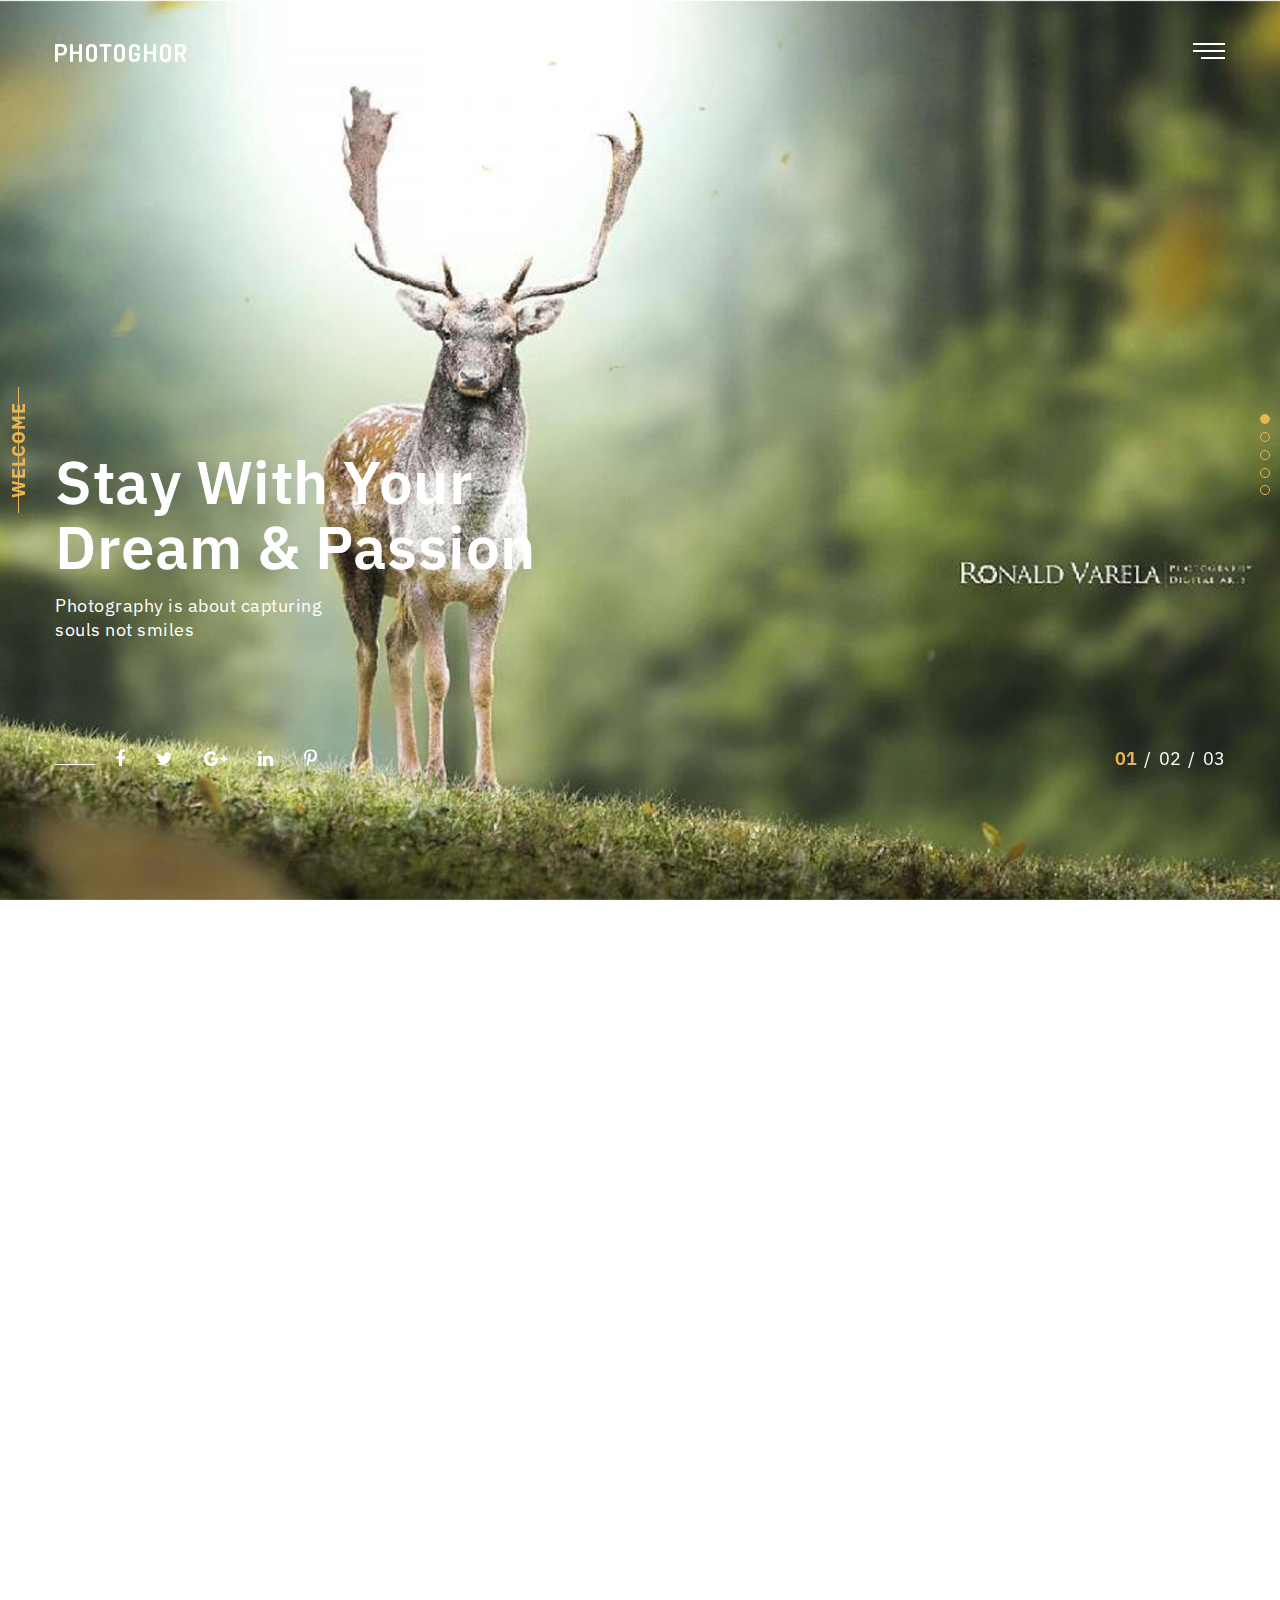
<file: index.html>
<!doctype html>
<html class="no-js" lang="zxx">

<head>
	<meta charset="utf-8">
	<meta http-equiv="x-ua-compatible" content="ie=edge">
	<title>Ronald Varela || Fotógrafo & Diseñador</title>
	<meta name="description" content="">
	<meta name="viewport" content="width=device-width, initial-scale=1, shrink-to-fit=no">

	<!-- Favicon -->
	<link rel="shortcut icon" href="img/favicon.ico" type="image/x-icon">
	<link rel="apple-touch-icon" href="img/icon.png">

	<!-- Google font (font-family: 'IBM Plex Sans', sans-serif;) -->
	<link href="https://fonts.googleapis.com/css?family=IBM+Plex+Sans:300,400,500,600,700" rel="stylesheet">
	
	<!-- Plugins -->
	<link rel="stylesheet" href="css/bootstrap.min.css">
	<link rel="stylesheet" href="css/plugins.css">

	<!-- Style Css -->
	<link rel="stylesheet" href="style.css">

	<!-- Custom Styles -->
	<link rel="stylesheet" href="css/custom.css">
</head>

<body>
	<!--[if lte IE 9]>
    <p class="browserupgrade">You are using an <strong>outdated</strong> browser. Please <a href="https://browsehappy.com/">upgrade your browser</a> to improve your experience and security.</p>
  <![endif]-->

	<!-- Add your site or application content here -->

	<!-- Wrapper -->
	<div id="wrapper" class="wrapper">

		<span id="home"></span>

		<!-- Header -->
		<header class="header sticky-header fixed-header">
			<div class="container">
				<div class="header-inner d-none d-lg-flex">
					<div class="header-logo">
						<a href="index.html">
							<img src="img/logo/logo-light.png" alt="logo">
						</a>
					</div>
					<div class="header-navigation">
						<button class="header-navigation-trigger">
							<span></span>
							<span></span>
							<span></span>
						</button>
						<nav class="main-navigation">
							<ul class="section-name">
								<li data-menuanchor="first-section" class="active"><a href="index.html#first-section">Welcome</a></li>
								<li data-menuanchor="second-section"><a href="index.html#second-section">About</a></li>
								<li data-menuanchor="third-section"><a href="index.html#third-section">Portfolios</a></li>
								<li data-menuanchor="fourth-section"><a href="index.html#fourth-section">Testimonials</a></li>
								<li data-menuanchor="fifth-section"><a href="index.html#fifth-section">Contact</a></li>
							</ul>
						</nav>
					</div>
				</div>
				<div class="mobile-menu-wrapper d-block d-lg-none">
					<div class="mobile-menu clearfix">
						<a href="index.html" class="mobile-logo">
							<img src="img/logo/logo-light.png" alt="mobile logo">
						</a>
					</div>
				</div>
			</div>
		</header>
		<!--// Header -->

		<!-- Fullpage Area Name -->
		<ul id="section-name" class="section-name">
			<li data-menuanchor="first-section" class="active"><a href="index.html#first-section">Welcome</a></li>
			<li data-menuanchor="second-section"><a href="index.html#second-section">About</a></li>
			<li data-menuanchor="third-section"><a href="index.html#third-section">Portfolios</a></li>
			<li data-menuanchor="fourth-section"><a href="index.html#fourth-section">Testimonials</a></li>
			<li data-menuanchor="fifth-section"><a href="index.html#fifth-section">Contact</a></li>
		</ul>
		<!--// Fullpage Area Name -->

		<div id="fullpage">

			<div class="section" data-anchor="first-section">
		
				<!-- Hero Area -->
				<div class="hero-area">
					
					<div class="hero-slider hero-silder-active">
		
						<!-- Hero Area Single Slide -->
						<div class="hero-single-slide bg-image-1">
							<div class="container">
								<div class="hero-slide-text">
									<h1>Stay With Your <br>Dream & Passion</h1>
									<p>Photography is about capturing <br> souls not smiles </p>
								</div>
							</div>
						</div>
						<!--// Hero Area Single Slide -->
		
						<!-- Hero Area Single Slide -->
						<div class="hero-single-slide bg-image-2">
							<div class="container">
								<div class="hero-slide-text">
									<h1>Stay With Your <br>Dream & Passion</h1>
									<p>Photography is about capturing <br> souls not smiles </p>
								</div>
							</div>
						</div>
						<!--// Hero Area Single Slide -->
		
						<!-- Hero Area Single Slide -->
						<div class="hero-single-slide bg-image-3">
							<div class="container">
								<div class="hero-slide-text">
									<h1>Stay With Your <br>Dream & Passion</h1>
									<p>Photography is about capturing <br> souls not smiles </p>
								</div>
							</div>
						</div>
						<!--// Hero Area Single Slide -->
		
					</div>
		
					<div class="hero-area-outer">
						<div class="container">
							<div class="row">
								<div class="col-lg-6 col-md-6 col-12">
									<div class="social-icons">
										<ul>
											<li><a href="index.html#"><i class="fa fa-facebook"></i></a></li>
											<li><a href="index.html#"><i class="fa fa-twitter"></i></a></li>
											<li><a href="index.html#"><i class="fa fa-google-plus"></i></a></li>
											<li><a href="index.html#"><i class="fa fa-linkedin"></i></a></li>
											<li><a href="index.html#"><i class="fa fa-pinterest-p"></i></a></li>
										</ul>
									</div>
								</div>
								<div class="col-lg-6 col-md-6 col-12">
									<div class="hero-pagination"></div>
								</div>
							</div>
						</div>
					</div>
		
				</div>
				<!--// Hero Area -->

			</div>

			<div class="section" data-anchor="second-section">
				
				<section id="about-area" class="cr-section about-area section-padding-xlg bg-image-4" data-white-overlay="9.5">
					<div class="container">
						<div class="row align-items-start align-items-xl-center">
							<div class="col-lg-6 col-12 order-2 order-lg-1">
								<div class="about-content textblock">
									<h5>HELLOW FRIENDS</h5>
									<h2>I am Makx Rosi, Photographer based in london</h2>
									<p>It is a long established fact that a reader will be distracted by the readable content of a page when looking at its layout. The point of using Lorem Ipsum is that it has a more-or-less normal distribution of letters, as opposed using.</p>
									<p>It is a long established fact that a reader will be distracted by the readable content of a page when looking at its layout.</p>
									<span class="vertical-bar"></span>
									<a href="index.html#about-area" class="readmore-button">KNOW MORE</a>
								</div>
							</div>
							<div class="col-lg-6 col-12 order-1 order-lg-2">
								<div class="about-image">
									<img src="img/others/about-image.jpg" alt="about image">
								</div>
							</div>
						</div>
					</div>
				</section>

			</div>

			<div class="section" data-anchor="third-section">
				
				<section id="portfolio-area" class="cr-section portfolio-gallery-area section-padding-xlg bg-white">
					<div class="container">

						<div class="g-photo-topside">
							<div class="g-photo-topside-single">
								<div class="row align-items-end">
									<div class="col-xl-7 col-lg-6 col-12">
										<div class="g-photo-image">
											<img src="img/portfolio/portfolio-image-1.jpg" alt="portfolio image">
										</div>
									</div>
									<div class="col-xl-5 col-lg-6 col-12">
										<div class="g-photo-content textblock">
											<h5><a href="photo-gallery.html">PHOTOGRAPHY</a></h5>
											<h2><a href="photo-details.html">Dark weather in hulyan forest</a></h2>
											<span class="vertical-bar"></span>
											<a href="photo-details.html" class="readmore-button">Image Details</a>
										</div>
									</div>
								</div>
							</div>
							<div class="g-photo-topside-single">
								<div class="row align-items-end">
									<div class="col-xl-7 col-lg-6 col-12">
										<div class="g-photo-image">
											<img src="img/portfolio/portfolio-image-2.jpg" alt="portfolio image">
										</div>
									</div>
									<div class="col-xl-5 col-lg-6 col-12">
										<div class="g-photo-content textblock">
											<h5><a href="photo-gallery.html">PHOTOGRAPHY</a></h5>
											<h2><a href="photo-details.html">Beautiful girl sleeping on home</a></h2>
											<span class="vertical-bar"></span>
											<a href="photo-details.html" class="readmore-button">Image Details</a>
										</div>
									</div>
								</div>
							</div>
							<div class="g-photo-topside-single">
								<div class="row align-items-end">
									<div class="col-xl-7 col-lg-6 col-12">
										<div class="g-photo-image">
											<img src="img/portfolio/portfolio-image-3.jpg" alt="portfolio image">
										</div>
									</div>
									<div class="col-xl-5 col-lg-6 col-12">
										<div class="g-photo-content textblock">
											<h5><a href="photo-gallery.html">PHOTOGRAPHY</a></h5>
											<h2><a href="photo-details.html">Awesome hair style with sunglass</a></h2>
											<span class="vertical-bar"></span>
											<a href="photo-details.html" class="readmore-button">Image Details</a>
										</div>
									</div>
								</div>
							</div>
							<div class="g-photo-topside-single">
								<div class="row align-items-end">
									<div class="col-xl-7 col-lg-6 col-12">
										<div class="g-photo-image">
											<img src="img/portfolio/portfolio-image-4.jpg" alt="portfolio image">
										</div>
									</div>
									<div class="col-xl-5 col-lg-6 col-12">
										<div class="g-photo-content textblock">
											<h5><a href="photo-gallery.html">PHOTOGRAPHY</a></h5>
											<h2><a href="photo-details.html">Exclusive art with color & creative</a></h2>
											<span class="vertical-bar"></span>
											<a href="photo-details.html" class="readmore-button">Image Details</a>
										</div>
									</div>
								</div>
							</div>
							<div class="g-photo-topside-single">
								<div class="row align-items-end">
									<div class="col-xl-7 col-lg-6 col-12">
										<div class="g-photo-image">
											<img src="img/portfolio/portfolio-image-5.jpg" alt="portfolio image">
										</div>
									</div>
									<div class="col-xl-5 col-lg-6 col-12">
										<div class="g-photo-content textblock">
											<h5><a href="photo-gallery.html">PHOTOGRAPHY</a></h5>
											<h2><a href="photo-details.html">Girl on bed with red hat & black dress</a></h2>
											<span class="vertical-bar"></span>
											<a href="photo-details.html" class="readmore-button">Image Details</a>
										</div>
									</div>
								</div>
							</div>
						</div>

						<div class="g-photo-bottomside">
							<div class="row">
								<div class="col-lg-6 order-2 order-lg-1">
									<div class="g-photo-triggers">
										<a href="photo-gallery.html" class="readmore-button">Full Gallery</a>
										<span class="vertical-bar"></span>
										<div class="g-photo-arrows"></div>
										<div class="g-photo-pagination"></div>
									</div>
								</div>
								<div class="col-lg-6 order-1 order-lg-2">
									<div class="row g-photo-thumbs">
										<div class="col-lg-12">
											<img src="img/portfolio/portfolio-image-1.jpg" alt="portfolio thumb">
										</div>
										<div class="col-lg-12">
											<img src="img/portfolio/portfolio-image-2.jpg" alt="portfolio thumb">
										</div>
										<div class="col-lg-12">
											<img src="img/portfolio/portfolio-image-3.jpg" alt="portfolio thumb">
										</div>
										<div class="col-lg-12">
											<img src="img/portfolio/portfolio-image-4.jpg" alt="portfolio thumb">
										</div>
										<div class="col-lg-12">
											<img src="img/portfolio/portfolio-image-5.jpg" alt="portfolio thumb">
										</div>
									</div>
								</div>
							</div>
						</div>

					</div>
				</section>

			</div>

			<div class="section" data-anchor="fourth-section">

				<section id="testimonial-area" class="cr-section testimonial-area section-padding-xlg bg-image-5" data-white-overlay="9.5">
					<div class="container">
						<div class="row">
							<div class="col-xl-5 col-lg-6 col-md-8 col-12">
								<div class="section-title">
									<h2>Testimonial <br> What We Found</h2>
									<p>It is a long established fact that a reader will be distracted by the readable content of a page buildup</p>
								</div>
							</div>
						</div>
						<div class="row testimonial-slider">

							<!-- Single Testimonial -->
							<div class="col-12">
								<div class="testimonial text-center">
									<span class="testimonial-image"><img src="img/author-image/author-image-3.png" alt="author image"></span>
									<p>It is a long established fact that a reader will be has a more-or-less normal distribution of letters, as anopposed formally not using.</p>
									<h5>LUISE HANERIKA</h5>						
									<h6>Fashion Designer</h6>
									<span class="testimonial-border-topleft"></span>
									<span class="testimonial-border-topright"></span>
									<span class="testimonial-border-bottomleft"></span>
									<span class="testimonial-border-bottomright"></span>
								</div>
							</div>
							<!--// Single Testimonial -->

							<!-- Single Testimonial -->
							<div class="col-12">
								<div class="testimonial text-center">
									<span class="testimonial-image"><img src="img/author-image/author-image-4.png" alt="author image"></span>
									<p>It is a long established fact that a reader will be has a more-or-less normal distribution of letters, as anopposed formally not using.</p>
									<h5>LUISE HANERIKA</h5>						
									<h6>Fashion Designer</h6>
									<span class="testimonial-border-topleft"></span>
									<span class="testimonial-border-topright"></span>
									<span class="testimonial-border-bottomleft"></span>
									<span class="testimonial-border-bottomright"></span>
								</div>
							</div>
							<!--// Single Testimonial -->

							<!-- Single Testimonial -->
							<div class="col-12">
								<div class="testimonial text-center">
									<span class="testimonial-image"><img src="img/author-image/author-image-5.png" alt="author image"></span>
									<p>It is a long established fact that a reader will be has a more-or-less normal distribution of letters, as anopposed formally not using.</p>
									<h5>LUISE HANERIKA</h5>						
									<h6>Fashion Designer</h6>
									<span class="testimonial-border-topleft"></span>
									<span class="testimonial-border-topright"></span>
									<span class="testimonial-border-bottomleft"></span>
									<span class="testimonial-border-bottomright"></span>
								</div>
							</div>
							<!--// Single Testimonial -->

						</div>
					</div>
				</section>

			</div>

			<div class="section" data-anchor="fifth-section">

				<!-- Contact Area -->
				<section id="contact-area" class="cr-section contact-area section-padding-xlg bg-white">
					<div class="container">
						<div class="row justify-content-between">
							<div class="col-xl-6 col-lg-6">
								<div class="section-title">
									<h2>Contact Form</h2>
									<p>It is a long established fact that a reader will be distracted by the readable content of a page buildup</p>
								</div>
								<form action="http://preview.hasthemes.com/photoghor/mail.php" method="POST" id="contact-form" class="photoghor-form">
									<div class="photoghor-form-inner">
										<div class="photoghor-form-input photoghor-form-input-half">
											<input type="text" name="name" placeholder="Name*" required>
										</div>
										<div class="photoghor-form-input photoghor-form-input-half">
											<input type="email" name="email" placeholder="Email*" required>
										</div>
										<div class="photoghor-form-input">
											<input type="text" name="subject" placeholder="Subject*" required>
										</div>
										<div class="photoghor-form-input">
											<textarea name="message" cols="30" rows="5" placeholder="Message"></textarea>
										</div>
										<div class="photoghor-form-input">
											<button type="submit" class="button" data-content="Submit">
												<span>Submit</span>
											</button>
										</div>
									</div>
								</form>
								<p class="form-message"></p>
							</div>
							<div class="col-xl-5 col-lg-6">
								<div class="contact-info-wrapper">
									<div class="section-title">
										<h2>Quick Contact</h2>
										<p>It is a long established fact that a reader will be distracted by the readable content of a page buildup</p>
									</div>
									<div class="contact-info">
										<div class="single-info">
											<h5>PHONE NUMBER</h5>
											<p><a href="index.html#">+88012659845</a> / <a href="index.html#">+88012659864</a></p>
										</div>
										<div class="single-info">
											<h5>E-MAIL ADDRESS</h5>
											<p><a href="index.html#">photoghor@gmail.com</a> / <a href="index.html#">servphotogr@gmail.com</a></p>
										</div>
										<div class="single-info">
											<h5>OUR ADDRESS</h5>
											<p>32/3 north south road, Wilont passage Mirshora, New Wrork</p>
										</div>
									</div>
								</div>
							</div>
						</div>
					</div>
				</section>
				<!--// Contact Area -->

				<!-- Footer Area -->
				<footer id="footer-area" class="footer-area section-padding-xs bg-dark">
					<div class="container">
						<div class="row">
							<div class="col-lg-6">
								<ul class="footer-social-links">
									<li><a href="index.html#">Facebook</a></li>
									<li><a href="index.html#">Twitter</a></li>
									<li><a href="index.html#">Google+ </a></li>
									<li><a href="index.html#">Linkedin </a></li>
									<li><a href="index.html#">Behance </a></li>                                               
								</ul>
							</div>
							<div class="col-lg-6">
								<div class="footer-copyright">
									<p>Copyright &copy; <a href="index.html#">Ronald Varela</a> 2019. All Right Reserved</p>
								</div>
							</div>
						</div>
					</div>
				</footer>
				<!--// Footer Area -->

			</div>

		</div>

	</div>
	<!--// Wrapper -->

	<!-- Js Files -->
	<script src="js/vendor/modernizr-3.6.0.min.js"></script>
	<script src="js/vendor/jquery-3.3.1.min.js"></script>
	<script src="js/popper.min.js"></script>
	<script src="js/bootstrap.min.js"></script>
	<script src="js/plugins.js"></script>
	<script src="js/main.js"></script>
</body>

</html>
</file>
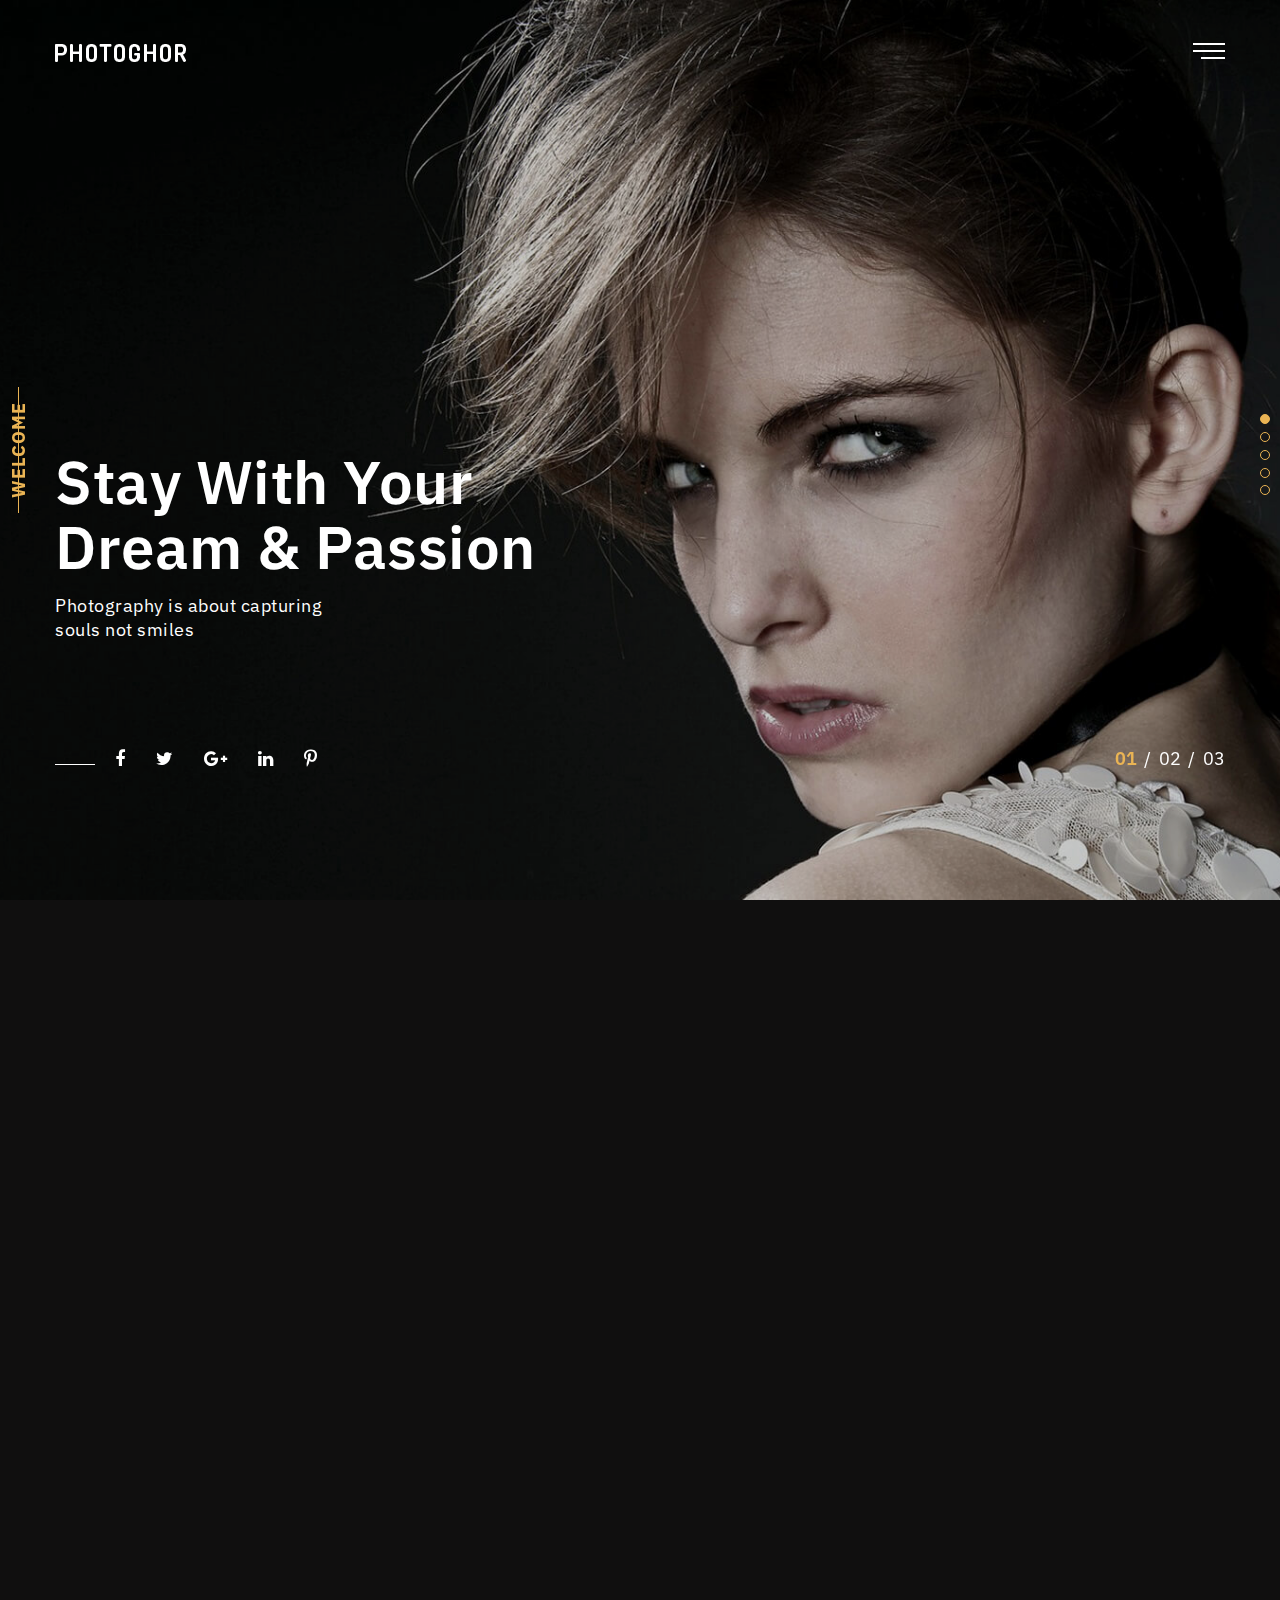
<file: index-dark.html>
<!doctype html>
<html class="no-js" lang="zxx">

<head>
	<meta charset="utf-8">
	<meta http-equiv="x-ua-compatible" content="ie=edge">
	<title>Photoghor- Photography Portfolio Bootstrap 4 Template</title>
	<meta name="description" content="">
	<meta name="viewport" content="width=device-width, initial-scale=1, shrink-to-fit=no">

	<!-- Favicon -->
	<link rel="shortcut icon" href="img/favicon.ico" type="image/x-icon">
	<link rel="apple-touch-icon" href="img/icon.png">

	<!-- Google font (font-family: 'IBM Plex Sans', sans-serif;) -->
	<link href="https://fonts.googleapis.com/css?family=IBM+Plex+Sans:300,400,500,600,700" rel="stylesheet">
	
	<!-- Plugins -->
	<link rel="stylesheet" href="css/bootstrap.min.css">
	<link rel="stylesheet" href="css/plugins.css">

	<!-- Style Css -->
	<link rel="stylesheet" href="style.css">

    <!-- Dark Color Css -->
    <link rel="stylesheet" href="css/dark-color.css">

	<!-- Custom Styles -->
	<link rel="stylesheet" href="css/custom.css">
</head>

<body>
	<!--[if lte IE 9]>
    <p class="browserupgrade">You are using an <strong>outdated</strong> browser. Please <a href="https://browsehappy.com/">upgrade your browser</a> to improve your experience and security.</p>
  <![endif]-->

	<!-- Add your site or application content here -->

	<!-- Wrapper -->
	<div id="wrapper" class="wrapper">

		<span id="home"></span>

		<!-- Header -->
		<header class="header sticky-header fixed-header">
			<div class="container">
				<div class="header-inner d-none d-lg-flex">
					<div class="header-logo">
						<a href="index.html">
							<img src="img/logo/logo-light.png" alt="logo">
						</a>
					</div>
					<div class="header-navigation">
						<button class="header-navigation-trigger">
							<span></span>
							<span></span>
							<span></span>
						</button>
						<nav class="main-navigation">
							<ul class="section-name">
								<li data-menuanchor="first-section" class="active"><a href="index-dark.html#first-section">Welcome</a></li>
								<li data-menuanchor="second-section"><a href="index-dark.html#second-section">About</a></li>
								<li data-menuanchor="third-section"><a href="index-dark.html#third-section">Portfolios</a></li>
								<li data-menuanchor="fourth-section"><a href="index-dark.html#fourth-section">Testimonials</a></li>
								<li data-menuanchor="fifth-section"><a href="index-dark.html#fifth-section">Contact</a></li>
							</ul>
						</nav>
					</div>
				</div>
				<div class="mobile-menu-wrapper d-block d-lg-none">
					<div class="mobile-menu clearfix">
						<a href="index.html" class="mobile-logo">
							<img src="img/logo/logo-light.png" alt="mobile logo">
						</a>
					</div>
				</div>
			</div>
		</header>
		<!--// Header -->

		<!-- Fullpage Area Name -->
		<ul id="section-name" class="section-name">
			<li data-menuanchor="first-section" class="active"><a href="index-dark.html#first-section">Welcome</a></li>
			<li data-menuanchor="second-section"><a href="index-dark.html#second-section">About</a></li>
			<li data-menuanchor="third-section"><a href="index-dark.html#third-section">Portfolios</a></li>
			<li data-menuanchor="fourth-section"><a href="index-dark.html#fourth-section">Testimonials</a></li>
			<li data-menuanchor="fifth-section"><a href="index-dark.html#fifth-section">Contact</a></li>
		</ul>
		<!--// Fullpage Area Name -->

		<div id="fullpage">

			<div class="section" data-anchor="first-section">
		
				<!-- Hero Area -->
				<div class="hero-area">
					
					<div class="hero-slider hero-silder-active">
		
						<!-- Hero Area Single Slide -->
						<div class="hero-single-slide bg-image-6" data-black-overlay="2">
							<div class="container">
								<div class="hero-slide-text">
									<h1>Stay With Your <br>Dream & Passion</h1>
									<p>Photography is about capturing <br> souls not smiles </p>
								</div>
							</div>
						</div>
						<!--// Hero Area Single Slide -->
		
						<!-- Hero Area Single Slide -->
						<div class="hero-single-slide bg-image-7" data-black-overlay="2">
							<div class="container">
								<div class="hero-slide-text">
									<h1>Stay With Your <br>Dream & Passion</h1>
									<p>Photography is about capturing <br> souls not smiles </p>
								</div>
							</div>
						</div>
						<!--// Hero Area Single Slide -->
		
						<!-- Hero Area Single Slide -->
						<div class="hero-single-slide bg-image-1" data-black-overlay="2">
							<div class="container">
								<div class="hero-slide-text">
									<h1>Stay With Your <br>Dream & Passion</h1>
									<p>Photography is about capturing <br> souls not smiles </p>
								</div>
							</div>
						</div>
						<!--// Hero Area Single Slide -->
		
					</div>
		
					<div class="hero-area-outer">
						<div class="container">
							<div class="row">
								<div class="col-lg-6 col-md-6 col-12">
									<div class="social-icons">
										<ul>
											<li><a href="index-dark.html#"><i class="fa fa-facebook"></i></a></li>
											<li><a href="index-dark.html#"><i class="fa fa-twitter"></i></a></li>
											<li><a href="index-dark.html#"><i class="fa fa-google-plus"></i></a></li>
											<li><a href="index-dark.html#"><i class="fa fa-linkedin"></i></a></li>
											<li><a href="index-dark.html#"><i class="fa fa-pinterest-p"></i></a></li>
										</ul>
									</div>
								</div>
								<div class="col-lg-6 col-md-6 col-12">
									<div class="hero-pagination"></div>
								</div>
							</div>
						</div>
					</div>
		
				</div>
				<!--// Hero Area -->

			</div>

			<div class="section" data-anchor="second-section">
				
				<section id="about-area" class="cr-section about-area section-padding-xlg bg-image-4" data-black-overlay="9.5">
					<div class="container">
						<div class="row align-items-start align-items-xl-center">
							<div class="col-lg-6 col-12 order-2 order-lg-1">
								<div class="about-content textblock">
									<h5>HELLOW FRIENDS</h5>
									<h2>I am Makx Rosi, Photographer based in london</h2>
									<p>It is a long established fact that a reader will be distracted by the readable content of a page when looking at its layout. The point of using Lorem Ipsum is that it has a more-or-less normal distribution of letters, as opposed using.</p>
									<p>It is a long established fact that a reader will be distracted by the readable content of a page when looking at its layout.</p>
									<span class="vertical-bar"></span>
									<a href="index-dark.html#about-area" class="readmore-button">KNOW MORE</a>
								</div>
							</div>
							<div class="col-lg-6 col-12 order-1 order-lg-2">
								<div class="about-image">
									<img src="img/others/about-image.jpg" alt="about image">
								</div>
							</div>
						</div>
					</div>
				</section>

			</div>

			<div class="section" data-anchor="third-section">
				
				<section id="portfolio-area" class="cr-section portfolio-gallery-area section-padding-xlg">
					<div class="container">

						<div class="g-photo-topside">
							<div class="g-photo-topside-single">
								<div class="row align-items-end">
									<div class="col-xl-7 col-lg-6 col-12">
										<div class="g-photo-image">
											<img src="img/portfolio/portfolio-image-6.jpg" alt="portfolio image">
										</div>
									</div>
									<div class="col-xl-5 col-lg-6 col-12">
										<div class="g-photo-content textblock">
											<h5><a href="photo-gallery.html">PHOTOGRAPHY</a></h5>
											<h2><a href="photo-details.html">Dark weather in hulyan forest</a></h2>
											<span class="vertical-bar"></span>
											<a href="photo-details.html" class="readmore-button">Image Details</a>
										</div>
									</div>
								</div>
							</div>
							<div class="g-photo-topside-single">
								<div class="row align-items-end">
									<div class="col-xl-7 col-lg-6 col-12">
										<div class="g-photo-image">
											<img src="img/portfolio/portfolio-image-7.jpg" alt="portfolio image">
										</div>
									</div>
									<div class="col-xl-5 col-lg-6 col-12">
										<div class="g-photo-content textblock">
											<h5><a href="photo-gallery.html">PHOTOGRAPHY</a></h5>
											<h2><a href="photo-details.html">Beautiful girl sleeping on home</a></h2>
											<span class="vertical-bar"></span>
											<a href="photo-details.html" class="readmore-button">Image Details</a>
										</div>
									</div>
								</div>
							</div>
							<div class="g-photo-topside-single">
								<div class="row align-items-end">
									<div class="col-xl-7 col-lg-6 col-12">
										<div class="g-photo-image">
											<img src="img/portfolio/portfolio-image-3.jpg" alt="portfolio image">
										</div>
									</div>
									<div class="col-xl-5 col-lg-6 col-12">
										<div class="g-photo-content textblock">
											<h5><a href="photo-gallery.html">PHOTOGRAPHY</a></h5>
											<h2><a href="photo-details.html">Awesome hair style with sunglass</a></h2>
											<span class="vertical-bar"></span>
											<a href="photo-details.html" class="readmore-button">Image Details</a>
										</div>
									</div>
								</div>
							</div>
							<div class="g-photo-topside-single">
								<div class="row align-items-end">
									<div class="col-xl-7 col-lg-6 col-12">
										<div class="g-photo-image">
											<img src="img/portfolio/portfolio-image-4.jpg" alt="portfolio image">
										</div>
									</div>
									<div class="col-xl-5 col-lg-6 col-12">
										<div class="g-photo-content textblock">
											<h5><a href="photo-gallery.html">PHOTOGRAPHY</a></h5>
											<h2><a href="photo-details.html">Exclusive art with color & creative</a></h2>
											<span class="vertical-bar"></span>
											<a href="photo-details.html" class="readmore-button">Image Details</a>
										</div>
									</div>
								</div>
							</div>
							<div class="g-photo-topside-single">
								<div class="row align-items-end">
									<div class="col-xl-7 col-lg-6 col-12">
										<div class="g-photo-image">
											<img src="img/portfolio/portfolio-image-5.jpg" alt="portfolio image">
										</div>
									</div>
									<div class="col-xl-5 col-lg-6 col-12">
										<div class="g-photo-content textblock">
											<h5><a href="photo-gallery.html">PHOTOGRAPHY</a></h5>
											<h2><a href="photo-details.html">Girl on bed with red hat & black dress</a></h2>
											<span class="vertical-bar"></span>
											<a href="photo-details.html" class="readmore-button">Image Details</a>
										</div>
									</div>
								</div>
							</div>
						</div>

						<div class="g-photo-bottomside">
							<div class="row">
								<div class="col-lg-6 order-2 order-lg-1">
									<div class="g-photo-triggers">
										<a href="photo-gallery.html" class="readmore-button">Full Gallery</a>
										<span class="vertical-bar"></span>
										<div class="g-photo-arrows"></div>
										<div class="g-photo-pagination"></div>
									</div>
								</div>
								<div class="col-lg-6 order-1 order-lg-2">
									<div class="row g-photo-thumbs">
										<div class="col-lg-12">
											<img src="img/portfolio/portfolio-image-6.jpg" alt="portfolio thumb">
										</div>
										<div class="col-lg-12">
											<img src="img/portfolio/portfolio-image-7.jpg" alt="portfolio thumb">
										</div>
										<div class="col-lg-12">
											<img src="img/portfolio/portfolio-image-3.jpg" alt="portfolio thumb">
										</div>
										<div class="col-lg-12">
											<img src="img/portfolio/portfolio-image-4.jpg" alt="portfolio thumb">
										</div>
										<div class="col-lg-12">
											<img src="img/portfolio/portfolio-image-5.jpg" alt="portfolio thumb">
										</div>
									</div>
								</div>
							</div>
						</div>

					</div>
				</section>

			</div>

			<div class="section" data-anchor="fourth-section">

				<section id="testimonial-area" class="cr-section testimonial-area section-padding-xlg bg-image-5" data-black-overlay="9.5">
					<div class="container">
						<div class="row">
							<div class="col-xl-5 col-lg-6 col-md-8 col-12">
								<div class="section-title">
									<h2>Testimonial <br> What We Found</h2>
									<p>It is a long established fact that a reader will be distracted by the readable content of a page buildup</p>
								</div>
							</div>
						</div>
						<div class="row testimonial-slider">

							<!-- Single Testimonial -->
							<div class="col-12">
								<div class="testimonial text-center">
									<span class="testimonial-image"><img src="img/author-image/author-image-3.png" alt="author image"></span>
									<p>It is a long established fact that a reader will be has a more-or-less normal distribution of letters, as anopposed formally not using.</p>
									<h5>LUISE HANERIKA</h5>						
									<h6>Fashion Designer</h6>
									<span class="testimonial-border-topleft"></span>
									<span class="testimonial-border-topright"></span>
									<span class="testimonial-border-bottomleft"></span>
									<span class="testimonial-border-bottomright"></span>
								</div>
							</div>
							<!--// Single Testimonial -->

							<!-- Single Testimonial -->
							<div class="col-12">
								<div class="testimonial text-center">
									<span class="testimonial-image"><img src="img/author-image/author-image-4.png" alt="author image"></span>
									<p>It is a long established fact that a reader will be has a more-or-less normal distribution of letters, as anopposed formally not using.</p>
									<h5>LUISE HANERIKA</h5>						
									<h6>Fashion Designer</h6>
									<span class="testimonial-border-topleft"></span>
									<span class="testimonial-border-topright"></span>
									<span class="testimonial-border-bottomleft"></span>
									<span class="testimonial-border-bottomright"></span>
								</div>
							</div>
							<!--// Single Testimonial -->

							<!-- Single Testimonial -->
							<div class="col-12">
								<div class="testimonial text-center">
									<span class="testimonial-image"><img src="img/author-image/author-image-5.png" alt="author image"></span>
									<p>It is a long established fact that a reader will be has a more-or-less normal distribution of letters, as anopposed formally not using.</p>
									<h5>LUISE HANERIKA</h5>						
									<h6>Fashion Designer</h6>
									<span class="testimonial-border-topleft"></span>
									<span class="testimonial-border-topright"></span>
									<span class="testimonial-border-bottomleft"></span>
									<span class="testimonial-border-bottomright"></span>
								</div>
							</div>
							<!--// Single Testimonial -->

						</div>
					</div>
				</section>

			</div>

			<div class="section" data-anchor="fifth-section">

				<!-- Contact Area -->
				<section id="contact-area" class="cr-section contact-area section-padding-xlg bg-white">
					<div class="container">
						<div class="row justify-content-between">
							<div class="col-xl-6 col-lg-6">
								<div class="section-title">
									<h2>Contact Form</h2>
									<p>It is a long established fact that a reader will be distracted by the readable content of a page buildup</p>
								</div>
								<form action="http://preview.hasthemes.com/photoghor/mail.php" method="POST" id="contact-form" class="photoghor-form">
									<div class="photoghor-form-inner">
										<div class="photoghor-form-input photoghor-form-input-half">
											<input type="text" name="name" placeholder="Name*" required>
										</div>
										<div class="photoghor-form-input photoghor-form-input-half">
											<input type="email" name="email" placeholder="Email*" required>
										</div>
										<div class="photoghor-form-input">
											<input type="text" name="subject" placeholder="Subject*" required>
										</div>
										<div class="photoghor-form-input">
											<textarea name="message" cols="30" rows="5" placeholder="Message"></textarea>
										</div>
										<div class="photoghor-form-input">
											<button type="submit" class="button" data-content="Submit">
												<span>Submit</span>
											</button>
										</div>
									</div>
								</form>
								<p class="form-message"></p>
							</div>
							<div class="col-xl-5 col-lg-6">
								<div class="contact-info-wrapper">
									<div class="section-title">
										<h2>Quick Contact</h2>
										<p>It is a long established fact that a reader will be distracted by the readable content of a page buildup</p>
									</div>
									<div class="contact-info">
										<div class="single-info">
											<h5>PHONE NUMBER</h5>
											<p><a href="index-dark.html#">+88012659845</a> / <a href="index-dark.html#">+88012659864</a></p>
										</div>
										<div class="single-info">
											<h5>E-MAIL ADDRESS</h5>
											<p><a href="index-dark.html#">photoghor@gmail.com</a> / <a href="index-dark.html#">servphotogr@gmail.com</a></p>
										</div>
										<div class="single-info">
											<h5>OUR ADDRESS</h5>
											<p>32/3 north south road, Wilont passage Mirshora, New Wrork</p>
										</div>
									</div>
								</div>
							</div>
						</div>
					</div>
				</section>
				<!--// Contact Area -->

				<!-- Footer Area -->
				<footer id="footer-area" class="footer-area section-padding-xs bg-dark">
					<div class="container">
						<div class="row">
							<div class="col-lg-6">
								<ul class="footer-social-links">
									<li><a href="index-dark.html#">Facebook</a></li>
									<li><a href="index-dark.html#">Twitter</a></li>
									<li><a href="index-dark.html#">Google+ </a></li>
									<li><a href="index-dark.html#">Linkedin </a></li>
									<li><a href="index-dark.html#">Behance </a></li>                                               
								</ul>
							</div>
							<div class="col-lg-6">
								<div class="footer-copyright">
									<p>Copyright &copy; <a href="index-dark.html#">Photoghor</a> 2019. All Right Reserved</p>
								</div>
							</div>
						</div>
					</div>
				</footer>
				<!--// Footer Area -->

			</div>

		</div>

	</div>
	<!--// Wrapper -->

	<!-- Js Files -->
	<script src="js/vendor/modernizr-3.6.0.min.js"></script>
	<script src="js/vendor/jquery-3.3.1.min.js"></script>
	<script src="js/popper.min.js"></script>
	<script src="js/bootstrap.min.js"></script>
	<script src="js/plugins.js"></script>
	<script src="js/main.js"></script>
</body>

</html>
</file>
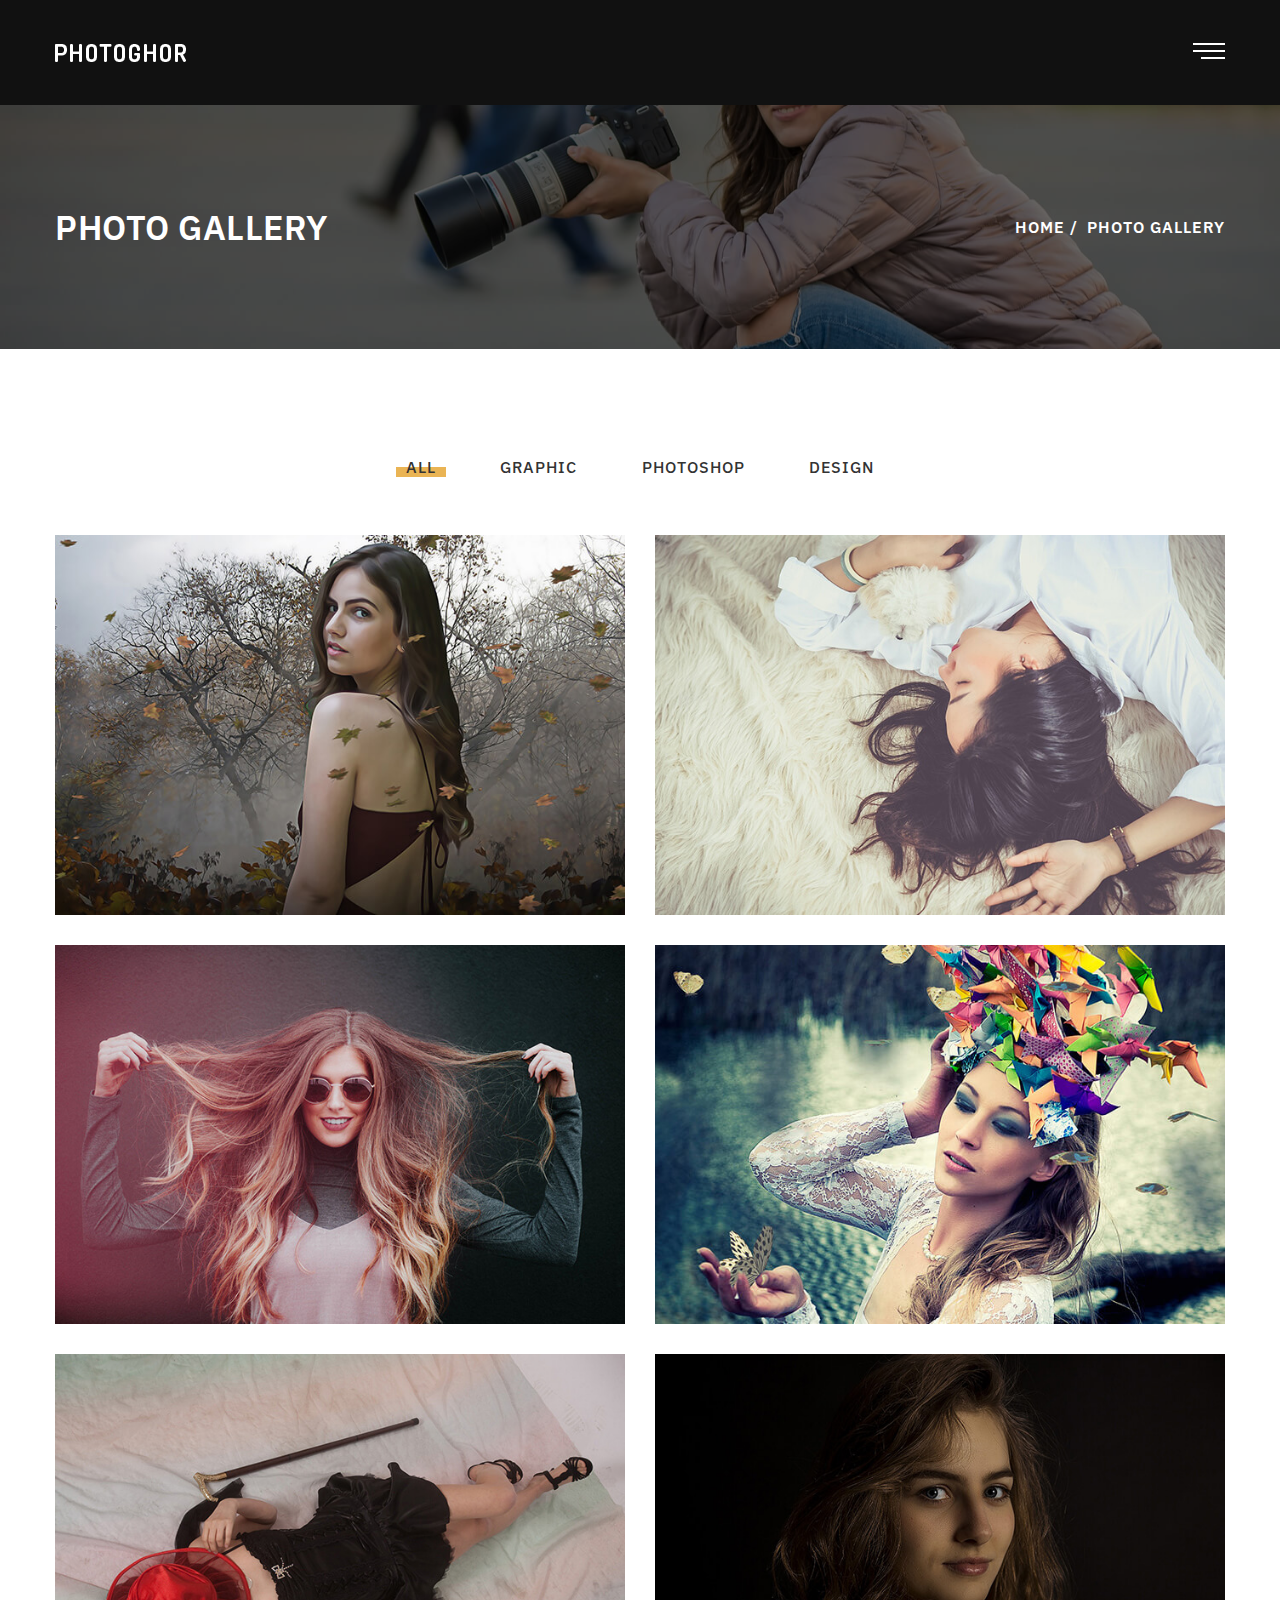
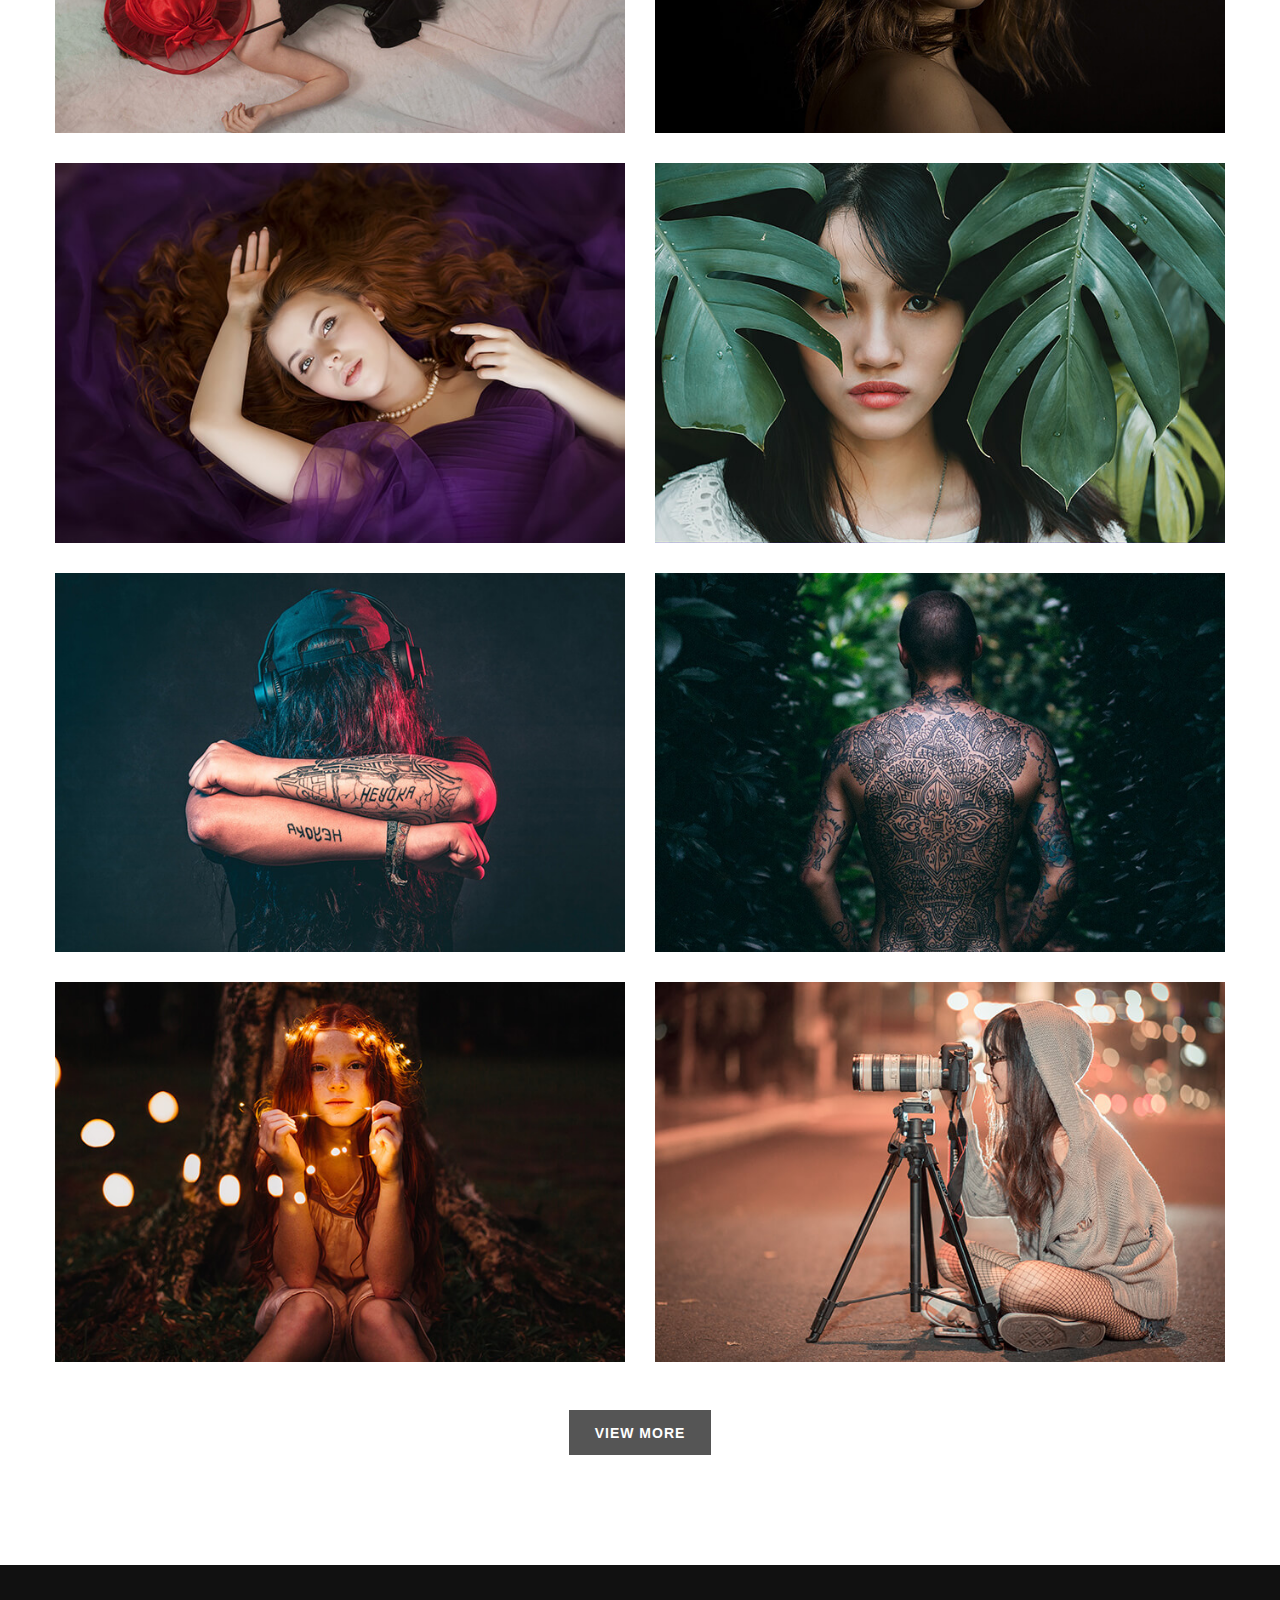
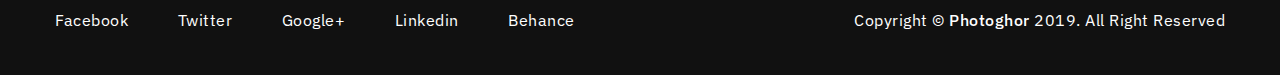
<file: photo-2-column.html>
<!doctype html>
<html class="no-js" lang="zxx">

<head>
	<meta charset="utf-8">
	<meta http-equiv="x-ua-compatible" content="ie=edge">
	<title>Photoghor- Photography Portfolio Bootstrap 4 Template</title>
	<meta name="description" content="">
	<meta name="viewport" content="width=device-width, initial-scale=1, shrink-to-fit=no">

	<!-- Favicon -->
	<link rel="shortcut icon" href="img/favicon.ico" type="image/x-icon">
	<link rel="apple-touch-icon" href="img/icon.png">

	<!-- Google font (font-family: 'IBM Plex Sans', sans-serif;) -->
	<link href="https://fonts.googleapis.com/css?family=IBM+Plex+Sans:300,400,500,600,700" rel="stylesheet">
	
	<!-- Plugins -->
	<link rel="stylesheet" href="css/bootstrap.min.css">
	<link rel="stylesheet" href="css/plugins.css">

	<!-- Style Css -->
	<link rel="stylesheet" href="style.css">

	<!-- Custom Styles -->
	<link rel="stylesheet" href="css/custom.css">
</head>


<body>
	<!--[if lte IE 9]>
    <p class="browserupgrade">You are using an <strong>outdated</strong> browser. Please <a href="https://browsehappy.com/">upgrade your browser</a> to improve your experience and security.</p>
  <![endif]-->

	<!-- Add your site or application content here -->

	<!-- Wrapper -->
	<div id="wrapper" class="wrapper">

        <!-- Header -->
        <header class="header sticky-header bg-dark">
            <div class="container">
                <div class="header-inner d-none d-lg-flex">
                    <div class="header-logo">
                        <a href="index.html">
                            <img src="img/logo/logo-light.png" alt="logo">
                        </a>
                    </div>
                    <div class="header-navigation">
                        <button class="header-navigation-trigger">
                            <span></span>
                            <span></span>
                            <span></span>
                        </button>
                        <nav class="main-navigation">
							<ul>
								<li><a href="index.html">HOME</a>
									<ul>
										<li><a href="index.html">Home Default Version</a></li>
										<li><a href="index-dark.html">Home Dark Version</a></li>
									</ul>
								</li>
								<li><a href="photo-gallery.html">Photo Gallery</a></li>
								<li><a href="photo-2-column.html">2 Column Gallery</a></li>
								<li><a href="photo-4-column.html">4 Column Gallery</a></li>
								<li><a href="photo-details.html">Photo Details</a></li>
							</ul>
                        </nav>
                    </div>
                </div>
                <div class="mobile-menu-wrapper d-block d-lg-none">
                    <div class="mobile-menu clearfix">
                        <a href="index.html" class="mobile-logo">
                            <img src="img/logo/logo-dark.png" alt="mobile logo">
                        </a>
                    </div>
                </div>
            </div>
        </header>
        <!--// Header -->

		<!-- Breadcrumb Area -->
		<div class="breadcrumb-area bg-image-4" data-black-overlay="6">
			<div class="container">
				<div class="cr-breadcrumb">
					<h3>PHOTO GALLERY</h3>
					<ul>
						<li><a href="index.html">Home</a></li>
						<li>Photo Gallery</li>
					</ul>
				</div>
			</div>
		</div>
		<!--// Breadcrumb Area -->

		<!-- Page Conttent -->
		<main class="page-content">

            <!-- Portfolios Ara -->
			<div class="cr-section portfolios-area section-padding-lg bg-white">
				<div class="container">

					<div class="portfolio-filters text-center">
						<button data-filter="*" class="is-checked">ALL</button>
						<button data-filter=".portfolio-filter-graphic">GRAPHIC</button>
						<button data-filter=".portfolio-filter-photoshop">PHOTOSHOP</button>
						<button data-filter=".portfolio-filter-design">DESIGN</button>
					</div>

					<div class="row portfolios-wrapper portfolios-zoom-button-holder">
						
						<!-- Single Portfolio -->
						<div class="col-lg-6 col-md-6 col-12 portfolio-item portfolio-filter-graphic portfolio-filter-design">
							<div class="portfolio">
								<div class="portfolio-image">
									<img src="img/portfolio/portfolio-image-1.jpg" alt="portfolio image">
								</div>
								<div class="portfolio-content">
									<a href="img/portfolio/lz-size/portfolio-image-lg-1.jpg" class="portfolio-zoom-button"><i class="fa fa-search-plus"></i></a>
									<h5><a href="photo-details.html">AWESOME RACING CAR</a></h5>
									<h6><a href="photo-gallery.html">PORTFOLIO</a></h6>
								</div>
							</div>
						</div>
						<!--// Single Portfolio -->
						
						<!-- Single Portfolio -->
						<div class="col-lg-6 col-md-6 col-12 portfolio-item portfolio-filter-graphic">
							<div class="portfolio">
								<div class="portfolio-image">
									<img src="img/portfolio/portfolio-image-2.jpg" alt="portfolio image">
								</div>
								<div class="portfolio-content">
									<a href="img/portfolio/lz-size/portfolio-image-lg-2.jpg" class="portfolio-zoom-button"><i class="fa fa-search-plus"></i></a>
									<h5><a href="photo-details.html">AWESOME RACING CAR</a></h5>
									<h6><a href="photo-gallery.html">PORTFOLIO</a></h6>
								</div>
							</div>
						</div>
						<!--// Single Portfolio -->
						
						<!-- Single Portfolio -->
						<div class="col-lg-6 col-md-6 col-12 portfolio-item portfolio-filter-photoshop portfolio-filter-design">
							<div class="portfolio">
								<div class="portfolio-image">
									<img src="img/portfolio/portfolio-image-3.jpg" alt="portfolio image">
								</div>
								<div class="portfolio-content">
									<a href="img/portfolio/lz-size/portfolio-image-lg-3.jpg" class="portfolio-zoom-button"><i class="fa fa-search-plus"></i></a>
									<h5><a href="photo-details.html">AWESOME RACING CAR</a></h5>
									<h6><a href="photo-gallery.html">PORTFOLIO</a></h6>
								</div>
							</div>
						</div>
						<!--// Single Portfolio -->
						
						<!-- Single Portfolio -->
						<div class="col-lg-6 col-md-6 col-12 portfolio-item portfolio-filter-graphic portfolio-filter-design">
							<div class="portfolio">
								<div class="portfolio-image">
									<img src="img/portfolio/portfolio-image-4.jpg" alt="portfolio image">
								</div>
								<div class="portfolio-content">
									<a href="img/portfolio/lz-size/portfolio-image-lg-4.jpg" class="portfolio-zoom-button"><i class="fa fa-search-plus"></i></a>
									<h5><a href="photo-details.html">AWESOME RACING CAR</a></h5>
									<h6><a href="photo-gallery.html">PORTFOLIO</a></h6>
								</div>
							</div>
						</div>
						<!--// Single Portfolio -->
						
						<!-- Single Portfolio -->
						<div class="col-lg-6 col-md-6 col-12 portfolio-item portfolio-filter-photoshop">
							<div class="portfolio">
								<div class="portfolio-image">
									<img src="img/portfolio/portfolio-image-5.jpg" alt="portfolio image">
								</div>
								<div class="portfolio-content">
									<a href="img/portfolio/lz-size/portfolio-image-lg-5.jpg" class="portfolio-zoom-button"><i class="fa fa-search-plus"></i></a>
									<h5><a href="photo-details.html">AWESOME RACING CAR</a></h5>
									<h6><a href="photo-gallery.html">PORTFOLIO</a></h6>
								</div>
							</div>
						</div>
						<!--// Single Portfolio -->
						
						<!-- Single Portfolio -->
						<div class="col-lg-6 col-md-6 col-12 portfolio-item portfolio-filter-photoshop portfolio-filter-design">
							<div class="portfolio">
								<div class="portfolio-image">
									<img src="img/portfolio/portfolio-image-6.jpg" alt="portfolio image">
								</div>
								<div class="portfolio-content">
									<a href="img/portfolio/lz-size/portfolio-image-lg-6.jpg" class="portfolio-zoom-button"><i class="fa fa-search-plus"></i></a>
									<h5><a href="photo-details.html">AWESOME RACING CAR</a></h5>
									<h6><a href="photo-gallery.html">PORTFOLIO</a></h6>
								</div>
							</div>
						</div>
						<!--// Single Portfolio -->
						
						<!-- Single Portfolio -->
						<div class="col-lg-6 col-md-6 col-12 portfolio-item portfolio-filter-graphic">
							<div class="portfolio">
								<div class="portfolio-image">
									<img src="img/portfolio/portfolio-image-7.jpg" alt="portfolio image">
								</div>
								<div class="portfolio-content">
									<a href="img/portfolio/lz-size/portfolio-image-lg-7.jpg" class="portfolio-zoom-button"><i class="fa fa-search-plus"></i></a>
									<h5><a href="photo-details.html">AWESOME RACING CAR</a></h5>
									<h6><a href="photo-gallery.html">PORTFOLIO</a></h6>
								</div>
							</div>
						</div>
						<!--// Single Portfolio -->
						
						<!-- Single Portfolio -->
						<div class="col-lg-6 col-md-6 col-12 portfolio-item portfolio-filter-design">
							<div class="portfolio">
								<div class="portfolio-image">
									<img src="img/portfolio/portfolio-image-8.jpg" alt="portfolio image">
								</div>
								<div class="portfolio-content">
									<a href="img/portfolio/lz-size/portfolio-image-lg-8.jpg" class="portfolio-zoom-button"><i class="fa fa-search-plus"></i></a>
									<h5><a href="photo-details.html">AWESOME RACING CAR</a></h5>
									<h6><a href="photo-gallery.html">PORTFOLIO</a></h6>
								</div>
							</div>
						</div>
						<!--// Single Portfolio -->
						
						<!-- Single Portfolio -->
						<div class="col-lg-6 col-md-6 col-12 portfolio-item portfolio-filter-graphic portfolio-filter-design">
							<div class="portfolio">
								<div class="portfolio-image">
									<img src="img/portfolio/portfolio-image-9.jpg" alt="portfolio image">
								</div>
								<div class="portfolio-content">
									<a href="img/portfolio/lz-size/portfolio-image-lg-9.jpg" class="portfolio-zoom-button"><i class="fa fa-search-plus"></i></a>
									<h5><a href="photo-details.html">AWESOME RACING CAR</a></h5>
									<h6><a href="photo-gallery.html">PORTFOLIO</a></h6>
								</div>
							</div>
						</div>
                        <!--// Single Portfolio -->
		
						<!-- Single Portfolio -->
						<div class="col-lg-6 col-md-6 col-12 portfolio-item portfolio-filter-graphic portfolio-filter-design">
							<div class="portfolio">
								<div class="portfolio-image">
									<img src="img/portfolio/portfolio-image-10.jpg" alt="portfolio image">
								</div>
								<div class="portfolio-content">
									<a href="img/portfolio/lz-size/portfolio-image-lg-10.jpg" class="portfolio-zoom-button"><i class="fa fa-search-plus"></i></a>
									<h5><a href="photo-details.html">AWESOME RACING CAR</a></h5>
									<h6><a href="photo-gallery.html">PORTFOLIO</a></h6>
								</div>
							</div>
						</div>
                        <!--// Single Portfolio -->
						
						<!-- Single Portfolio -->
						<div class="col-lg-6 col-md-6 col-12 portfolio-item portfolio-filter-graphic">
							<div class="portfolio">
								<div class="portfolio-image">
									<img src="img/portfolio/portfolio-image-11.jpg" alt="portfolio image">
								</div>
								<div class="portfolio-content">
									<a href="img/portfolio/lz-size/portfolio-image-lg-11.jpg" class="portfolio-zoom-button"><i class="fa fa-search-plus"></i></a>
									<h5><a href="photo-details.html">AWESOME RACING CAR</a></h5>
									<h6><a href="photo-gallery.html">PORTFOLIO</a></h6>
								</div>
							</div>
						</div>
                        <!--// Single Portfolio -->
						
						<!-- Single Portfolio -->
						<div class="col-lg-6 col-md-6 col-12 portfolio-item portfolio-filter-photoshop portfolio-filter-design">
							<div class="portfolio">
								<div class="portfolio-image">
									<img src="img/portfolio/portfolio-image-12.jpg" alt="portfolio image">
								</div>
								<div class="portfolio-content">
									<a href="img/portfolio/lz-size/portfolio-image-lg-12.jpg" class="portfolio-zoom-button"><i class="fa fa-search-plus"></i></a>
									<h5><a href="photo-details.html">AWESOME RACING CAR</a></h5>
									<h6><a href="photo-gallery.html">PORTFOLIO</a></h6>
								</div>
							</div>
						</div>
                        <!--// Single Portfolio -->

                    </div>

                    <div class="row">
                        <div class="col-12 text-center mt-5">
                            <a href="photo-2-column.html" class="button" data-content="View More">
                                <span>View More</span>
                            </a>
                        </div>
                    </div>

				</div>
			</div>
			<!--// Portfolios Ara -->

		</main>
		<!--// Page Conttent -->

        <!-- Footer Area -->
        <footer id="footer-area" class="footer-area section-padding-xs bg-dark">
            <div class="container">
                <div class="row">
                    <div class="col-lg-6">
                        <ul class="footer-social-links">
                            <li><a href="photo-2-column.html#">Facebook</a></li>
                            <li><a href="photo-2-column.html#">Twitter</a></li>
                            <li><a href="photo-2-column.html#">Google+ </a></li>
                            <li><a href="photo-2-column.html#">Linkedin </a></li>
                            <li><a href="photo-2-column.html#">Behance </a></li>                                               
                        </ul>
                    </div>
                    <div class="col-lg-6">
                        <div class="footer-copyright">
                            <p>Copyright &copy; <a href="photo-2-column.html#">Photoghor</a> 2019. All Right Reserved</p>
                        </div>
                    </div>
                </div>
            </div>
        </footer>
        <!--// Footer Area -->

	</div>
	<!--// Wrapper -->

	<!-- Js Files -->
	<script src="js/vendor/modernizr-3.6.0.min.js"></script>
	<script src="js/vendor/jquery-3.3.1.min.js"></script>
	<script src="js/popper.min.js"></script>
	<script src="js/bootstrap.min.js"></script>
	<script src="js/plugins.js"></script>
	<script src="js/main.js"></script>
</body>

</html>
</file>
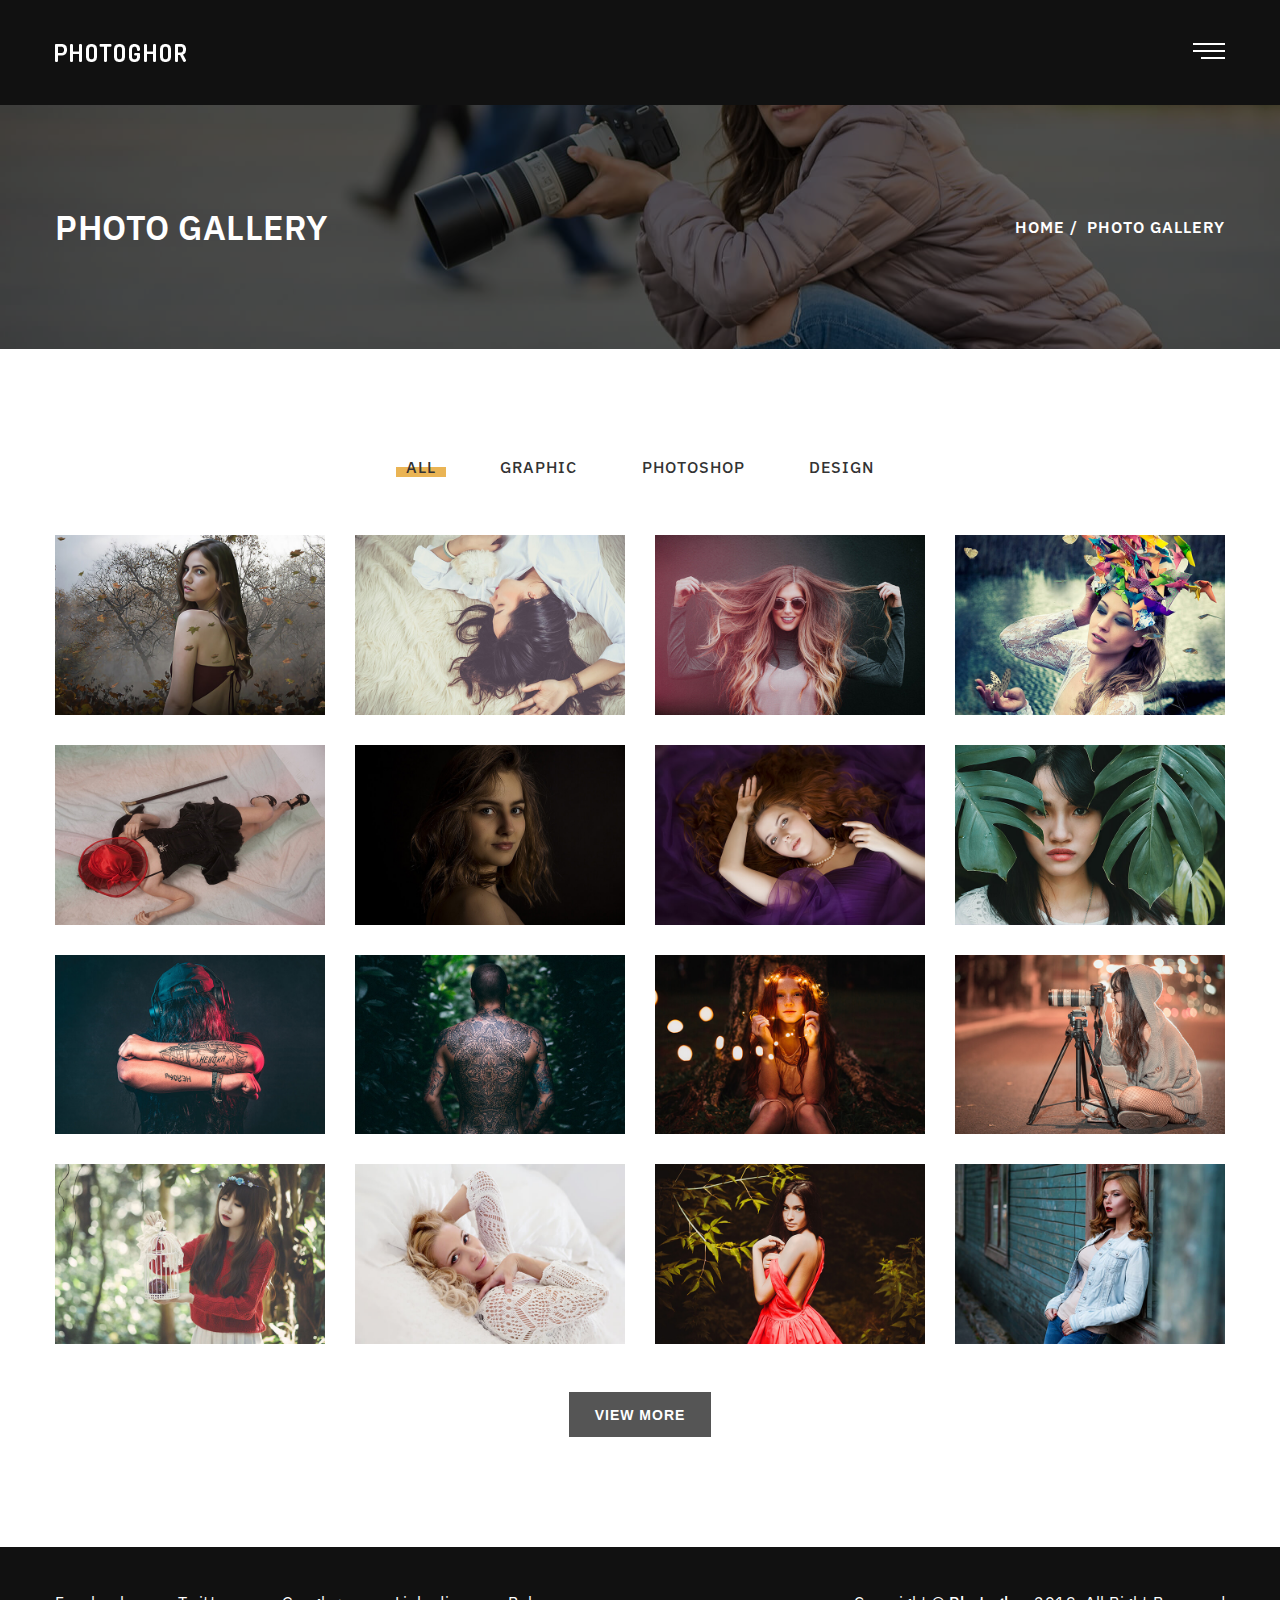
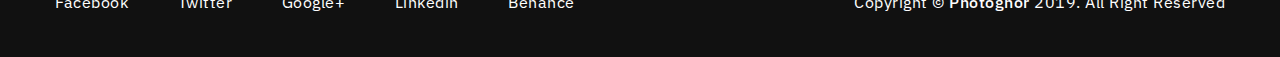
<file: photo-4-column.html>
<!doctype html>
<html class="no-js" lang="zxx">

<head>
	<meta charset="utf-8">
	<meta http-equiv="x-ua-compatible" content="ie=edge">
	<title>Photoghor- Photography Portfolio Bootstrap 4 Template</title>
	<meta name="description" content="">
	<meta name="viewport" content="width=device-width, initial-scale=1, shrink-to-fit=no">

	<!-- Favicon -->
	<link rel="shortcut icon" href="img/favicon.ico" type="image/x-icon">
	<link rel="apple-touch-icon" href="img/icon.png">

	<!-- Google font (font-family: 'IBM Plex Sans', sans-serif;) -->
	<link href="https://fonts.googleapis.com/css?family=IBM+Plex+Sans:300,400,500,600,700" rel="stylesheet">
	
	<!-- Plugins -->
	<link rel="stylesheet" href="css/bootstrap.min.css">
	<link rel="stylesheet" href="css/plugins.css">

	<!-- Style Css -->
	<link rel="stylesheet" href="style.css">

	<!-- Custom Styles -->
	<link rel="stylesheet" href="css/custom.css">
</head>


<body>
	<!--[if lte IE 9]>
    <p class="browserupgrade">You are using an <strong>outdated</strong> browser. Please <a href="https://browsehappy.com/">upgrade your browser</a> to improve your experience and security.</p>
  <![endif]-->

	<!-- Add your site or application content here -->

	<!-- Wrapper -->
	<div id="wrapper" class="wrapper">

        <!-- Header -->
        <header class="header sticky-header bg-dark">
            <div class="container">
                <div class="header-inner d-none d-lg-flex">
                    <div class="header-logo">
                        <a href="index.html">
                            <img src="img/logo/logo-light.png" alt="logo">
                        </a>
                    </div>
                    <div class="header-navigation">
                        <button class="header-navigation-trigger">
                            <span></span>
                            <span></span>
                            <span></span>
                        </button>
                        <nav class="main-navigation">
                            <ul>
                                <li><a href="index.html">HOME</a>
                                    <ul>
                                        <li><a href="index.html">Home Default Version</a></li>
                                        <li><a href="index-dark.html">Home Dark Version</a></li>
                                    </ul>
                                </li>
                                <li><a href="photo-gallery.html">Photo Gallery</a></li>
                                <li><a href="photo-2-column.html">2 Column Gallery</a></li>
                                <li><a href="photo-4-column.html">4 Column Gallery</a></li>
                                <li><a href="photo-details.html">Photo Details</a></li>
                            </ul>
                        </nav>
                    </div>
                </div>
                <div class="mobile-menu-wrapper d-block d-lg-none">
                    <div class="mobile-menu clearfix">
                        <a href="index.html" class="mobile-logo">
                            <img src="img/logo/logo-dark.png" alt="mobile logo">
                        </a>
                    </div>
                </div>
            </div>
        </header>
        <!--// Header -->

        <!-- Breadcrumb Area -->
        <div class="breadcrumb-area bg-image-4" data-black-overlay="6">
            <div class="container">
                <div class="cr-breadcrumb">
                    <h3>PHOTO GALLERY</h3>
                    <ul>
                        <li><a href="index.html">Home</a></li>
                        <li>Photo Gallery</li>
                    </ul>
                </div>
            </div>
        </div>
        <!--// Breadcrumb Area -->

		<!-- Page Conttent -->
		<main class="page-content">

            <!-- Portfolios Ara -->
			<div class="cr-section portfolios-area section-padding-lg bg-white">
				<div class="container">

					<div class="portfolio-filters text-center">
						<button data-filter="*" class="is-checked">ALL</button>
						<button data-filter=".portfolio-filter-graphic">GRAPHIC</button>
						<button data-filter=".portfolio-filter-photoshop">PHOTOSHOP</button>
						<button data-filter=".portfolio-filter-design">DESIGN</button>
					</div>

					<div class="row portfolios-wrapper portfolios-zoom-button-holder">
						
						<!-- Single Portfolio -->
						<div class="col-xl-3 col-lg-4 col-md-6 col-12 portfolio-item portfolio-filter-graphic portfolio-filter-design">
							<div class="portfolio">
								<div class="portfolio-image">
									<img src="img/portfolio/portfolio-image-1.jpg" alt="portfolio image">
								</div>
								<div class="portfolio-content">
									<a href="img/portfolio/lz-size/portfolio-image-lg-1.jpg" class="portfolio-zoom-button"><i class="fa fa-search-plus"></i></a>
									<h5><a href="photo-details.html">AWESOME RACING CAR</a></h5>
									<h6><a href="photo-gallery.html">PORTFOLIO</a></h6>
								</div>
							</div>
						</div>
						<!--// Single Portfolio -->
						
						<!-- Single Portfolio -->
						<div class="col-xl-3 col-lg-4 col-md-6 col-12 portfolio-item portfolio-filter-graphic">
							<div class="portfolio">
								<div class="portfolio-image">
									<img src="img/portfolio/portfolio-image-2.jpg" alt="portfolio image">
								</div>
								<div class="portfolio-content">
									<a href="img/portfolio/lz-size/portfolio-image-lg-2.jpg" class="portfolio-zoom-button"><i class="fa fa-search-plus"></i></a>
									<h5><a href="photo-details.html">AWESOME RACING CAR</a></h5>
									<h6><a href="photo-gallery.html">PORTFOLIO</a></h6>
								</div>
							</div>
						</div>
						<!--// Single Portfolio -->
						
						<!-- Single Portfolio -->
						<div class="col-xl-3 col-lg-4 col-md-6 col-12 portfolio-item portfolio-filter-photoshop portfolio-filter-design">
							<div class="portfolio">
								<div class="portfolio-image">
									<img src="img/portfolio/portfolio-image-3.jpg" alt="portfolio image">
								</div>
								<div class="portfolio-content">
									<a href="img/portfolio/lz-size/portfolio-image-lg-3.jpg" class="portfolio-zoom-button"><i class="fa fa-search-plus"></i></a>
									<h5><a href="photo-details.html">AWESOME RACING CAR</a></h5>
									<h6><a href="photo-gallery.html">PORTFOLIO</a></h6>
								</div>
							</div>
						</div>
						<!--// Single Portfolio -->
						
						<!-- Single Portfolio -->
						<div class="col-xl-3 col-lg-4 col-md-6 col-12 portfolio-item portfolio-filter-graphic portfolio-filter-design">
							<div class="portfolio">
								<div class="portfolio-image">
									<img src="img/portfolio/portfolio-image-4.jpg" alt="portfolio image">
								</div>
								<div class="portfolio-content">
									<a href="img/portfolio/lz-size/portfolio-image-lg-4.jpg" class="portfolio-zoom-button"><i class="fa fa-search-plus"></i></a>
									<h5><a href="photo-details.html">AWESOME RACING CAR</a></h5>
									<h6><a href="photo-gallery.html">PORTFOLIO</a></h6>
								</div>
							</div>
						</div>
						<!--// Single Portfolio -->
						
						<!-- Single Portfolio -->
						<div class="col-xl-3 col-lg-4 col-md-6 col-12 portfolio-item portfolio-filter-photoshop">
							<div class="portfolio">
								<div class="portfolio-image">
									<img src="img/portfolio/portfolio-image-5.jpg" alt="portfolio image">
								</div>
								<div class="portfolio-content">
									<a href="img/portfolio/lz-size/portfolio-image-lg-5.jpg" class="portfolio-zoom-button"><i class="fa fa-search-plus"></i></a>
									<h5><a href="photo-details.html">AWESOME RACING CAR</a></h5>
									<h6><a href="photo-gallery.html">PORTFOLIO</a></h6>
								</div>
							</div>
						</div>
						<!--// Single Portfolio -->
						
						<!-- Single Portfolio -->
						<div class="col-xl-3 col-lg-4 col-md-6 col-12 portfolio-item portfolio-filter-photoshop portfolio-filter-design">
							<div class="portfolio">
								<div class="portfolio-image">
									<img src="img/portfolio/portfolio-image-6.jpg" alt="portfolio image">
								</div>
								<div class="portfolio-content">
									<a href="img/portfolio/lz-size/portfolio-image-lg-6.jpg" class="portfolio-zoom-button"><i class="fa fa-search-plus"></i></a>
									<h5><a href="photo-details.html">AWESOME RACING CAR</a></h5>
									<h6><a href="photo-gallery.html">PORTFOLIO</a></h6>
								</div>
							</div>
						</div>
						<!--// Single Portfolio -->
						
						<!-- Single Portfolio -->
						<div class="col-xl-3 col-lg-4 col-md-6 col-12 portfolio-item portfolio-filter-graphic">
							<div class="portfolio">
								<div class="portfolio-image">
									<img src="img/portfolio/portfolio-image-7.jpg" alt="portfolio image">
								</div>
								<div class="portfolio-content">
									<a href="img/portfolio/lz-size/portfolio-image-lg-7.jpg" class="portfolio-zoom-button"><i class="fa fa-search-plus"></i></a>
									<h5><a href="photo-details.html">AWESOME RACING CAR</a></h5>
									<h6><a href="photo-gallery.html">PORTFOLIO</a></h6>
								</div>
							</div>
						</div>
						<!--// Single Portfolio -->
						
						<!-- Single Portfolio -->
						<div class="col-xl-3 col-lg-4 col-md-6 col-12 portfolio-item portfolio-filter-design">
							<div class="portfolio">
								<div class="portfolio-image">
									<img src="img/portfolio/portfolio-image-8.jpg" alt="portfolio image">
								</div>
								<div class="portfolio-content">
									<a href="img/portfolio/lz-size/portfolio-image-lg-8.jpg" class="portfolio-zoom-button"><i class="fa fa-search-plus"></i></a>
									<h5><a href="photo-details.html">AWESOME RACING CAR</a></h5>
									<h6><a href="photo-gallery.html">PORTFOLIO</a></h6>
								</div>
							</div>
						</div>
						<!--// Single Portfolio -->
						
						<!-- Single Portfolio -->
						<div class="col-xl-3 col-lg-4 col-md-6 col-12 portfolio-item portfolio-filter-graphic portfolio-filter-design">
							<div class="portfolio">
								<div class="portfolio-image">
									<img src="img/portfolio/portfolio-image-9.jpg" alt="portfolio image">
								</div>
								<div class="portfolio-content">
									<a href="img/portfolio/lz-size/portfolio-image-lg-9.jpg" class="portfolio-zoom-button"><i class="fa fa-search-plus"></i></a>
									<h5><a href="photo-details.html">AWESOME RACING CAR</a></h5>
									<h6><a href="photo-gallery.html">PORTFOLIO</a></h6>
								</div>
							</div>
						</div>
                        <!--// Single Portfolio -->
		
						<!-- Single Portfolio -->
						<div class="col-xl-3 col-lg-4 col-md-6 col-12 portfolio-item portfolio-filter-graphic portfolio-filter-design">
							<div class="portfolio">
								<div class="portfolio-image">
									<img src="img/portfolio/portfolio-image-10.jpg" alt="portfolio image">
								</div>
								<div class="portfolio-content">
									<a href="img/portfolio/lz-size/portfolio-image-lg-10.jpg" class="portfolio-zoom-button"><i class="fa fa-search-plus"></i></a>
									<h5><a href="photo-details.html">AWESOME RACING CAR</a></h5>
									<h6><a href="photo-gallery.html">PORTFOLIO</a></h6>
								</div>
							</div>
						</div>
                        <!--// Single Portfolio -->
						
						<!-- Single Portfolio -->
						<div class="col-xl-3 col-lg-4 col-md-6 col-12 portfolio-item portfolio-filter-graphic">
							<div class="portfolio">
								<div class="portfolio-image">
									<img src="img/portfolio/portfolio-image-11.jpg" alt="portfolio image">
								</div>
								<div class="portfolio-content">
									<a href="img/portfolio/lz-size/portfolio-image-lg-11.jpg" class="portfolio-zoom-button"><i class="fa fa-search-plus"></i></a>
									<h5><a href="photo-details.html">AWESOME RACING CAR</a></h5>
									<h6><a href="photo-gallery.html">PORTFOLIO</a></h6>
								</div>
							</div>
						</div>
                        <!--// Single Portfolio -->
						
						<!-- Single Portfolio -->
						<div class="col-xl-3 col-lg-4 col-md-6 col-12 portfolio-item portfolio-filter-photoshop portfolio-filter-design">
							<div class="portfolio">
								<div class="portfolio-image">
									<img src="img/portfolio/portfolio-image-12.jpg" alt="portfolio image">
								</div>
								<div class="portfolio-content">
									<a href="img/portfolio/lz-size/portfolio-image-lg-12.jpg" class="portfolio-zoom-button"><i class="fa fa-search-plus"></i></a>
									<h5><a href="photo-details.html">AWESOME RACING CAR</a></h5>
									<h6><a href="photo-gallery.html">PORTFOLIO</a></h6>
								</div>
							</div>
						</div>
                        <!--// Single Portfolio -->
						
						<!-- Single Portfolio -->
						<div class="col-xl-3 col-lg-4 col-md-6 col-12 portfolio-item portfolio-filter-photoshop portfolio-filter-design">
							<div class="portfolio">
								<div class="portfolio-image">
									<img src="img/portfolio/portfolio-image-13.jpg" alt="portfolio image">
								</div>
								<div class="portfolio-content">
									<a href="img/portfolio/lz-size/portfolio-image-lg-13.jpg" class="portfolio-zoom-button"><i class="fa fa-search-plus"></i></a>
									<h5><a href="photo-details.html">AWESOME RACING CAR</a></h5>
									<h6><a href="photo-gallery.html">PORTFOLIO</a></h6>
								</div>
							</div>
						</div>
                        <!--// Single Portfolio -->
						
						<!-- Single Portfolio -->
						<div class="col-xl-3 col-lg-4 col-md-6 col-12 portfolio-item portfolio-filter-photoshop portfolio-filter-design">
							<div class="portfolio">
								<div class="portfolio-image">
									<img src="img/portfolio/portfolio-image-14.jpg" alt="portfolio image">
								</div>
								<div class="portfolio-content">
									<a href="img/portfolio/lz-size/portfolio-image-lg-14.jpg" class="portfolio-zoom-button"><i class="fa fa-search-plus"></i></a>
									<h5><a href="photo-details.html">AWESOME RACING CAR</a></h5>
									<h6><a href="photo-gallery.html">PORTFOLIO</a></h6>
								</div>
							</div>
						</div>
                        <!--// Single Portfolio -->
						
						<!-- Single Portfolio -->
						<div class="col-xl-3 col-lg-4 col-md-6 col-12 portfolio-item portfolio-filter-photoshop portfolio-filter-design">
							<div class="portfolio">
								<div class="portfolio-image">
									<img src="img/portfolio/portfolio-image-15.jpg" alt="portfolio image">
								</div>
								<div class="portfolio-content">
									<a href="img/portfolio/lz-size/portfolio-image-lg-15.jpg" class="portfolio-zoom-button"><i class="fa fa-search-plus"></i></a>
									<h5><a href="photo-details.html">AWESOME RACING CAR</a></h5>
									<h6><a href="photo-gallery.html">PORTFOLIO</a></h6>
								</div>
							</div>
						</div>
                        <!--// Single Portfolio -->
						
						<!-- Single Portfolio -->
						<div class="col-xl-3 col-lg-4 col-md-6 col-12 portfolio-item portfolio-filter-photoshop portfolio-filter-design">
							<div class="portfolio">
								<div class="portfolio-image">
									<img src="img/portfolio/portfolio-image-16.jpg" alt="portfolio image">
								</div>
								<div class="portfolio-content">
									<a href="img/portfolio/lz-size/portfolio-image-lg-16.jpg" class="portfolio-zoom-button"><i class="fa fa-search-plus"></i></a>
									<h5><a href="photo-details.html">AWESOME RACING CAR</a></h5>
									<h6><a href="photo-gallery.html">PORTFOLIO</a></h6>
								</div>
							</div>
						</div>
                        <!--// Single Portfolio -->

                    </div>

                    <div class="row">
                        <div class="col-12 text-center mt-5">
                            <a href="photo-4-column.html" class="button" data-content="View More">
                                <span>View More</span>
                            </a>
                        </div>
                    </div>

				</div>
			</div>
			<!--// Portfolios Ara -->

		</main>
		<!--// Page Conttent -->

        <!-- Footer Area -->
        <footer id="footer-area" class="footer-area section-padding-xs bg-dark">
            <div class="container">
                <div class="row">
                    <div class="col-lg-6">
                        <ul class="footer-social-links">
                            <li><a href="photo-4-column.html#">Facebook</a></li>
                            <li><a href="photo-4-column.html#">Twitter</a></li>
                            <li><a href="photo-4-column.html#">Google+ </a></li>
                            <li><a href="photo-4-column.html#">Linkedin </a></li>
                            <li><a href="photo-4-column.html#">Behance </a></li>                                               
                        </ul>
                    </div>
                    <div class="col-lg-6">
                        <div class="footer-copyright">
                            <p>Copyright &copy; <a href="photo-4-column.html#">Photoghor</a> 2019. All Right Reserved</p>
                        </div>
                    </div>
                </div>
            </div>
        </footer>
        <!--// Footer Area -->

	</div>
	<!--// Wrapper -->

	<!-- Js Files -->
	<script src="js/vendor/modernizr-3.6.0.min.js"></script>
	<script src="js/vendor/jquery-3.3.1.min.js"></script>
	<script src="js/popper.min.js"></script>
	<script src="js/bootstrap.min.js"></script>
	<script src="js/plugins.js"></script>
	<script src="js/main.js"></script>
</body>

</html>
</file>
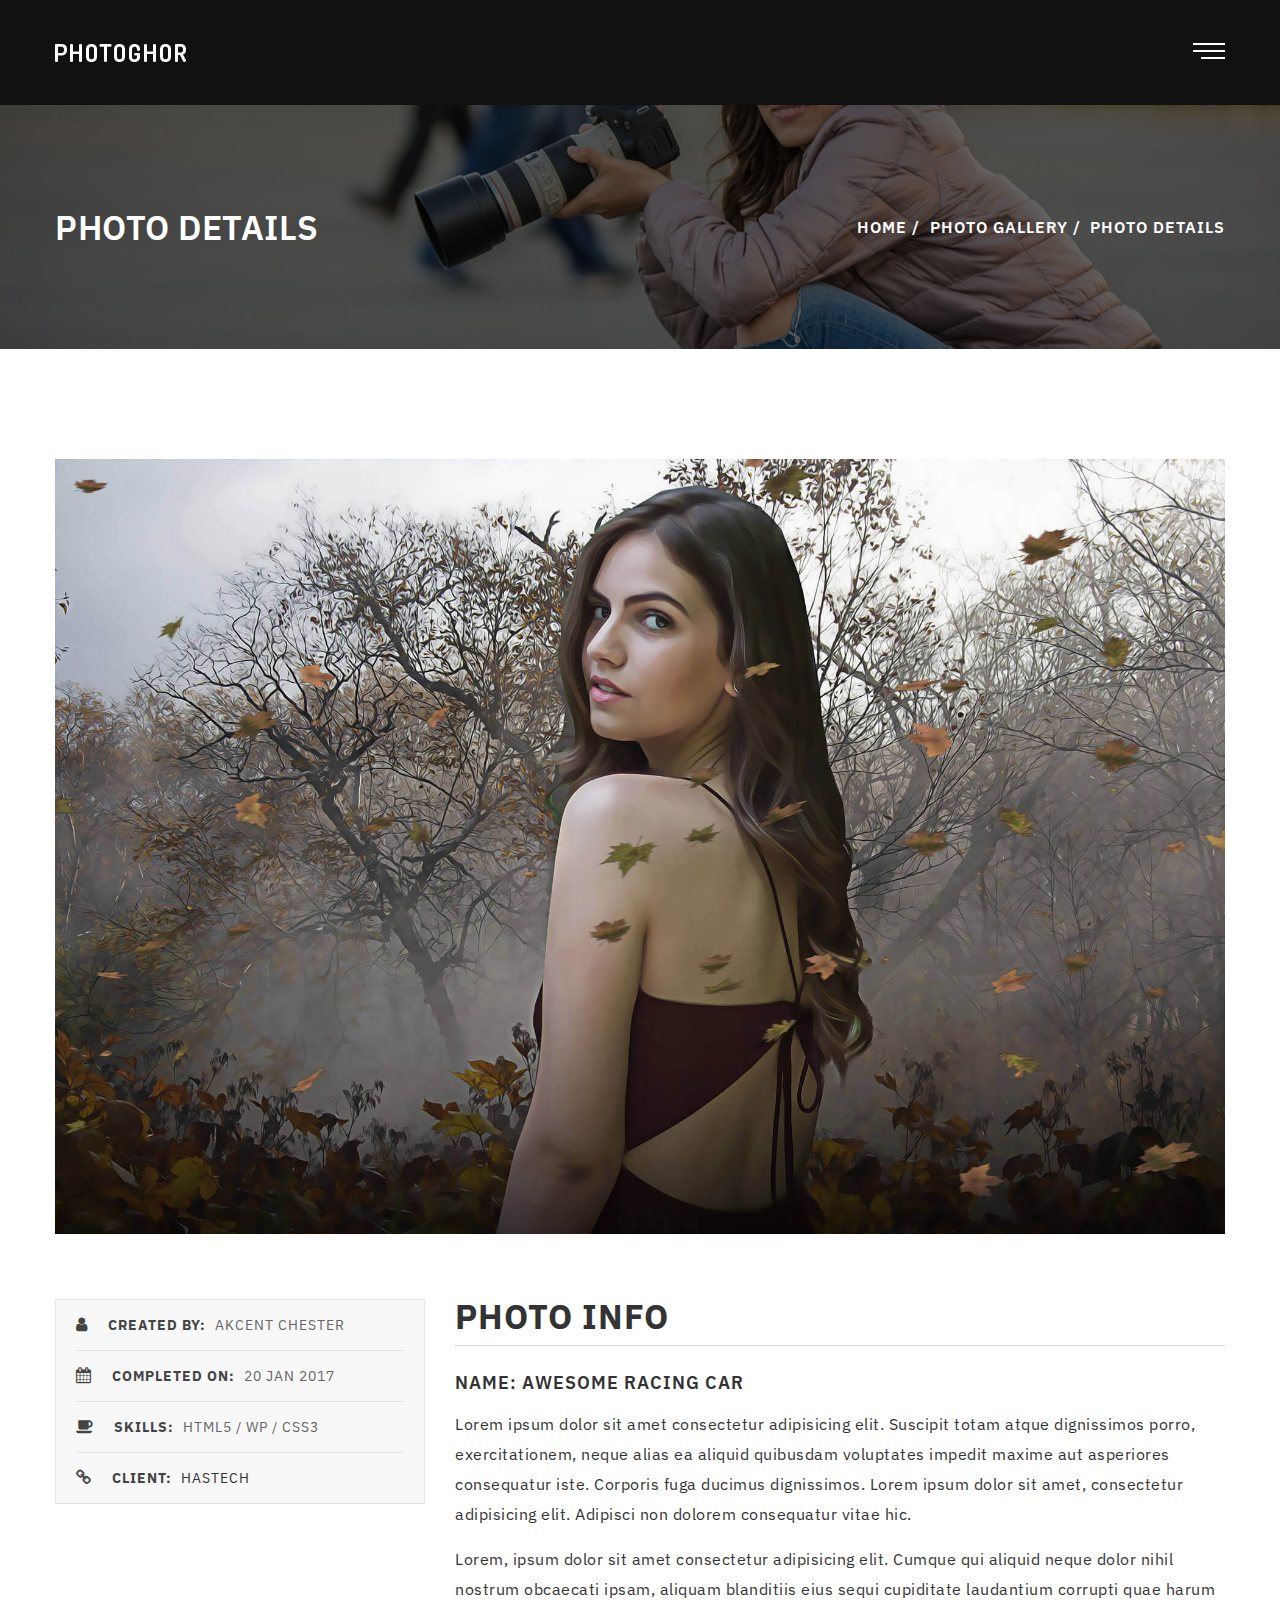
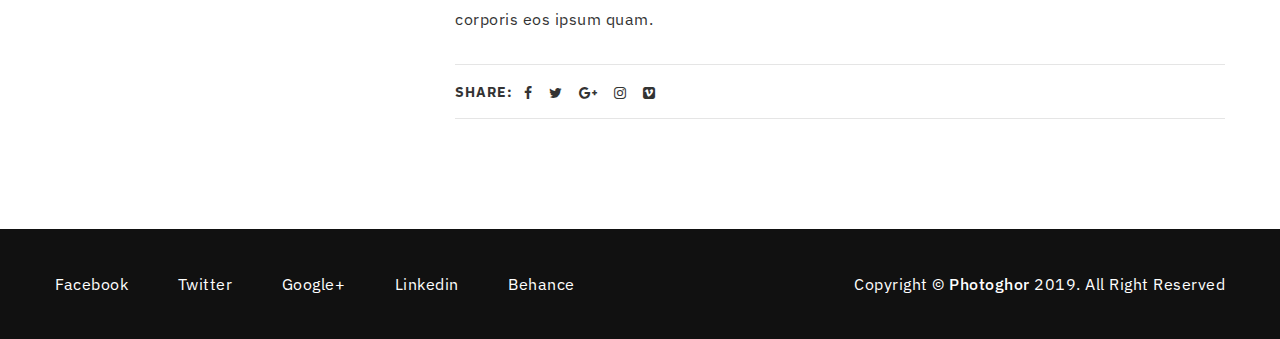
<file: photo-details.html>
<!doctype html>
<html class="no-js" lang="zxx">

<head>
	<meta charset="utf-8">
	<meta http-equiv="x-ua-compatible" content="ie=edge">
	<title>Photoghor- Photography Portfolio Bootstrap 4 Template</title>
	<meta name="description" content="">
	<meta name="viewport" content="width=device-width, initial-scale=1, shrink-to-fit=no">

	<!-- Favicon -->
	<link rel="shortcut icon" href="img/favicon.ico" type="image/x-icon">
	<link rel="apple-touch-icon" href="img/icon.png">

	<!-- Google font (font-family: 'IBM Plex Sans', sans-serif;) -->
	<link href="https://fonts.googleapis.com/css?family=IBM+Plex+Sans:300,400,500,600,700" rel="stylesheet">
	
	<!-- Plugins -->
	<link rel="stylesheet" href="css/bootstrap.min.css">
	<link rel="stylesheet" href="css/plugins.css">

	<!-- Style Css -->
	<link rel="stylesheet" href="style.css">

	<!-- Custom Styles -->
	<link rel="stylesheet" href="css/custom.css">
</head>


<body>
	<!--[if lte IE 9]>
    <p class="browserupgrade">You are using an <strong>outdated</strong> browser. Please <a href="https://browsehappy.com/">upgrade your browser</a> to improve your experience and security.</p>
  <![endif]-->

	<!-- Add your site or application content here -->

	<!-- Wrapper -->
	<div id="wrapper" class="wrapper">

        <!-- Header -->
        <header class="header sticky-header bg-dark">
            <div class="container">
                <div class="header-inner d-none d-lg-flex">
                    <div class="header-logo">
                        <a href="index.html">
                            <img src="img/logo/logo-light.png" alt="logo">
                        </a>
                    </div>
                    <div class="header-navigation">
                        <button class="header-navigation-trigger">
                            <span></span>
                            <span></span>
                            <span></span>
                        </button>
                        <nav class="main-navigation">
                            <ul>
                                <li><a href="index.html">HOME</a>
                                    <ul>
                                        <li><a href="index.html">Home Default Version</a></li>
                                        <li><a href="index-dark.html">Home Dark Version</a></li>
                                    </ul>
                                </li>
                                <li><a href="photo-gallery.html">Photo Gallery</a></li>
                                <li><a href="photo-2-column.html">2 Column Gallery</a></li>
                                <li><a href="photo-4-column.html">4 Column Gallery</a></li>
                                <li><a href="photo-details.html">Photo Details</a></li>
                            </ul>
                        </nav>
                    </div>
                </div>
                <div class="mobile-menu-wrapper d-block d-lg-none">
                    <div class="mobile-menu clearfix">
                        <a href="index.html" class="mobile-logo">
                            <img src="img/logo/logo-dark.png" alt="mobile logo">
                        </a>
                    </div>
                </div>
            </div>
        </header>
        <!--// Header -->

        <!-- Breadcrumb Area -->
        <div class="breadcrumb-area bg-image-4" data-black-overlay="6">
            <div class="container">
                <div class="cr-breadcrumb">
                    <h3>PHOTO DETAILS</h3>
                    <ul>
                        <li><a href="index.html">Home</a></li>
                        <li><a href="photo-gallery.html">Photo Gallery</a></li>
                        <li>Photo Details</li>
                    </ul>
                </div>
            </div>
        </div>
        <!--// Breadcrumb Area -->

		<!-- Page Conttent -->
		<main class="page-content">

            <!-- Portfolio Details Area -->
            <div class="cr-section photo-details-area section-padding-lg bg-white">
                <div class="container">
                    <div class="portfolio-details-images">
                        <img src="img/portfolio/lz-size/portfolio-image-lg-1.jpg" alt="Portfolio Details Image">
                    </div>
                    <div class="row section-padding-top-sm">
                        <div class="col-lg-4">
                            <div class="portfolio-details-meta">
                                <ul>
                                    <li><i class="fa fa-user"></i><span>Created by:</span> Akcent Chester</li>
                                    <li><i class="fa fa-calendar"></i><span>Completed on:</span> 20 Jan 2017</li>
                                    <li><i class="fa fa-coffee"></i><span>Skills:</span> HTML5 / WP / CSS3</li>
                                    <li><i class="fa fa-link"></i><span>Client:</span> <a href="photo-details.html#">HasTech</a></li>
                                </ul>
                            </div>
                        </div>
                        <div class="col-lg-8">
                            <div class="portfolio-details-info">
                                <h3 class="small-title-fullwidth"><span>PHOTO INFO</span></h3>
                                <h5 class="portfolio-title">NAME: AWESOME RACING CAR</h5>
                                <p>Lorem ipsum dolor sit amet consectetur adipisicing elit. Suscipit totam atque dignissimos porro, exercitationem, neque alias ea aliquid quibusdam voluptates impedit maxime aut asperiores consequatur iste. Corporis fuga ducimus dignissimos. Lorem ipsum dolor sit amet, consectetur adipisicing elit. Adipisci non dolorem consequatur vitae hic.</p>
                                <p>Lorem, ipsum dolor sit amet consectetur adipisicing elit. Cumque qui aliquid neque dolor nihil nostrum obcaecati ipsam, aliquam blanditiis eius sequi cupiditate laudantium corrupti quae harum corporis eos ipsum quam.</p>
                                <div class="post-share">
                                    <h6>Share:</h6>
                                    <ul>
                                        <li><a href="photo-details.html#"><i class="fa fa-facebook"></i></a></li>
                                        <li><a href="photo-details.html#"><i class="fa fa-twitter"></i></a></li>
                                        <li><a href="photo-details.html#"><i class="fa fa-google-plus"></i></a></li>
                                        <li><a href="photo-details.html#"><i class="fa fa-instagram"></i></a></li>
                                        <li><a href="photo-details.html#"><i class="fa fa-vimeo-square"></i></a></li>
                                    </ul>
                                </div>
                            </div>
                        </div>
                    </div>
                </div>
            </div>
            <!--// Portfolio Details Area -->

		</main>
		<!--// Page Conttent -->

        <!-- Footer Area -->
        <footer id="footer-area" class="footer-area section-padding-xs bg-dark">
            <div class="container">
                <div class="row">
                    <div class="col-lg-6">
                        <ul class="footer-social-links">
                            <li><a href="photo-details.html#">Facebook</a></li>
                            <li><a href="photo-details.html#">Twitter</a></li>
                            <li><a href="photo-details.html#">Google+ </a></li>
                            <li><a href="photo-details.html#">Linkedin </a></li>
                            <li><a href="photo-details.html#">Behance </a></li>                                               
                        </ul>
                    </div>
                    <div class="col-lg-6">
                        <div class="footer-copyright">
                            <p>Copyright &copy; <a href="photo-details.html#">Photoghor</a> 2019. All Right Reserved</p>
                        </div>
                    </div>
                </div>
            </div>
        </footer>
        <!--// Footer Area -->

	</div>
	<!--// Wrapper -->

	<!-- Js Files -->
	<script src="js/vendor/modernizr-3.6.0.min.js"></script>
	<script src="js/vendor/jquery-3.3.1.min.js"></script>
	<script src="js/popper.min.js"></script>
	<script src="js/bootstrap.min.js"></script>
	<script src="js/plugins.js"></script>
    <script src="js/main.js"></script>
    
</body>

</html>
</file>
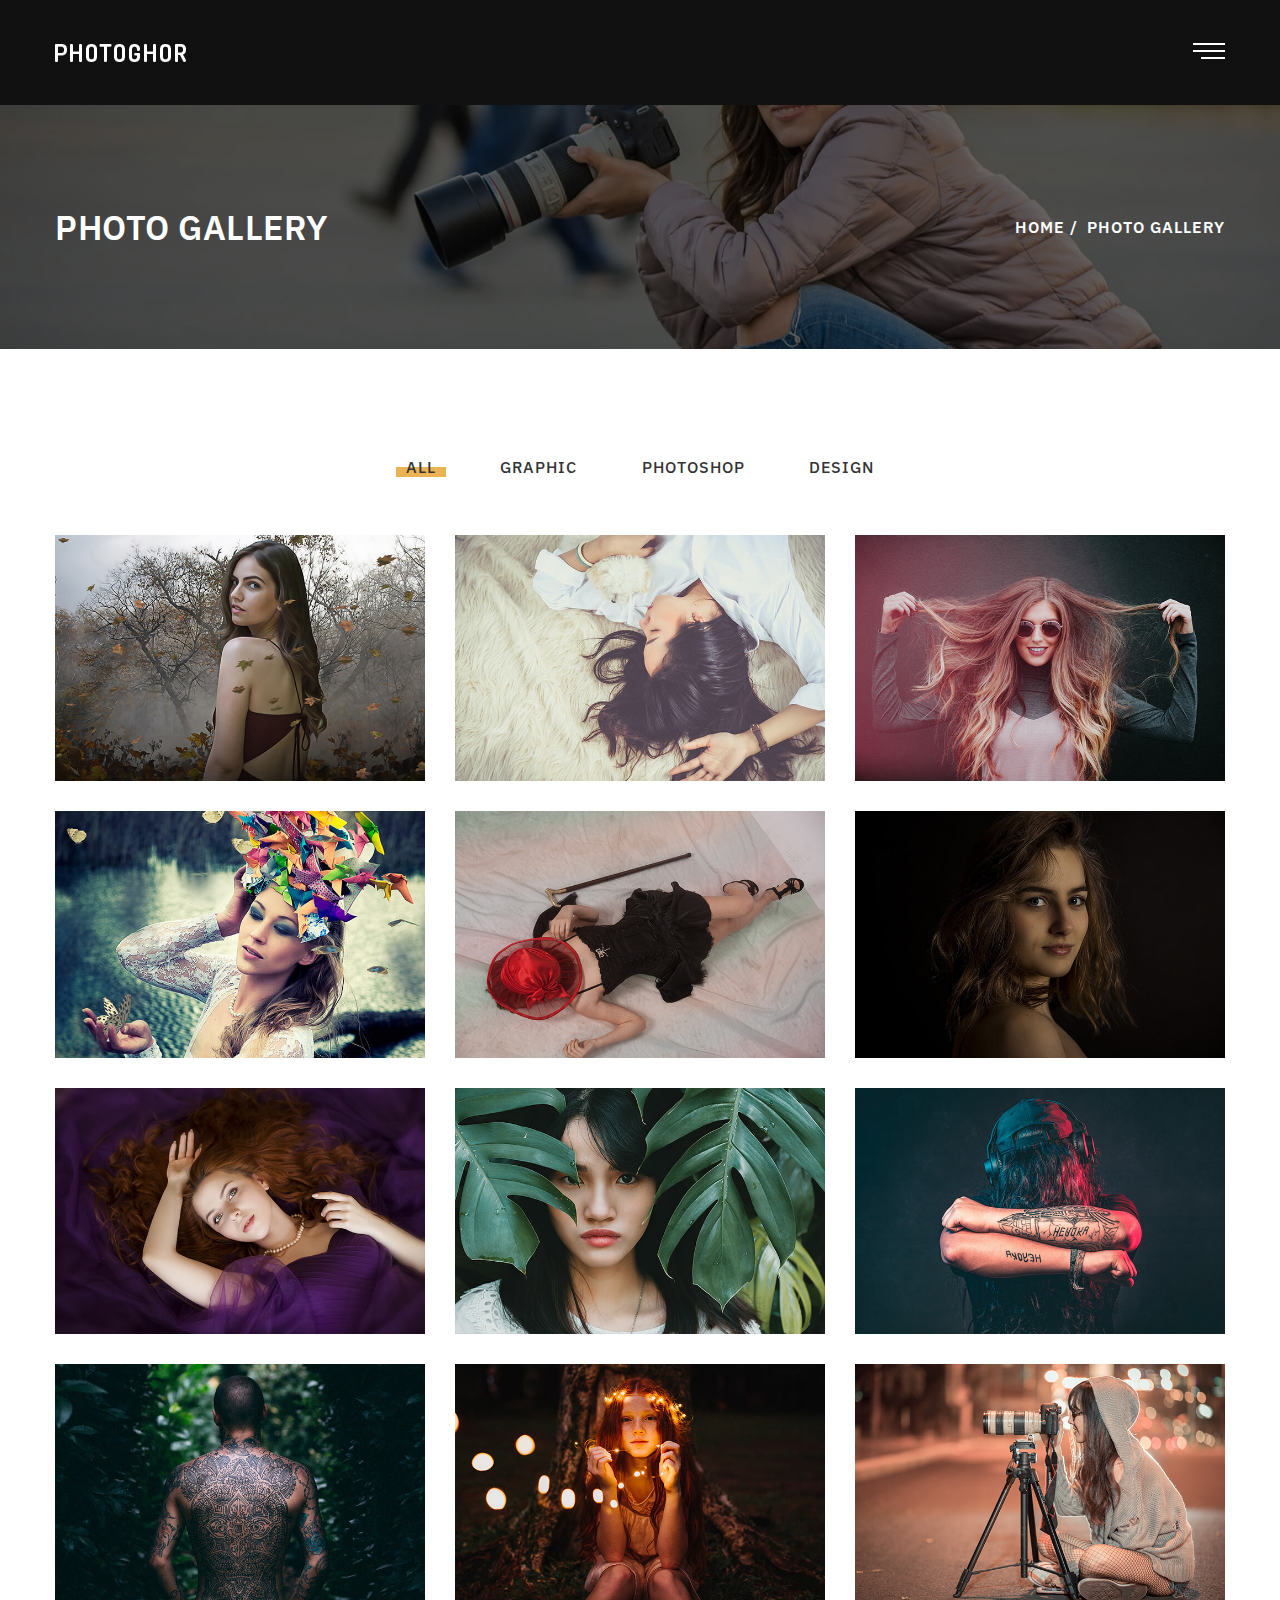
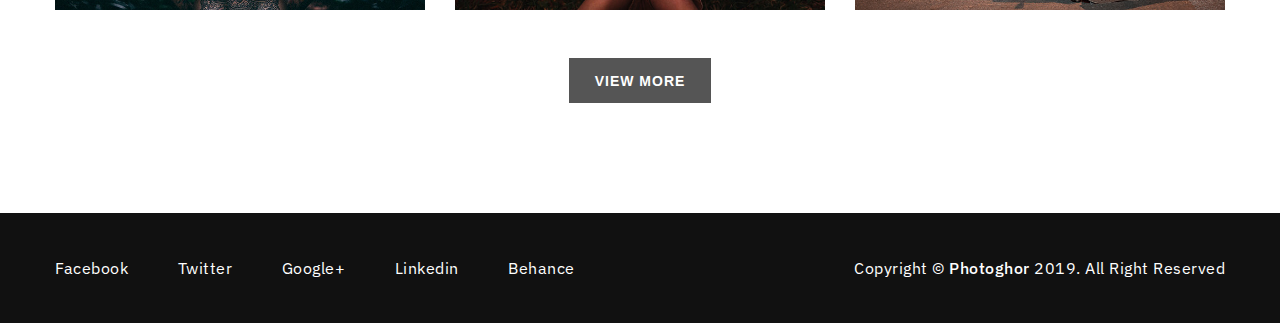
<file: photo-gallery.html>
<!doctype html>
<html class="no-js" lang="zxx">

<head>
	<meta charset="utf-8">
	<meta http-equiv="x-ua-compatible" content="ie=edge">
	<title>Photoghor- Photography Portfolio Bootstrap 4 Template</title>
	<meta name="description" content="">
	<meta name="viewport" content="width=device-width, initial-scale=1, shrink-to-fit=no">

	<!-- Favicon -->
	<link rel="shortcut icon" href="img/favicon.ico" type="image/x-icon">
	<link rel="apple-touch-icon" href="img/icon.png">

	<!-- Google font (font-family: 'IBM Plex Sans', sans-serif;) -->
	<link href="https://fonts.googleapis.com/css?family=IBM+Plex+Sans:300,400,500,600,700" rel="stylesheet">
	
	<!-- Plugins -->
	<link rel="stylesheet" href="css/bootstrap.min.css">
	<link rel="stylesheet" href="css/plugins.css">

	<!-- Style Css -->
	<link rel="stylesheet" href="style.css">

	<!-- Custom Styles -->
	<link rel="stylesheet" href="css/custom.css">
</head>


<body>
	<!--[if lte IE 9]>
    <p class="browserupgrade">You are using an <strong>outdated</strong> browser. Please <a href="https://browsehappy.com/">upgrade your browser</a> to improve your experience and security.</p>
  <![endif]-->

	<!-- Add your site or application content here -->

	<!-- Wrapper -->
	<div id="wrapper" class="wrapper">

		<!-- Header -->
		<header class="header sticky-header bg-dark">
			<div class="container">
				<div class="header-inner d-none d-lg-flex">
					<div class="header-logo">
						<a href="index.html">
							<img src="img/logo/logo-light.png" alt="logo">
						</a>
					</div>
					<div class="header-navigation">
						<button class="header-navigation-trigger">
							<span></span>
							<span></span>
							<span></span>
						</button>
						<nav class="main-navigation">
							<ul>
								<li><a href="index.html">HOME</a>
									<ul>
										<li><a href="index.html">Home Default Version</a></li>
										<li><a href="index-dark.html">Home Dark Version</a></li>
									</ul>
								</li>
								<li><a href="photo-gallery.html">Photo Gallery</a></li>
								<li><a href="photo-2-column.html">2 Column Gallery</a></li>
								<li><a href="photo-4-column.html">4 Column Gallery</a></li>
								<li><a href="photo-details.html">Photo Details</a></li>
							</ul>
						</nav>
					</div>
				</div>
				<div class="mobile-menu-wrapper d-block d-lg-none">
					<div class="mobile-menu clearfix">
						<a href="index.html" class="mobile-logo">
							<img src="img/logo/logo-dark.png" alt="mobile logo">
						</a>
					</div>
				</div>
			</div>
		</header>
		<!--// Header -->

		<!-- Breadcrumb Area -->
		<div class="breadcrumb-area bg-image-4" data-black-overlay="6">
			<div class="container">
				<div class="cr-breadcrumb">
					<h3>PHOTO GALLERY</h3>
					<ul>
						<li><a href="index.html">Home</a></li>
						<li>Photo Gallery</li>
					</ul>
				</div>
			</div>
		</div>
		<!--// Breadcrumb Area -->

		<!-- Page Conttent -->
		<main class="page-content">

            <!-- Portfolios Ara -->
			<div class="cr-section portfolios-area section-padding-lg bg-white">
				<div class="container">

					<div class="portfolio-filters text-center">
						<button data-filter="*" class="is-checked">ALL</button>
						<button data-filter=".portfolio-filter-graphic">GRAPHIC</button>
						<button data-filter=".portfolio-filter-photoshop">PHOTOSHOP</button>
						<button data-filter=".portfolio-filter-design">DESIGN</button>
					</div>

					<div class="row portfolios-wrapper portfolios-zoom-button-holder">
						
						<!-- Single Portfolio -->
						<div class="col-lg-4 col-md-6 col-12 portfolio-item portfolio-filter-graphic portfolio-filter-design">
							<div class="portfolio">
								<div class="portfolio-image">
									<img src="img/portfolio/portfolio-image-1.jpg" alt="portfolio image">
								</div>
								<div class="portfolio-content">
									<a href="img/portfolio/lz-size/portfolio-image-lg-1.jpg" class="portfolio-zoom-button"><i class="fa fa-search-plus"></i></a>
									<h5><a href="photo-details.html">AWESOME RACING CAR</a></h5>
									<h6><a href="photo-gallery.html">PORTFOLIO</a></h6>
								</div>
							</div>
						</div>
						<!--// Single Portfolio -->
						
						<!-- Single Portfolio -->
						<div class="col-lg-4 col-md-6 col-12 portfolio-item portfolio-filter-graphic">
							<div class="portfolio">
								<div class="portfolio-image">
									<img src="img/portfolio/portfolio-image-2.jpg" alt="portfolio image">
								</div>
								<div class="portfolio-content">
									<a href="img/portfolio/lz-size/portfolio-image-lg-2.jpg" class="portfolio-zoom-button"><i class="fa fa-search-plus"></i></a>
									<h5><a href="photo-details.html">AWESOME RACING CAR</a></h5>
									<h6><a href="photo-gallery.html">PORTFOLIO</a></h6>
								</div>
							</div>
						</div>
						<!--// Single Portfolio -->
						
						<!-- Single Portfolio -->
						<div class="col-lg-4 col-md-6 col-12 portfolio-item portfolio-filter-photoshop portfolio-filter-design">
							<div class="portfolio">
								<div class="portfolio-image">
									<img src="img/portfolio/portfolio-image-3.jpg" alt="portfolio image">
								</div>
								<div class="portfolio-content">
									<a href="img/portfolio/lz-size/portfolio-image-lg-3.jpg" class="portfolio-zoom-button"><i class="fa fa-search-plus"></i></a>
									<h5><a href="photo-details.html">AWESOME RACING CAR</a></h5>
									<h6><a href="photo-gallery.html">PORTFOLIO</a></h6>
								</div>
							</div>
						</div>
						<!--// Single Portfolio -->
						
						<!-- Single Portfolio -->
						<div class="col-lg-4 col-md-6 col-12 portfolio-item portfolio-filter-graphic portfolio-filter-design">
							<div class="portfolio">
								<div class="portfolio-image">
									<img src="img/portfolio/portfolio-image-4.jpg" alt="portfolio image">
								</div>
								<div class="portfolio-content">
									<a href="img/portfolio/lz-size/portfolio-image-lg-4.jpg" class="portfolio-zoom-button"><i class="fa fa-search-plus"></i></a>
									<h5><a href="photo-details.html">AWESOME RACING CAR</a></h5>
									<h6><a href="photo-gallery.html">PORTFOLIO</a></h6>
								</div>
							</div>
						</div>
						<!--// Single Portfolio -->
						
						<!-- Single Portfolio -->
						<div class="col-lg-4 col-md-6 col-12 portfolio-item portfolio-filter-photoshop">
							<div class="portfolio">
								<div class="portfolio-image">
									<img src="img/portfolio/portfolio-image-5.jpg" alt="portfolio image">
								</div>
								<div class="portfolio-content">
									<a href="img/portfolio/lz-size/portfolio-image-lg-5.jpg" class="portfolio-zoom-button"><i class="fa fa-search-plus"></i></a>
									<h5><a href="photo-details.html">AWESOME RACING CAR</a></h5>
									<h6><a href="photo-gallery.html">PORTFOLIO</a></h6>
								</div>
							</div>
						</div>
						<!--// Single Portfolio -->
						
						<!-- Single Portfolio -->
						<div class="col-lg-4 col-md-6 col-12 portfolio-item portfolio-filter-photoshop portfolio-filter-design">
							<div class="portfolio">
								<div class="portfolio-image">
									<img src="img/portfolio/portfolio-image-6.jpg" alt="portfolio image">
								</div>
								<div class="portfolio-content">
									<a href="img/portfolio/lz-size/portfolio-image-lg-6.jpg" class="portfolio-zoom-button"><i class="fa fa-search-plus"></i></a>
									<h5><a href="photo-details.html">AWESOME RACING CAR</a></h5>
									<h6><a href="photo-gallery.html">PORTFOLIO</a></h6>
								</div>
							</div>
						</div>
						<!--// Single Portfolio -->
						
						<!-- Single Portfolio -->
						<div class="col-lg-4 col-md-6 col-12 portfolio-item portfolio-filter-graphic">
							<div class="portfolio">
								<div class="portfolio-image">
									<img src="img/portfolio/portfolio-image-7.jpg" alt="portfolio image">
								</div>
								<div class="portfolio-content">
									<a href="img/portfolio/lz-size/portfolio-image-lg-7.jpg" class="portfolio-zoom-button"><i class="fa fa-search-plus"></i></a>
									<h5><a href="photo-details.html">AWESOME RACING CAR</a></h5>
									<h6><a href="photo-gallery.html">PORTFOLIO</a></h6>
								</div>
							</div>
						</div>
						<!--// Single Portfolio -->
						
						<!-- Single Portfolio -->
						<div class="col-lg-4 col-md-6 col-12 portfolio-item portfolio-filter-design">
							<div class="portfolio">
								<div class="portfolio-image">
									<img src="img/portfolio/portfolio-image-8.jpg" alt="portfolio image">
								</div>
								<div class="portfolio-content">
									<a href="img/portfolio/lz-size/portfolio-image-lg-8.jpg" class="portfolio-zoom-button"><i class="fa fa-search-plus"></i></a>
									<h5><a href="photo-details.html">AWESOME RACING CAR</a></h5>
									<h6><a href="photo-gallery.html">PORTFOLIO</a></h6>
								</div>
							</div>
						</div>
						<!--// Single Portfolio -->
						
						<!-- Single Portfolio -->
						<div class="col-lg-4 col-md-6 col-12 portfolio-item portfolio-filter-graphic portfolio-filter-design">
							<div class="portfolio">
								<div class="portfolio-image">
									<img src="img/portfolio/portfolio-image-9.jpg" alt="portfolio image">
								</div>
								<div class="portfolio-content">
									<a href="img/portfolio/lz-size/portfolio-image-lg-9.jpg" class="portfolio-zoom-button"><i class="fa fa-search-plus"></i></a>
									<h5><a href="photo-details.html">AWESOME RACING CAR</a></h5>
									<h6><a href="photo-gallery.html">PORTFOLIO</a></h6>
								</div>
							</div>
						</div>
                        <!--// Single Portfolio -->
		
						<!-- Single Portfolio -->
						<div class="col-lg-4 col-md-6 col-12 portfolio-item portfolio-filter-graphic portfolio-filter-design">
							<div class="portfolio">
								<div class="portfolio-image">
									<img src="img/portfolio/portfolio-image-10.jpg" alt="portfolio image">
								</div>
								<div class="portfolio-content">
									<a href="img/portfolio/lz-size/portfolio-image-lg-10.jpg" class="portfolio-zoom-button"><i class="fa fa-search-plus"></i></a>
									<h5><a href="photo-details.html">AWESOME RACING CAR</a></h5>
									<h6><a href="photo-gallery.html">PORTFOLIO</a></h6>
								</div>
							</div>
						</div>
                        <!--// Single Portfolio -->
						
						<!-- Single Portfolio -->
						<div class="col-lg-4 col-md-6 col-12 portfolio-item portfolio-filter-graphic">
							<div class="portfolio">
								<div class="portfolio-image">
									<img src="img/portfolio/portfolio-image-11.jpg" alt="portfolio image">
								</div>
								<div class="portfolio-content">
									<a href="img/portfolio/lz-size/portfolio-image-lg-11.jpg" class="portfolio-zoom-button"><i class="fa fa-search-plus"></i></a>
									<h5><a href="photo-details.html">AWESOME RACING CAR</a></h5>
									<h6><a href="photo-gallery.html">PORTFOLIO</a></h6>
								</div>
							</div>
						</div>
                        <!--// Single Portfolio -->
						
						<!-- Single Portfolio -->
						<div class="col-lg-4 col-md-6 col-12 portfolio-item portfolio-filter-photoshop portfolio-filter-design">
							<div class="portfolio">
								<div class="portfolio-image">
									<img src="img/portfolio/portfolio-image-12.jpg" alt="portfolio image">
								</div>
								<div class="portfolio-content">
									<a href="img/portfolio/lz-size/portfolio-image-lg-12.jpg" class="portfolio-zoom-button"><i class="fa fa-search-plus"></i></a>
									<h5><a href="photo-details.html">AWESOME RACING CAR</a></h5>
									<h6><a href="photo-gallery.html">PORTFOLIO</a></h6>
								</div>
							</div>
						</div>
                        <!--// Single Portfolio -->

                    </div>

                    <div class="row">
                        <div class="col-12 text-center mt-5">
                            <a href="photo-gallery.html" class="button" data-content="View More">
                                <span>View More</span>
                            </a>
                        </div>
                    </div>

				</div>
			</div>
			<!--// Portfolios Ara -->

		</main>
		<!--// Page Conttent -->

        <!-- Footer Area -->
        <footer id="footer-area" class="footer-area section-padding-xs bg-dark">
            <div class="container">
                <div class="row">
                    <div class="col-lg-6">
                        <ul class="footer-social-links">
                            <li><a href="photo-gallery.html#">Facebook</a></li>
                            <li><a href="photo-gallery.html#">Twitter</a></li>
                            <li><a href="photo-gallery.html#">Google+ </a></li>
                            <li><a href="photo-gallery.html#">Linkedin </a></li>
                            <li><a href="photo-gallery.html#">Behance </a></li>                                               
                        </ul>
                    </div>
                    <div class="col-lg-6">
                        <div class="footer-copyright">
                            <p>Copyright &copy; <a href="photo-gallery.html#">Photoghor</a> 2019. All Right Reserved</p>
                        </div>
                    </div>
                </div>
            </div>
        </footer>
        <!--// Footer Area -->

	</div>
	<!--// Wrapper -->

	<!-- Js Files -->
	<script src="js/vendor/modernizr-3.6.0.min.js"></script>
	<script src="js/vendor/jquery-3.3.1.min.js"></script>
	<script src="js/popper.min.js"></script>
	<script src="js/bootstrap.min.js"></script>
	<script src="js/plugins.js"></script>
	<script src="js/main.js"></script>
</body>

</html>
</file>
<file: css/dark-color.css>
/**
 * Dark Color
 */

body{
    background: #100f0f;
    color: #ffffff;
}
h1, h2, h3, h4, h5, h6, .h1, .h2, .h3, .h4, .h5, .h6{
    color: #ffffff;
}

input, button, select, textarea{
    color: #dddddd;
}

::-webkit-input-placeholder {
    color: #dddddd;
}

:-webkit-placeholder {
    color: #dddddd;
}
  
:-moz-placeholder {
    color: #dddddd;
}

::-moz-placeholder {
    color: #dddddd;
}

:-ms-input-placeholder {
    color: #dddddd;
}

.photoghor-form-inner .photoghor-form-input input::-webkit-input-placeholder, 
.photoghor-form-inner .photoghor-form-input textarea::-webkit-input-placeholder, 
.photoghor-form-inner .photoghor-form-input select::-webkit-input-placeholder{
    color: #dddddd;
}
.photoghor-form-inner .photoghor-form-input input:-webkit-placeholder, 
.photoghor-form-inner .photoghor-form-input textarea:-webkit-placeholder, 
.photoghor-form-inner .photoghor-form-input select:-webkit-placeholder{
    color: #dddddd;
}
.photoghor-form-inner .photoghor-form-input input:-moz-placeholder, 
.photoghor-form-inner .photoghor-form-input textarea:-moz-placeholder, 
.photoghor-form-inner .photoghor-form-input select:-moz-placeholder{
    color: #dddddd;
}
.photoghor-form-inner .photoghor-form-input input::-moz-placeholder, 
.photoghor-form-inner .photoghor-form-input textarea::-moz-placeholder, 
.photoghor-form-inner .photoghor-form-input select::-moz-placeholder{
    color: #dddddd;
}
.photoghor-form-inner .photoghor-form-input input:-ms-input-placeholder, 
.photoghor-form-inner .photoghor-form-input textarea:-ms-input-placeholder, 
.photoghor-form-inner .photoghor-form-input select:-ms-input-placeholder{
    color: #dddddd;
}

.about-image::before {
    border: 40px solid rgba(0, 0, 0, 0.5);
}

.readmore-button, .readmore-button:visited, .readmore-button:link{
    color: #ffffff;
}
.readmore-button:hover, .readmore-button:visited:hover, .readmore-button:link:hover{
    color: #eab454;
}

.bg-white{
    background: #000000 !important;
}

.textblock h1 a, .textblock h2 a, .textblock h3 a, .textblock h4 a, .textblock h5 a, .textblock h6 a{
    color: #ffffff;
}

.g-photo-pagination ul li button{
    color: #ffffff;
}

.g-photo-arrows button{
    color: #ffffff;
    border-color: #ffffff
}

.testimonial-slider button[class*="testimonial-arrow"]{
    color: #ffffff;
    border-color: #ffffff;
}


.g-photo-image{
    box-shadow:  0 3px 10px rgba(85, 85, 85, 0.5);
}

.contact-info .single-info a{
    color: #ffffff;
}

.testimonial {
    background: #000;
}
</file>
<file: style.css>
/*********************************************************************************

	Template Name: Photoghor- Photography Portfolio Bootstrap 4 Template
	Description: A perfect template to build beautiful and unique photography/portfolio websites. It comes with nice and clean design.
	Version: 1.0

	Note: This is style css.

**********************************************************************************/
/**************************************************************
	
	STYLESHEET INDEXING
	|
	|
	|___ Basic Styles
	|	|
	|	|___ Reset Styles
	|	|___ Typography
	|	|___ Animations
	|	|___ Utilities
	|
	|
	|___Elements Styles
	|	|___ Button
	|	|___ Section Title
	|	|___ Social Icons
	|	|___ Breadcrumb
	|	|___ Pagination
	|
	|
	|___Blocks Styles
	|	|___ Header 
	|	|___ Navigation 
	|	|___ Hero Slider
	|	|___ Fullpage Styles
	|	|___ Photo Section
	|	|___ Photo Gallery
	|	|___ Photo Details
	|	|___ Forms
	|	|___ About
	|	|___ Testimonial
	|	|___ Contact Styles
	|	|___ Footer
	|
	|
	|___ END STYLESHEET INDEXING

***************************************************************/
/**************************************
    Basic Styles
***************************************/
/**
 * Reset Styels
 */
* {
  -webkit-box-sizing: border-box;
  -moz-box-sizing: border-box;
  box-sizing: border-box;
}

article,
aside,
details,
figcaption,
figure,
footer,
header,
nav,
section,
summary {
  display: block;
}

audio,
canvas,
video {
  display: inline-block;
}

audio:not([controls]) {
  display: none;
  height: 0;
}

[hidden] {
  display: none;
}

html,
button,
input,
select,
textarea {
  font-family: "Source Sans Pro", Helvetica, sans-serif;
}

a {
  color: #ca3c08;
  text-decoration: none;
}

a:visited {
  color: #ac0404;
}

a:focus {
  outline: thin dotted;
}

a:active,
a:hover {
  color: #ea9629;
  outline: 0;
}

a:hover {
  text-decoration: underline;
}

address {
  font-style: italic;
  margin: 0 0 24px;
}

abbr[title] {
  border-bottom: 1px dotted;
}

b,
strong {
  font-weight: bold;
}

dfn {
  font-style: italic;
}

mark {
  background: #ff0;
  color: #000;
}

p {
  margin: 0 0 24px;
}

code,
kbd,
pre,
samp {
  font-family: monospace, serif;
  font-size: 14px;
  -webkit-hyphens: none;
  -moz-hyphens: none;
  -ms-hyphens: none;
  hyphens: none;
}

pre {
  background: #f5f5f5;
  color: #666;
  font-family: monospace;
  font-size: 14px;
  margin: 20px 0;
  overflow: auto;
  padding: 20px;
  white-space: pre;
  white-space: pre-wrap;
  word-wrap: break-word;
}

blockquote,
q {
  -webkit-hyphens: none;
  -moz-hyphens: none;
  -ms-hyphens: none;
  hyphens: none;
  quotes: none;
}

blockquote:before,
blockquote:after,
q:before,
q:after {
  content: "";
  content: none;
}

blockquote {
  font-size: 18px;
  font-style: italic;
  font-weight: 300;
  margin: 24px 40px;
}

blockquote blockquote {
  margin-right: 0;
}

blockquote cite,
blockquote small {
  font-size: 14px;
  font-weight: normal;
  text-transform: uppercase;
}

blockquote em,
blockquote i {
  font-style: normal;
  font-weight: 300;
}

blockquote strong,
blockquote b {
  font-weight: 400;
}

small {
  font-size: smaller;
}

sub,
sup {
  font-size: 75%;
  line-height: 0;
  position: relative;
  vertical-align: baseline;
}

sup {
  top: -0.5em;
}

sub {
  bottom: -0.25em;
}

dl {
  margin: 0 20px;
}

dt {
  font-weight: bold;
}

dd {
  margin: 0 0 20px;
}

menu,
ol,
ul {
  margin: 16px 0;
  padding: 0 0 0 40px;
}

ul {
  list-style-type: square;
}

nav ul,
nav ol {
  list-style: none;
  list-style-image: none;
}

li > ul,
li > ol {
  margin: 0;
}

img {
  -ms-interpolation-mode: bicubic;
  border: 0;
  vertical-align: middle;
}

svg:not(:root) {
  overflow: hidden;
}

figure {
  margin: 0;
}

form {
  margin: 0;
}

fieldset {
  border: 1px solid #c0c0c0;
  margin: 0 2px;
  min-width: inherit;
  padding: 0.35em 0.625em 0.75em;
}

legend {
  border: 0;
  padding: 0;
  white-space: normal;
}

button,
input,
select,
textarea {
  font-size: 100%;
  margin: 0;
  max-width: 100%;
  vertical-align: baseline;
}

button,
input {
  line-height: normal;
}

button,
html input[type="button"],
input[type="reset"],
input[type="submit"] {
  -webkit-appearance: button;
  -moz-appearance: button;
  appearance: button;
  cursor: pointer;
}

button[disabled],
input[disabled] {
  cursor: default;
}

input[type="checkbox"],
input[type="radio"] {
  padding: 0;
}

input[type="search"] {
  -webkit-appearance: textfield;
  -moz-appearance: textfield;
  appearance: textfield;
  appearance: textfield;
  padding-right: 2px;
  /* Don't cut off the webkit search cancel button */
  width: 270px;
}

input[type="search"]::-webkit-search-decoration {
  -webkit-appearance: none;
  appearance: none;
}

button::-moz-focus-inner,
input::-moz-focus-inner {
  border: 0;
  padding: 0;
}

textarea {
  overflow: auto;
  vertical-align: top;
}

table {
  border-bottom: 1px solid #ededed;
  border-collapse: collapse;
  border-spacing: 0;
  font-size: 14px;
  line-height: 2;
  margin: 0 0 20px;
  width: 100%;
}

caption,
th,
td {
  font-weight: normal;
  text-align: left;
}

caption {
  font-size: 16px;
  margin: 20px 0;
}

th {
  font-weight: bold;
  text-transform: uppercase;
}

td {
  border-top: 1px solid #ededed;
  padding: 6px 10px 6px 0;
}

del {
  color: #333;
}

ins {
  background: #fff9c0;
  text-decoration: none;
}

hr {
  -webkit-background-size: 4px 4px;
  background-size: 4px 4px;
  border: 0;
  height: 1px;
  margin: 0 0 24px;
}

/**
 * Typography
 */
* {
  -webkit-box-sizing: border-box;
  box-sizing: border-box;
}

img {
  max-width: 100%;
}

html {
  overflow: hidden;
  overflow-y: auto;
}

body {
  overflow: hidden;
  font-size: 16px;
  line-height: 30px;
  -webkit-font-smoothing: antialiased;
  -moz-osx-font-smoothing: grayscale;
  font-family: "IBM Plex Sans", sans-serif;
  color: #333333;
  font-weight: 400;
  letter-spacing: 0.5px;
  -webkit-backface-visibility: hidden;
  backface-visibility: hidden;
}

@media only screen and (max-width: 767px) {
  body {
    letter-spacing: 0;
  }
}

@media (-webkit-min-device-pixel-ratio: 2), (-o-min-device-pixel-ratio: 2/1), (min-resolution: 2dppx) {
  * {
    text-rendering: geometricPrecision;
  }
}

::-webkit-input-placeholder {
  color: #333333;
}

:-moz-placeholder {
  color: #333333;
}

::-moz-placeholder {
  color: #333333;
}

:-ms-input-placeholder {
  color: #333333;
}

a {
  -webkit-transition: all 0.4s ease-in-out 0s;
  -o-transition: all 0.4s ease-in-out 0s;
  transition: all 0.4s ease-in-out 0s;
}

h1,
h2,
h3,
h4,
h5,
h6,
.h1,
.h2,
.h3,
.h4,
.h5,
.h6,
address,
p,
pre,
blockquote,
dl,
dd,
menu,
ol,
ul,
table,
caption,
hr {
  margin: 0;
  margin-bottom: 15px;
}

h1,
h2,
h3,
h4,
h5,
h6,
.h1,
.h2,
.h3,
.h4,
.h5,
.h6 {
  font-family: "IBM Plex Sans", sans-serif;
  line-height: 1.3;
  color: #333333;
}

h1,
.h1 {
  font-size: 60px;
}

h2,
.h2 {
  font-size: 48px;
  line-height: 55px;
}

h3,
.h3 {
  font-size: 34px;
}

h4,
.h4 {
  font-size: 20px;
}

h5,
.h5 {
  font-size: 18px;
}

h6,
.h6 {
  font-size: 16px;
}

@media only screen and (min-width: 992px) and (max-width: 1199px) {
  h1,
  .h1 {
    font-size: 50px;
    line-height: 55px;
  }
  h2,
  .h2 {
    font-size: 38px;
    line-height: 46px;
  }
}

@media only screen and (min-width: 768px) and (max-width: 991px) {
  h1,
  .h1 {
    font-size: 46px;
    line-height: 50px;
  }
  h2,
  .h2 {
    font-size: 34px;
    line-height: 42px;
  }
}

@media only screen and (max-width: 767px) {
  h1,
  .h1 {
    font-size: 42px;
    line-height: 44px;
  }
  h2,
  .h2 {
    font-size: 32px;
    line-height: 38px;
  }
  h3,
  .h3 {
    font-size: 32px;
  }
  h4,
  .h4 {
    font-size: 20px -2;
  }
  h5,
  .h5 {
    font-size: 18px -1;
  }
}

@media only screen and (max-width: 575px) {
  h1,
  .h1 {
    font-size: 42px;
    line-height: 44px;
  }
  h2,
  .h2 {
    font-size: 28px;
    line-height: 32px;
  }
}

h1,
.h1,
h2,
.h2,
h3,
.h3 {
  font-weight: 600;
}

h4,
.h4,
h5,
.h5 {
  font-weight: 500;
}

h6,
.h6 {
  font-weight: 400;
}

a:hover,
a:focus,
a:active {
  text-decoration: none;
  outline: none;
}

a:link:hover {
  color: #eab454;
}

input,
button,
select,
textarea {
  background: transparent;
  border: 1px solid #e5e5e5;
  -webkit-transition: all 0.4s ease-out 0s;
  -o-transition: all 0.4s ease-out 0s;
  transition: all 0.4s ease-out 0s;
  color: #333333;
}

input::-webkit-input-placeholder,
button::-webkit-input-placeholder,
select::-webkit-input-placeholder,
textarea::-webkit-input-placeholder {
  color: #333333;
}

input:-moz-placeholder,
button:-moz-placeholder,
select:-moz-placeholder,
textarea:-moz-placeholder {
  color: #333333;
}

input::-moz-placeholder,
button::-moz-placeholder,
select::-moz-placeholder,
textarea::-moz-placeholder {
  color: #333333;
}

input:-ms-input-placeholder,
button:-ms-input-placeholder,
select:-ms-input-placeholder,
textarea:-ms-input-placeholder {
  color: #333333;
}

input:focus, input:active,
button:focus,
button:active,
select:focus,
select:active,
textarea:focus,
textarea:active {
  outline: none;
  border-color: #eab454;
}

html,
button,
input,
select,
textarea {
  font-family: "IBM Plex Sans", sans-serif;
}

input,
select,
textarea {
  width: 100%;
  font-size: 14px;
}

input,
select {
  height: 48px;
  padding: 0 20px;
}

textarea {
  padding: 15px 20px;
}

input[type="checkbox"], input[type="radio"] {
  display: inline-block;
  height: 14px;
  width: 14px;
  vertical-align: middle;
}

input[type="checkbox"] ~ label, input[type="radio"] ~ label {
  display: inline-block;
}

input.sn-checkbox {
  display: none;
}

input.sn-checkbox + label {
  position: relative;
  padding-left: 50px;
  cursor: pointer;
}

input.sn-checkbox + label::before {
  content: "";
  position: absolute;
  height: 20px;
  background: #333333;
  width: 40px;
  -webkit-border-radius: 100px;
  border-radius: 100px;
  z-index: 1;
  -webkit-transition: all 0.4s ease-in-out 0s;
  -o-transition: all 0.4s ease-in-out 0s;
  transition: all 0.4s ease-in-out 0s;
  vertical-align: middle;
  left: 0;
  top: 0;
}

input.sn-checkbox + label:after {
  content: "";
  position: absolute;
  height: 16px;
  background: #ffffff;
  width: 16px;
  -webkit-border-radius: 100px;
  border-radius: 100px;
  z-index: 1;
  -webkit-transition: all 0.4s ease-in-out 0s;
  -o-transition: all 0.4s ease-in-out 0s;
  transition: all 0.4s ease-in-out 0s;
  vertical-align: middle;
  left: 2px;
  top: 2px;
}

input.sn-checkbox:checked + label::before {
  background: #eab454;
}

input.sn-checkbox:checked + label::after {
  left: 22px;
}

input.sn-radio {
  display: none;
}

input.sn-radio + label {
  position: relative;
  padding-left: 30px;
  cursor: pointer;
}

input.sn-radio + label::before {
  content: "";
  position: absolute;
  height: 20px;
  background: transparent;
  border: 2px solid #333333;
  width: 20px;
  -webkit-border-radius: 100px;
  border-radius: 100px;
  z-index: 1;
  -webkit-transition: all 0.4s ease-in-out 0s;
  -o-transition: all 0.4s ease-in-out 0s;
  transition: all 0.4s ease-in-out 0s;
  vertical-align: middle;
  left: 0;
  top: 0;
}

input.sn-radio + label:after {
  content: "";
  position: absolute;
  height: 10px;
  background: #ffffff;
  width: 10px;
  -webkit-border-radius: 100px;
  border-radius: 100px;
  z-index: 1;
  -webkit-transition: all 0.4s ease-in-out 0s;
  -o-transition: all 0.4s ease-in-out 0s;
  transition: all 0.4s ease-in-out 0s;
  vertical-align: middle;
  left: 5px;
  top: 5px;
  opacity: 0;
  visibility: hidden;
}

input.sn-radio:checked + label::before {
  border-color: #eab454;
}

input.sn-radio:checked + label::after {
  background: #eab454;
  opacity: 1;
  visibility: visible;
}

blockquote {
  background: #f2f2f2;
  border: none;
  margin: 30px 0 30px 30px;
  padding: 30px 45px;
  border-left: 3px solid #eab454;
  font-size: 16px;
  font-weight: 600;
  letter-spacing: 2px;
  font-style: italic;
  line-height: 30px;
}

@media only screen and (max-width: 575px) {
  blockquote {
    margin: 30px 0 30px 20px;
    padding: 20px 20px;
    line-height: 24px;
  }
}

/**
 * Animations
 */
@-webkit-keyframes crZoomInOut {
  0% {
    -webkit-transform: scale(1);
    transform: scale(1);
  }
  50% {
    -webkit-transform: scale(1.3);
    transform: scale(1.3);
  }
  100% {
    -webkit-transform: scale(1);
    transform: scale(1);
  }
}

@keyframes crZoomInOut {
  0% {
    -webkit-transform: scale(1);
    transform: scale(1);
  }
  50% {
    -webkit-transform: scale(1.3);
    transform: scale(1.3);
  }
  100% {
    -webkit-transform: scale(1);
    transform: scale(1);
  }
}

@-webkit-keyframes crZoomInOutInvisible {
  0% {
    -webkit-transform: scale(1);
    transform: scale(1);
    opacity: 1;
  }
  100% {
    -webkit-transform: scale(1.6);
    transform: scale(1.6);
    opacity: 0;
  }
}

@keyframes crZoomInOutInvisible {
  0% {
    -webkit-transform: scale(1);
    transform: scale(1);
    opacity: 1;
  }
  100% {
    -webkit-transform: scale(1.6);
    transform: scale(1.6);
    opacity: 0;
  }
}

@-webkit-keyframes crFadeInUp {
  from {
    opacity: 0;
    -webkit-transform: translate3d(0, 30px, 0);
    transform: translate3d(0, 30px, 0);
  }
  to {
    opacity: 1;
    -webkit-transform: none;
    transform: none;
  }
}

@keyframes crFadeInUp {
  from {
    opacity: 0;
    -webkit-transform: translate3d(0, 30px, 0);
    transform: translate3d(0, 30px, 0);
  }
  to {
    opacity: 1;
    -webkit-transform: none;
    transform: none;
  }
}

@-webkit-keyframes crSlideInDown {
  0% {
    -webkit-transform: translateY(-100%);
    transform: translateY(-100%);
  }
  100% {
    -webkit-transform: translateY(0);
    transform: translateY(0);
  }
}

@keyframes crSlideInDown {
  0% {
    -webkit-transform: translateY(-100%);
    transform: translateY(-100%);
  }
  100% {
    -webkit-transform: translateY(0);
    transform: translateY(0);
  }
}

@-webkit-keyframes crBounceIn {
  20%,
  40%,
  60%,
  80%,
  from,
  to {
    -webkit-animation-timing-function: cubic-bezier(0.215, 0.61, 0.355, 1);
    animation-timing-function: cubic-bezier(0.215, 0.61, 0.355, 1);
  }
  0% {
    opacity: 0;
    -webkit-transform: scale3d(0.3, 0.3, 0.3);
    transform: scale3d(0.3, 0.3, 0.3);
  }
  20% {
    -webkit-transform: scale3d(1.1, 1.1, 1.1);
    transform: scale3d(1.1, 1.1, 1.1);
  }
  40% {
    -webkit-transform: scale3d(0.9, 0.9, 0.9);
    transform: scale3d(0.9, 0.9, 0.9);
  }
  60% {
    opacity: 1;
    -webkit-transform: scale3d(1.03, 1.03, 1.03);
    transform: scale3d(1.03, 1.03, 1.03);
  }
  80% {
    -webkit-transform: scale3d(0.97, 0.97, 0.97);
    transform: scale3d(0.97, 0.97, 0.97);
  }
  to {
    opacity: 1;
    -webkit-transform: scale3d(1, 1, 1);
    transform: scale3d(1, 1, 1);
  }
}

@keyframes crBounceIn {
  20%,
  40%,
  60%,
  80%,
  from,
  to {
    -webkit-animation-timing-function: cubic-bezier(0.215, 0.61, 0.355, 1);
    animation-timing-function: cubic-bezier(0.215, 0.61, 0.355, 1);
  }
  0% {
    opacity: 0;
    -webkit-transform: scale3d(0.3, 0.3, 0.3);
    transform: scale3d(0.3, 0.3, 0.3);
  }
  20% {
    -webkit-transform: scale3d(1.1, 1.1, 1.1);
    transform: scale3d(1.1, 1.1, 1.1);
  }
  40% {
    -webkit-transform: scale3d(0.9, 0.9, 0.9);
    transform: scale3d(0.9, 0.9, 0.9);
  }
  60% {
    opacity: 1;
    -webkit-transform: scale3d(1.03, 1.03, 1.03);
    transform: scale3d(1.03, 1.03, 1.03);
  }
  80% {
    -webkit-transform: scale3d(0.97, 0.97, 0.97);
    transform: scale3d(0.97, 0.97, 0.97);
  }
  to {
    opacity: 1;
    -webkit-transform: scale3d(1, 1, 1);
    transform: scale3d(1, 1, 1);
  }
}

@-webkit-keyframes crSlideInRight {
  0% {
    -webkit-transform: translateX(150px);
    transform: translateX(150px);
    opacity: 0;
  }
  100% {
    -webkit-transform: translateX(0);
    transform: translateX(0);
    opacity: 1;
  }
}

@keyframes crSlideInRight {
  0% {
    -webkit-transform: translateX(150px);
    transform: translateX(150px);
    opacity: 0;
  }
  100% {
    -webkit-transform: translateX(0);
    transform: translateX(0);
    opacity: 1;
  }
}

@-webkit-keyframes carInOutAnimation {
  0% {
    -webkit-transform: translateX(200%);
    transform: translateX(200%);
  }
  18% {
    -webkit-transform: translateX(-5%);
    transform: translateX(-5%);
  }
  20% {
    -webkit-transform: translateX(5%);
    transform: translateX(5%);
  }
  22% {
    -webkit-transform: translateX(0);
    transform: translateX(0);
  }
  78% {
    -webkit-transform: translateX(0);
    transform: translateX(0);
  }
  80% {
    -webkit-transform: translateX(-5%);
    transform: translateX(-5%);
  }
  82% {
    -webkit-transform: translateX(5%);
    transform: translateX(5%);
  }
  100% {
    -webkit-transform: translateX(-200%);
    transform: translateX(-200%);
  }
}

@keyframes carInOutAnimation {
  0% {
    -webkit-transform: translateX(200%);
    transform: translateX(200%);
  }
  18% {
    -webkit-transform: translateX(-5%);
    transform: translateX(-5%);
  }
  20% {
    -webkit-transform: translateX(5%);
    transform: translateX(5%);
  }
  22% {
    -webkit-transform: translateX(0);
    transform: translateX(0);
  }
  78% {
    -webkit-transform: translateX(0);
    transform: translateX(0);
  }
  80% {
    -webkit-transform: translateX(-5%);
    transform: translateX(-5%);
  }
  82% {
    -webkit-transform: translateX(5%);
    transform: translateX(5%);
  }
  100% {
    -webkit-transform: translateX(-200%);
    transform: translateX(-200%);
  }
}

/**
 * Utilities
 */
.hidden {
  display: none;
}

.visuallyhidden {
  border: 0;
  clip: rect(0 0 0 0);
  height: 1px;
  margin: -1px;
  overflow: hidden;
  padding: 0;
  position: absolute;
  width: 1px;
}

.visuallyhidden.focusable:active,
.visuallyhidden.focusable:focus {
  clip: auto;
  height: auto;
  margin: 0;
  overflow: visible;
  position: static;
  width: auto;
}

.invisible {
  visibility: hidden;
}

.clearfix:before,
.clearfix:after {
  content: " ";
  /* 1 */
  display: table;
  /* 2 */
}

.clearfix:after {
  clear: both;
}

.wrapper {
  position: relative;
}

/* Define Colors */
.color-theme {
  color: #eab454;
}

.color-light {
  color: #999999;
}

.color-dark {
  color: #333333;
}

.color-black {
  color: #000000;
}

.color-white {
  color: #ffffff;
}

/* Background Color */
.bg-theme {
  background: #eab454 !important;
}

.bg-secondary {
  background: #3498db !important;
}

.bg-light {
  background: #999999 !important;
}

.bg-grey {
  background: #f0f0f0 !important;
}

.bg-dark {
  background: #111111 !important;
}

.bg-dark-light {
  background: #323232 !important;
}

.bg-black {
  background: #000000 !important;
}

.bg-white {
  background: #ffffff !important;
}

/* Youtube Video Background */
.background-video-holder {
  position: relative;
}

.youtube-video-wrapper {
  width: 100%;
  height: 100%;
  position: absolute !important;
  top: 0 !important;
  left: 0;
  z-index: -1;
}

.youtube-bg {
  display: block;
  height: 100%;
  background: rgba(0, 0, 0, 0.5);
}

/* Background Image */
[class*="bg-image-"] {
  background-repeat: no-repeat;
  -webkit-background-size: cover;
  background-size: cover;
  background-position: center center;
}

.bg-image-1 {
  background-image: url(img/bg/bg-image-1.jpg);
}

.bg-image-2 {
  background-image: url(img/bg/bg-image-2.jpg);
}

.bg-image-3 {
  background-image: url(img/bg/bg-image-3.jpg);
}

.bg-image-4 {
  background-image: url(img/bg/bg-image-4.jpg);
}

.bg-image-5 {
  background-image: url(img/bg/bg-image-5.jpg);
}

.bg-image-6 {
  background-image: url(img/bg/bg-image-6.jpg);
}

.bg-image-7 {
  background-image: url(img/bg/bg-image-7.jpg);
}

.bg-image-8 {
  background-image: url(http://preview.hasthemes.com/photoghor/img/bg/bg-image-8.jpg);
}

.bg-image-9 {
  background-image: url(http://preview.hasthemes.com/photoghor/img/bg/bg-image-9.jpg);
}

.bg-image-10 {
  background-image: url(http://preview.hasthemes.com/photoghor/img/bg/bg-image-10.jpg);
}

.bg-image-11 {
  background-image: url(http://preview.hasthemes.com/photoghor/img/bg/bg-image-11.jpg);
}

.bg-image-12 {
  background-image: url(http://preview.hasthemes.com/photoghor/img/bg/bg-image-12.jpg);
}

.bg-image-13 {
  background-image: url(http://preview.hasthemes.com/photoghor/img/bg/bg-image-13.jpg);
}

.bg-image-14 {
  background-image: url(http://preview.hasthemes.com/photoghor/img/bg/bg-image-14.jpg);
}

.bg-image-15 {
  background-image: url(http://preview.hasthemes.com/photoghor/img/bg/bg-image-15.jpg);
}

.bg-image-16 {
  background-image: url(http://preview.hasthemes.com/photoghor/img/bg/bg-image-16.jpg);
}

.bg-image-17 {
  background-image: url(http://preview.hasthemes.com/photoghor/img/bg/bg-image-17.jpg);
}

.bg-image-18 {
  background-image: url(http://preview.hasthemes.com/photoghor/img/bg/bg-image-18.jpg);
}

.bg-image-19 {
  background-image: url(http://preview.hasthemes.com/photoghor/img/bg/bg-image-19.jpg);
}

.bg-image-20 {
  background-image: url(http://preview.hasthemes.com/photoghor/img/bg/bg-image-20.jpg);
}

/* Text specialized */
.text-italic {
  font-style: italic;
}

.text-normal {
  font-style: normal;
}

.text-underline {
  font-style: underline;
}

/* Font specialized */
.body-font {
  font-family: "IBM Plex Sans", sans-serif;
}

.heading-font {
  font-family: "IBM Plex Sans", sans-serif;
}

/* Height and width */
.fullscreen {
  min-height: 100vh;
  width: 100%;
}

.w-100 {
  width: 100%;
}

.w-75 {
  width: 75%;
}

.w-50 {
  width: 50%;
}

.w-33 {
  width: 33.33%;
}

.w-25 {
  width: 25%;
}

.w-10 {
  width: 10%;
}

.h-100 {
  height: 100%;
}

.h-75 {
  height: 75%;
}

.h-50 {
  height: 50%;
}

.h-25 {
  height: 25%;
}

.h-33 {
  height: 33.33%;
}

.h-10 {
  height: 10%;
}

/* Section padding */
.section-padding-xlg {
  padding: 150px 0;
}

.section-padding-lg {
  padding: 130px 0;
}

.section-padding-md {
  padding: 90px 0;
}

.section-padding-sm {
  padding: 65px 0;
}

.section-padding-xs {
  padding: 40px 0;
}

.section-padding-top-xlg {
  padding-top: 150px;
}

.section-padding-top-lg {
  padding-top: 130px;
}

.section-padding-top-md {
  padding-top: 90px;
}

.section-padding-top-sm {
  padding-top: 65px;
}

.section-padding-top-xs {
  padding-top: 40px;
}

.section-padding-bottom-xlg {
  padding-bottom: 150px;
}

.section-padding-bottom-lg {
  padding-bottom: 130px;
}

.section-padding-bottom-md {
  padding-bottom: 90px;
}

.section-padding-bottom-sm {
  padding-bottom: 65px;
}

.section-padding-bottom-xs {
  padding-bottom: 40px;
}

@media only screen and (min-width: 1200px) and (max-width: 1599px) {
  .section-padding-xlg {
    padding: 120px 0;
  }
  .section-padding-lg {
    padding: 110px 0;
  }
  .section-padding-top-xlg {
    padding-top: 120px;
  }
  .section-padding-top-lg {
    padding-top: 110px;
  }
  .section-padding-bottom-xlg {
    padding-bottom: 120px;
  }
  .section-padding-bottom-lg {
    padding-bottom: 110px;
  }
}

@media only screen and (min-width: 992px) and (max-width: 1199px) {
  .section-padding-xlg {
    padding: 100px 0;
  }
  .section-padding-lg {
    padding: 90px 0;
  }
  .section-padding-md {
    padding: 75px 0;
  }
  .section-padding-top-xlg {
    padding-top: 1100px;
  }
  .section-padding-top-lg {
    padding-top: 90px;
  }
  .section-padding-top-md {
    padding-top: 75px;
  }
  .section-padding-bottom-xlg {
    padding-bottom: 100px;
  }
  .section-padding-bottom-lg {
    padding-bottom: 90px;
  }
  .section-padding-bottom-md {
    padding-bottom: 75px;
  }
}

@media only screen and (min-width: 768px) and (max-width: 991px) {
  .section-padding-xlg {
    padding: 85px 0;
  }
  .section-padding-lg {
    padding: 80px 0;
  }
  .section-padding-md {
    padding: 70px 0;
  }
  .section-padding-sm {
    padding: 60px 0;
  }
  .section-padding-top-xlg {
    padding-top: 85px;
  }
  .section-padding-top-lg {
    padding-top: 80px;
  }
  .section-padding-top-md {
    padding-top: 70px;
  }
  .section-padding-top-sm {
    padding-top: 60px;
  }
  .section-padding-bottom-xlg {
    padding-bottom: 85px;
  }
  .section-padding-bottom-lg {
    padding-bottom: 80px;
  }
  .section-padding-bottom-md {
    padding-bottom: 70px;
  }
  .section-padding-bottom-sm {
    padding-bottom: 60px;
  }
}

@media only screen and (max-width: 767px) {
  .section-padding-xlg {
    padding: 80px 0;
  }
  .section-padding-lg {
    padding: 70px 0;
  }
  .section-padding-md {
    padding: 60px 0;
  }
  .section-padding-sm {
    padding: 50px 0;
  }
  .section-padding-top-xlg {
    padding-top: 80px;
  }
  .section-padding-top-lg {
    padding-top: 70px;
  }
  .section-padding-top-md {
    padding-top: 60px;
  }
  .section-padding-top-sm {
    padding-top: 50px;
  }
  .section-padding-bottom-xlg {
    padding-bottom: 80px;
  }
  .section-padding-bottom-lg {
    padding-bottom: 70px;
  }
  .section-padding-bottom-md {
    padding-bottom: 60px;
  }
  .section-padding-bottom-sm {
    padding-bottom: 50px;
  }
}

@media only screen and (max-width: 575px) {
  .section-padding-xlg {
    padding: 70px 0;
  }
  .section-padding-lg {
    padding: 65px 0;
  }
  .section-padding-top-xlg {
    padding-top: 70px;
  }
  .section-padding-top-lg {
    padding-top: 65px;
  }
  .section-padding-bottom-xlg {
    padding-bottom: 70px;
  }
  .section-padding-bottom-lg {
    padding-bottom: 65px;
  }
}

/* Border */
.cr-border {
  border-color: #e5e5e5;
  border-style: solid;
  border-width: 1px;
}

.cr-border-top {
  border-color: #e5e5e5;
  border-style: solid;
  border-width: 1px 0 0 0;
}

.cr-border-right {
  border-color: #e5e5e5;
  border-style: solid;
  border-width: 0 1px 0 0;
}

.cr-border-bottom {
  border-color: #e5e5e5;
  border-style: solid;
  border-width: 0 0 1px 0;
}

.cr-border-left {
  border-color: #e5e5e5;
  border-style: solid;
  border-width: 0 0 0 1px;
}

/* Overlay styles */
[data-overlay], [data-black-overlay], [data-white-overlay] {
  position: relative;
}

[data-overlay] > div, [data-overlay] > *, [data-black-overlay] > div, [data-black-overlay] > *, [data-white-overlay] > div, [data-white-overlay] > * {
  position: relative;
  z-index: 2;
}

[data-overlay]:before, [data-black-overlay]:before, [data-white-overlay]:before {
  content: "";
  position: absolute;
  left: 0;
  top: 0;
  height: 100%;
  width: 100%;
  z-index: 2;
}

[data-overlay]:before {
  background-color: #eab454;
}

[data-black-overlay]:before {
  background-color: #000000;
}

[data-white-overlay]:before {
  background-color: #ffffff;
}

[data-overlay="1"]:before, [data-black-overlay="1"]:before, [data-white-overlay="1"]:before {
  opacity: 0.1;
}

[data-overlay="2"]:before, [data-black-overlay="2"]:before, [data-white-overlay="2"]:before {
  opacity: 0.2;
}

[data-overlay="3"]:before, [data-black-overlay="3"]:before, [data-white-overlay="3"]:before {
  opacity: 0.3;
}

[data-overlay="4"]:before, [data-black-overlay="4"]:before, [data-white-overlay="4"]:before {
  opacity: 0.4;
}

[data-overlay="5"]:before, [data-black-overlay="5"]:before, [data-white-overlay="5"]:before {
  opacity: 0.5;
}

[data-overlay="6"]:before, [data-black-overlay="6"]:before, [data-white-overlay="6"]:before {
  opacity: 0.6;
}

[data-overlay="7"]:before, [data-black-overlay="7"]:before, [data-white-overlay="7"]:before {
  opacity: 0.7;
}

[data-overlay="8"]:before, [data-black-overlay="8"]:before, [data-white-overlay="8"]:before {
  opacity: 0.8;
}

[data-overlay="9"]:before, [data-black-overlay="9"]:before, [data-white-overlay="9"]:before {
  opacity: 0.9;
}

[data-overlay="10"]:before, [data-black-overlay="10"]:before, [data-white-overlay="10"]:before {
  opacity: 1;
}

[data-overlay="9.5"]:before, [data-black-overlay="9.5"]:before, [data-white-overlay="9.5"]:before {
  opacity: 0.95;
}

.slick-slide:active, .slick-slide:focus {
  outline: none;
}

.slick-slide.slick-current:active, .slick-slide.slick-current:focus, .slick-slide.slick-active:active, .slick-slide.slick-active:focus {
  outline: none;
}

.bg-theme, .bg-dark, .bg-dark-light, .bg-secondary {
  color: #ffffff;
}

.bg-theme h1, .bg-theme h2, .bg-theme h3, .bg-theme h4, .bg-theme h5, .bg-theme h6, .bg-theme p, .bg-dark h1, .bg-dark h2, .bg-dark h3, .bg-dark h4, .bg-dark h5, .bg-dark h6, .bg-dark p, .bg-dark-light h1, .bg-dark-light h2, .bg-dark-light h3, .bg-dark-light h4, .bg-dark-light h5, .bg-dark-light h6, .bg-dark-light p, .bg-secondary h1, .bg-secondary h2, .bg-secondary h3, .bg-secondary h4, .bg-secondary h5, .bg-secondary h6, .bg-secondary p {
  color: #ffffff;
}

#scrollUp {
  right: 30px;
  bottom: 45px;
  height: 45px;
  width: 45px;
  line-height: 41px;
  text-align: center;
  background: #eab454;
  color: #ffffff;
  font-size: 22px;
  -webkit-border-radius: 100%;
  border-radius: 100%;
  border: 1px solid #eab454;
  -webkit-animation: crSlideInRight 0.8s ease-in-out 1 both;
  animation: crSlideInRight 0.8s ease-in-out 1 both;
  z-index: 1000 !important;
  -webkit-box-shadow: 0 0 15px rgba(0, 0, 0, 0.2);
  box-shadow: 0 0 15px rgba(0, 0, 0, 0.2);
}

.mt-30 {
  margin-top: 30px;
}

.mb-30 {
  margin-bottom: 30px;
}

.form-message {
  margin-bottom: 0;
  text-align: center;
}

.form-message.error {
  margin-top: 20px;
  color: #f80707;
}

.form-message.success {
  margin-top: 20px;
  color: #0d8d2d;
}

.cr-parallax {
  position: relative;
  z-index: 0;
}

.cr-parallax > .cr-parallax-img {
  position: absolute;
  -o-object-fit: cover;
  object-fit: cover;
  top: 0;
  left: 0;
  width: 100%;
  height: 100%;
  z-index: -1;
}

.nice-select {
  display: block;
  width: 100%;
  -webkit-border-radius: 0px;
  border-radius: 0px;
  border: none;
  padding: 0;
  float: none;
  background-color: transparent;
  border: 1px solid #cccccc;
}

.nice-select::after {
  content: "\f107";
  font-family: 'fontAwesome';
  position: absolute;
  left: auto;
  right: 0;
  height: 35px;
  line-height: 35px;
  width: 35px;
  -webkit-border-radius: 100%;
  border-radius: 100%;
  display: inline-block;
  font-size: 18px;
  padding: 0px 12px;
  border: none;
  -webkit-transform: rotate(0);
  -ms-transform: rotate(0);
  transform: rotate(0);
  top: 7px;
  bottom: auto;
  -webkit-transform-origin: 50% 50%;
  -ms-transform-origin: 50% 50%;
  transform-origin: 50% 50%;
}

.nice-select span.current {
  display: block;
  position: relative;
  color: #333333;
  letter-spacing: 0;
  font-size: 14px;
  padding: 0 15px;
}

.nice-select .list {
  width: 100%;
  -webkit-border-radius: 0px;
  border-radius: 0px;
  margin-top: 1px;
  max-height: 280px;
  overflow-y: auto;
}

.nice-select.open::after {
  -webkit-transform: rotate(180deg);
  -ms-transform: rotate(180deg);
  transform: rotate(180deg);
}

.nice-select:active, .nice-select.open, .nice-select:focus {
  border-color: #eab454;
}

.wrapper {
  position: relative;
}

@media only screen and (max-width: 575px) {
  .container {
    max-width: 420px;
  }
}

.google-map {
  min-height: 500px;
  width: 100%;
}

@media only screen and (min-width: 992px) and (max-width: 1199px) {
  .google-map {
    min-height: 450px;
  }
}

@media only screen and (min-width: 768px) and (max-width: 991px) {
  .google-map {
    min-height: 400px;
  }
}

@media only screen and (max-width: 767px) {
  .google-map {
    min-height: 350px;
  }
}

.textblock h1 a, .textblock h2 a, .textblock h3 a, .textblock h4 a, .textblock h5 a, .textblock h6 a {
  color: #333333;
}

.textblock h1 a:hover, .textblock h2 a:hover, .textblock h3 a:hover, .textblock h4 a:hover, .textblock h5 a:hover, .textblock h6 a:hover {
  color: #eab454;
}

.textblock h5 {
  color: #eab454;
  font-weight: 700;
  letter-spacing: 0.5px;
}

.textblock h2 {
  letter-spacing: 0.5px;
  font-weight: 700;
}

.textblock .readmore-button {
  margin-top: 15px;
}

@media only screen and (max-width: 767px) {
  .textblock h2 {
    letter-spacing: 0;
  }
}

span.vertical-bar {
  display: block;
}

span.vertical-bar::before {
  content: "";
  height: 40px;
  width: 1px;
  display: inline-block;
  background: #eab454;
  vertical-align: middle;
}

/**************************************
	Elements Styles
***************************************/
/**
 * Button
 */
.button, .button:link, .button:visited {
  display: inline-block;
  border: 1px solid #555555;
  font-family: "Dosis", sans-serif;
  font-weight: 700;
  font-size: 14px;
  letter-spacing: 1px;
  line-height: 1;
  padding: 15px 25px 14px 25px;
  text-transform: uppercase;
  vertical-align: middle;
  text-align: center;
  -webkit-transition: all 0.4s ease-in-out 0s;
  -o-transition: all 0.4s ease-in-out 0s;
  transition: all 0.4s ease-in-out 0s;
  position: relative;
  z-index: 1;
  overflow: hidden;
  background: #555555;
  color: #ffffff;
  overflow: hidden;
  position: relative;
  -webkit-backface-visibility: hidden;
  backface-visibility: hidden;
}

.button[data-content] span, .button:link[data-content] span, .button:visited[data-content] span {
  opacity: 0;
}

.button[data-content]::before, .button:link[data-content]::before, .button:visited[data-content]::before {
  content: attr(data-content);
  position: absolute;
  height: 100%;
  width: 100%;
  left: 0;
  top: 0;
  color: #ffffff;
  padding: 15px 25px 14px 25px;
  -webkit-transform: translateY(-100%);
  -ms-transform: translateY(-100%);
  transform: translateY(-100%);
  -webkit-transition: all 0.4s ease-out 0s;
  -o-transition: all 0.4s ease-out 0s;
  transition: all 0.4s ease-out 0s;
  -webkit-backface-visibility: hidden;
  backface-visibility: hidden;
  background: #000000;
}

.button[data-content]::after, .button:link[data-content]::after, .button:visited[data-content]::after {
  content: attr(data-content);
  position: absolute;
  height: 100%;
  width: 100%;
  left: 0;
  top: 0;
  color: #ffffff;
  padding: 15px 25px 14px 25px;
  -webkit-transform: translateY(0);
  -ms-transform: translateY(0);
  transform: translateY(0);
  -webkit-transition: all 0.4s ease-out 0s;
  -o-transition: all 0.4s ease-out 0s;
  transition: all 0.4s ease-out 0s;
  -webkit-backface-visibility: hidden;
  backface-visibility: hidden;
  background: transparent;
}

.button:hover, .button:active {
  color: #ffffff;
}

.button:hover[data-content]::before, .button:active[data-content]::before {
  -webkit-transform: translateY(0);
  -ms-transform: translateY(0);
  transform: translateY(0);
}

.button:hover[data-content]::after, .button:active[data-content]::after {
  -webkit-transform: translateY(100%);
  -ms-transform: translateY(100%);
  transform: translateY(100%);
}

.button .blocked-button {
  display: block;
  width: 100px;
}

.readmore-button, .readmore-button:visited, .readmore-button:link {
  display: inline-block;
  color: #333333;
  font-weight: 600;
  letter-spacing: 1px;
  font-size: 16px;
}

.readmore-button:hover, .readmore-button:active {
  color: #eab454;
}

/**
 * Section Title
 */
.section-title {
  margin-bottom: 20px;
}

.section-title h2 {
  margin-top: -10px;
  letter-spacing: 0.5px;
  font-weight: 700;
}

.section-title p {
  font-size: 18px;
}

@media only screen and (max-width: 767px) {
  .section-title p {
    font-size: 16px;
  }
}

.small-title {
  font-weight: 700;
  letter-spacing: 1px;
  margin-bottom: 0;
  padding-bottom: 25px;
  margin-top: -5px;
}

.small-title span {
  display: inline-block;
  border-bottom: 2px solid #d5d5d5;
  padding-right: 30px;
  padding-bottom: 7px;
}

.small-title-fullwidth {
  font-weight: 700;
  letter-spacing: 1px;
  margin-bottom: 0;
  padding-bottom: 25px;
  margin-top: -5px;
}

.small-title-fullwidth span {
  display: block;
  border-bottom: 1px solid #d5d5d5;
  padding-right: 0;
  padding-bottom: 7px;
}

/**
 * Social Icons
 */
.social-icons ul {
  padding-left: 0;
  margin-bottom: 0;
  list-style: none;
  font-size: 0;
  line-height: 1;
}

.social-icons ul li {
  display: inline-block;
  margin: 0 7px;
  list-style: none;
  font-size: 16px;
}

.social-icons ul li:first-child {
  margin-left: 0;
}

.social-icons ul li:last-child {
  margin-right: 0;
}

.social-icons ul li a {
  color: #666666;
}

.social-icons ul li a:hover {
  color: #eab454;
}

.social-icons ul li.facebook a {
  color: #3B5998;
}

.social-icons ul li.twitter a {
  color: #00ACEE;
}

.social-icons ul li.google-plus a {
  color: #DD4B39;
}

.social-icons ul li.pinterest a {
  color: #C8232C;
}

.social-icons ul li.linkedin a {
  color: #0E76A8;
}

.social-icons ul li.flickr a {
  color: #FF0084;
}

.social-icons ul li.dribbble a {
  color: #EA4C89;
}

.social-icons ul li.google a {
  color: #DD4B39;
}

.social-icons ul li.skype a {
  color: #00AFF0;
}

.social-icons ul li.youtube a {
  color: #C4302B;
}

.social-icons ul li.vimeo a {
  color: #86C9EF;
}

.social-icons ul li.yahoo a {
  color: #720E9E;
}

.social-icons ul li.paypal a {
  color: #00588B;
}

.social-icons ul li.instagram a {
  color: #D82E86;
}

/**
 * Breadcrumb
 */
.cr-breadcrumb {
  padding-top: 100px;
  padding-bottom: 85px;
  display: -webkit-box;
  display: -webkit-flex;
  display: -ms-flexbox;
  display: flex;
  -webkit-box-pack: justify;
  -webkit-justify-content: space-between;
  -ms-flex-pack: justify;
  justify-content: space-between;
  -webkit-flex-wrap: wrap;
  -ms-flex-wrap: wrap;
  flex-wrap: wrap;
  -webkit-box-align: center;
  -webkit-align-items: center;
  -ms-flex-align: center;
  align-items: center;
}

.cr-breadcrumb h1, .cr-breadcrumb h2, .cr-breadcrumb h3, .cr-breadcrumb h4, .cr-breadcrumb h5, .cr-breadcrumb h6 {
  color: #ffffff;
}

.cr-breadcrumb ul {
  padding-left: 0;
  list-style: none;
}

.cr-breadcrumb ul li {
  list-style: none;
  display: inline-block;
  font-family: "IBM Plex Sans", sans-serif;
  font-weight: 600;
  text-transform: uppercase;
  letter-spacing: 1px;
  color: #ffffff;
}

.cr-breadcrumb ul li::after {
  content: "/";
  padding: 0 5px;
}

.cr-breadcrumb ul li:last-child::after {
  display: none;
}

.cr-breadcrumb ul li a {
  display: inline-block;
  color: #ffffff;
}

.cr-breadcrumb ul li a:hover {
  color: #ffffff;
  text-decoration: underline;
}

@media only screen and (min-width: 992px) and (max-width: 1199px) {
  .cr-breadcrumb {
    padding-top: 60px;
    padding-bottom: 45px;
  }
}

@media only screen and (max-width: 767px) {
  .cr-breadcrumb {
    padding-top: 80px;
    padding-bottom: 65px;
    text-align: center;
  }
  .cr-breadcrumb h3 {
    width: 100%;
  }
  .cr-breadcrumb ul {
    width: 100%;
  }
}

/**
 * Pagination
 */
.cr-pagination ul {
  display: inline-block;
  padding-left: 0;
  margin-bottom: 0;
  margin-top: -10px;
}

.cr-pagination ul li {
  display: inline-block;
  list-style: none;
  margin: 0 5px;
  margin-top: 10px;
}

.cr-pagination ul li:first-child {
  margin-left: 0;
}

.cr-pagination ul li:last-child {
  margin-right: 0;
}

.cr-pagination ul li a {
  display: inline-block;
  font-family: "IBM Plex Sans", sans-serif;
  line-height: 33px;
  min-width: 35px;
  height: 35px;
  text-align: center;
  padding: 0 5px;
  text-transform: uppercase;
  color: #555555;
  -webkit-transition: all 0.3s ease;
  -o-transition: all 0.3s ease;
  transition: all 0.3s ease;
  -webkit-border-radius: 0;
  border-radius: 0;
  font-weight: 700;
  border: 1px solid #d5d5d5;
  font-size: 14px;
  -webkit-box-shadow: 3px 3px 0px 0px rgba(0, 0, 0, 0.15);
  box-shadow: 3px 3px 0px 0px rgba(0, 0, 0, 0.15);
  -webkit-transition: all 0.4s ease-in-out 0s;
  -o-transition: all 0.4s ease-in-out 0s;
  transition: all 0.4s ease-in-out 0s;
}

.cr-pagination ul li.active a, .cr-pagination ul li:hover a {
  background: #333333;
  border-color: #333333;
  color: #ffffff;
}

/**************************************
	Blocks Styles
***************************************/
/**
 * Header
 */
.header-logo {
  line-height: 1;
}

.header-logo a {
  line-height: 1;
  display: inline-block;
}

.header-navigation-trigger {
  display: inline-block;
  width: 32px;
  height: 32px;
  padding: 0;
  margin: 0;
  border: 0;
  outline: 0;
  padding: 6px 0;
  -webkit-transition: all 0.4s ease;
  -o-transition: all 0.4s ease;
  transition: all 0.4s ease;
}

.header-navigation-trigger::after {
  content: "";
  clear: both;
  display: table;
}

.header-navigation-trigger span {
  display: block;
  height: 2px;
  width: 100%;
  background: #ffffff;
  float: right;
  -webkit-transition: all 0.3s ease;
  -o-transition: all 0.3s ease;
  transition: all 0.3s ease;
  -webkit-transform-origin: center center;
  -ms-transform-origin: center center;
  transform-origin: center center;
}

.header-navigation-trigger span + span {
  margin-top: 5px;
}

.header-navigation-trigger span:last-child {
  width: 75%;
}

.header-navigation-trigger:hover span, .header-navigation-trigger.active span {
  width: 100%;
}

.header-navigation-trigger.is-active {
  -webkit-transform: rotate(225deg);
  -ms-transform: rotate(225deg);
  transform: rotate(225deg);
}

.header-navigation-trigger.is-active span:first-child {
  -webkit-transform: rotate(90deg) translateX(7px);
  -ms-transform: rotate(90deg) translateX(7px);
  transform: rotate(90deg) translateX(7px);
}

.header-navigation-trigger.is-active span:last-child {
  width: 100%;
  -webkit-transform: rotate(90deg) translateX(-7px);
  -ms-transform: rotate(90deg) translateX(-7px);
  transform: rotate(90deg) translateX(-7px);
}

.header-navigation {
  position: relative;
  z-index: 99;
}

.header-navigation .main-navigation {
  position: absolute;
  right: 100%;
  z-index: 1;
  width: 850px;
  top: 50%;
  -webkit-transform: translateY(-50%);
  -ms-transform: translateY(-50%);
  transform: translateY(-50%);
  height: auto;
  text-align: right;
}

.header-navigation .main-navigation > ul {
  text-align: left;
  display: inline-block;
  margin-right: 30px;
  -webkit-transform: scale(0);
  -ms-transform: scale(0);
  transform: scale(0);
  -webkit-transform-origin: center right;
  -ms-transform-origin: center right;
  transform-origin: center right;
  -webkit-transition: all 0.4s ease-out 0s;
  -o-transition: all 0.4s ease-out 0s;
  transition: all 0.4s ease-out 0s;
}

.header-navigation .main-navigation.is-visible > ul {
  -webkit-transform: scale(1);
  -ms-transform: scale(1);
  transform: scale(1);
}

.header-inner {
  display: -webkit-box;
  display: -webkit-flex;
  display: -ms-flexbox;
  display: flex;
  -webkit-box-pack: justify;
  -webkit-justify-content: space-between;
  -ms-flex-pack: justify;
  justify-content: space-between;
  -webkit-box-align: center;
  -webkit-align-items: center;
  -ms-flex-align: center;
  align-items: center;
  padding: 35px 0;
}

/* Fixed Header */
.fixed-header {
  position: absolute;
  left: 0;
  top: 0;
  right: 0;
  width: 100%;
  z-index: 80;
}

/* Sticky Header */
.sticky-header.is-sticky,
.fixed-header.is-sticky {
  position: fixed;
  left: 0;
  right: 0;
  top: 0;
  width: 100%;
  z-index: 400;
  background: #000000;
  -webkit-box-shadow: 0 0 3px rgba(0, 0, 0, 0.1);
  box-shadow: 0 0 3px rgba(0, 0, 0, 0.1);
  -webkit-animation: crSlideInDown 0.5s ease-out 0s 1 both;
  animation: crSlideInDown 0.5s ease-out 0s 1 both;
}

.sticky-header.is-sticky .header-inner,
.fixed-header.is-sticky .header-inner {
  padding: 15px 0;
}

/* Mobile Menu */
.mobile-menu {
  position: relative;
  z-index: 8;
}

.mobile-menu a.meanmenu-reveal {
  left: auto !important;
  right: 0 !important;
}

.mobile-menu a.mobile-logo {
  position: absolute;
  left: 0;
  top: 20px;
  height: 30px;
  width: auto;
}

.mobile-menu a.mobile-logo img {
  max-height: 100%;
  width: auto;
}

.mobile-menu a.meanmenu-reveal.meanclose .black {
  display: none;
}

/**
 * Navigation
 */
nav.main-navigation > ul > li a {
  position: relative;
  padding: 40px 20px;
  z-index: 1;
}

nav.main-navigation > ul > li a::before {
  content: "";
  position: absolute;
  left: 10px;
  top: 50%;
  width: -webkit-calc(100% - 20px);
  width: calc(100% - 20px);
  height: 1px;
  background: #eab454;
  -webkit-transform: scaleX(0);
  -ms-transform: scaleX(0);
  transform: scaleX(0);
  -webkit-transition: all 0.3s ease-in-out 0s;
  -o-transition: all 0.3s ease-in-out 0s;
  transition: all 0.3s ease-in-out 0s;
  z-index: -1;
}

nav.main-navigation > ul > li:hover a::before {
  -webkit-transform: scaleX(1);
  -ms-transform: scaleX(1);
  transform: scaleX(1);
}

nav.main-navigation ul {
  padding-left: 0;
  margin-bottom: 0;
  font-size: 0;
}

nav.main-navigation ul li {
  display: inline-block;
  font-size: 16px;
}

nav.main-navigation ul li a {
  display: inline-block;
  line-height: 24px;
  font-size: 14px;
  text-transform: uppercase;
  font-weight: 500;
  color: #ffffff;
  letter-spacing: 1px;
}

nav.main-navigation ul li:hover > a {
  color: #eab454;
}

@media only screen and (min-width: 992px) and (max-width: 1199px) {
  nav.main-navigation ul li a {
    padding: 40px 15px;
  }
}

/* Dropdown Styles */
nav.main-navigation ul li {
  position: relative;
}

nav.main-navigation ul li ul {
  border-top: 3px solid #eab454;
  position: absolute;
  left: 0;
  width: 250px;
  top: 100%;
  background: #ffffff;
  text-align: left;
  padding: 15px 0;
  -webkit-box-shadow: 0 2px 3px rgba(0, 0, 0, 0.15);
  box-shadow: 0 2px 3px rgba(0, 0, 0, 0.15);
  -webkit-transition: all 0.2s ease-out 0s;
  -o-transition: all 0.2s ease-out 0s;
  transition: all 0.2s ease-out 0s;
  visibility: hidden;
  -webkit-transform: scaleY(0);
  -ms-transform: scaleY(0);
  transform: scaleY(0);
  -webkit-transform-origin: 0 0;
  -ms-transform-origin: 0 0;
  transform-origin: 0 0;
  z-index: 10;
}

nav.main-navigation ul li ul li {
  display: block;
}

nav.main-navigation ul li ul li a {
  display: block;
  padding: 3px 20px;
  font-family: "IBM Plex Sans", sans-serif;
  color: #333333;
  font-weight: 500;
  font-size: 14px;
  letter-spacing: 0.5px;
}

nav.main-navigation ul li ul li a::before {
  content: "";
  position: absolute;
  left: 7px;
  top: 50%;
  height: 1px;
  width: 7px;
  -webkit-border-radius: 100px;
  border-radius: 100px;
  background: #eab454;
  opacity: 0;
  -webkit-transition: all 0.3s ease-in-out 0s;
  -o-transition: all 0.3s ease-in-out 0s;
  transition: all 0.3s ease-in-out 0s;
}

nav.main-navigation ul li ul li a:hover {
  color: #eab454;
}

nav.main-navigation ul li ul li a:hover::before {
  opacity: 1;
}

nav.main-navigation ul li ul li ul {
  left: -webkit-calc(100% + 1px);
  left: calc(100% + 1px);
  top: 0;
}

nav.main-navigation ul li:hover > ul {
  visibility: visible;
  -webkit-transform: scaleY(1);
  -ms-transform: scaleY(1);
  transform: scaleY(1);
}

.fixed-header nav.main-navigation > ul > li a {
  padding: 20px 20px;
}

.fixed-header nav.main-navigation ul li ul li a {
  padding: 3px 20px;
}

.sticky-header.is-sticky nav.main-navigation > ul > li a {
  padding: 19px 20px;
}

.sticky-header.is-sticky nav.main-navigation ul li ul li a {
  padding: 3px 20px;
}

@media only screen and (min-width: 992px) and (max-width: 1199px) {
  .fixed-header nav.main-navigation > ul > li a {
    padding: 20px 15px;
  }
  .fixed-header nav.main-navigation ul li ul li a {
    padding: 3px 15px;
  }
  .sticky-header.is-sticky nav.main-navigation > ul > li a {
    padding: 19px 15px;
  }
  .sticky-header.is-sticky nav.main-navigation ul li ul li a {
    padding: 3px 15px;
  }
}

/**
 * Hero Slider
 */
.hero-area {
  position: relative;
}

.hero-area .hero-silder-active {
  margin-bottom: 0;
}

.hero-single-slide {
  min-height: 100vh;
  padding-top: 100px;
  display: -webkit-box !important;
  display: -webkit-flex !important;
  display: -ms-flexbox !important;
  display: flex !important;
  -webkit-box-align: center;
  -webkit-align-items: center;
  -ms-flex-align: center;
  align-items: center;
  overflow: hidden;
}

.hero-single-slide .hero-slide-text {
  color: #ffffff;
  padding-top: 90px;
  overflow: hidden;
}

.hero-single-slide .hero-slide-text h1, .hero-single-slide .hero-slide-text h2, .hero-single-slide .hero-slide-text h3, .hero-single-slide .hero-slide-text h4, .hero-single-slide .hero-slide-text h5, .hero-single-slide .hero-slide-text h6, .hero-single-slide .hero-slide-text p {
  color: #ffffff;
}

.hero-single-slide .hero-slide-text h1 {
  font-size: 60px;
  line-height: 65px;
  -webkit-transform: translateX(-100%);
  -ms-transform: translateX(-100%);
  transform: translateX(-100%);
  -webkit-transition: all 1s ease-in-out 0.3s;
  -o-transition: all 1s ease-in-out 0.3s;
  transition: all 1s ease-in-out 0.3s;
}

.hero-single-slide .hero-slide-text p {
  font-size: 18px;
  line-height: 24px;
  margin-bottom: 0;
  -webkit-transform: translateX(-100%);
  -ms-transform: translateX(-100%);
  transform: translateX(-100%);
  -webkit-transition: all 1s ease-in-out 0.5s;
  -o-transition: all 1s ease-in-out 0.5s;
  transition: all 1s ease-in-out 0.5s;
}

@media only screen and (min-width: 992px) and (max-width: 1199px) {
  .hero-single-slide .hero-slide-text {
    padding-top: 50px;
    padding-bottom: 50px;
  }
  .hero-single-slide .hero-slide-text h1 {
    font-size: 48px;
    line-height: 52px;
  }
}

@media only screen and (min-width: 768px) and (max-width: 991px) {
  .hero-single-slide {
    padding-top: 70px;
  }
  .hero-single-slide .hero-slide-text {
    padding-top: 40px;
    padding-bottom: 40px;
  }
  .hero-single-slide .hero-slide-text h1 {
    font-size: 38px;
    line-height: 42px;
  }
}

@media only screen and (max-width: 767px) {
  .hero-single-slide {
    padding-top: 70px;
  }
  .hero-single-slide .hero-slide-text {
    padding-top: 30px;
    padding-bottom: 120px;
  }
  .hero-single-slide .hero-slide-text h1 {
    font-size: 32px;
    line-height: 36px;
  }
}

.slick-active .hero-single-slide .hero-slide-text h1, .slick-active .hero-single-slide .hero-slide-text p {
  -webkit-transform: translateX(0);
  -ms-transform: translateX(0);
  transform: translateX(0);
}

.hero-area-outer {
  position: absolute;
  bottom: 14%;
  left: 0;
  right: 0;
  width: 100%;
  z-index: 1;
}

.hero-area-outer .social-icons {
  bottom: 0;
}

.hero-area-outer .social-icons::before {
  content: "";
  display: inline-block;
  height: 1px;
  width: 40px;
  background: #ffffff;
}

.hero-area-outer .social-icons ul {
  display: inline-block;
}

.hero-area-outer .social-icons ul li {
  margin: 0 15px;
}

.hero-area-outer .social-icons ul li a {
  font-size: 18px;
  color: #ffffff;
}

.hero-area-outer .social-icons ul li a:hover {
  color: #eab454;
}

.hero-area-outer .hero-pagination {
  text-align: right;
}

.hero-area-outer .hero-pagination ul.hero-pagination-dots {
  position: relative;
  bottom: 0;
  padding-left: 0;
  margin-bottom: 0;
}

.hero-area-outer .hero-pagination ul.hero-pagination-dots li {
  display: inline-block;
  font-size: 24px;
  text-align: right;
  height: auto;
  width: auto;
  padding: 0;
  color: #ffffff;
  font-size: 18px;
  letter-spacing: 1px;
  line-height: 20px;
}

.hero-area-outer .hero-pagination ul.hero-pagination-dots li::after {
  content: "/";
  padding: 0 7px;
}

.hero-area-outer .hero-pagination ul.hero-pagination-dots li:last-child::after {
  display: none;
}

.hero-area-outer .hero-pagination ul.hero-pagination-dots li button {
  color: #ffffff;
  border: none;
  outline: none;
  padding: 0;
  -webkit-transition: all 0.4s ease-in-out 0s;
  -o-transition: all 0.4s ease-in-out 0s;
  transition: all 0.4s ease-in-out 0s;
}

.hero-area-outer .hero-pagination ul.hero-pagination-dots li button::before {
  content: "0";
}

.hero-area-outer .hero-pagination ul.hero-pagination-dots li.slick-active button {
  color: #eab454;
  font-weight: 600;
}

.hero-area-outer .hero-pagination ul.hero-pagination-dots li:hover button {
  color: #eab454;
}

@media only screen and (min-width: 992px) and (max-width: 1199px) {
  .hero-area-outer {
    bottom: 30px;
  }
}

@media only screen and (min-width: 768px) and (max-width: 991px) {
  .hero-area-outer {
    bottom: 20px;
  }
}

@media only screen and (max-width: 767px) {
  .hero-area-outer {
    bottom: 20px;
  }
  .hero-area-outer .hero-pagination {
    text-align: left;
  }
  .hero-area-outer .social-icons::before {
    display: none;
  }
  .hero-area-outer .social-icons ul li:first-child {
    margin-left: 0;
  }
  .hero-area-outer .social-icons ul li::last-child {
    margin-right: 0;
  }
}

/**
 * Fullpage Styles
 */
.wrapper {
  position: relative;
}

#fp-nav {
  position: fixed;
  top: 50%;
  right: 4%;
  width: 10px;
  z-index: 9;
}

#fp-nav ul {
  padding-left: 0;
  margin-bottom: 0;
  line-height: 1;
}

#fp-nav ul li {
  line-height: 1;
  list-style: none;
  display: inline-block;
  vertical-align: middle;
}

#fp-nav ul li a {
  display: inline-block;
  height: 10px;
  width: 10px;
  border: 1px solid #eab454;
  -webkit-border-radius: 100px;
  border-radius: 100px;
  background: transparent;
}

#fp-nav ul li a.active {
  background: #eab454;
}

@media only screen and (min-width: 1201px) and (max-width: 1400px) {
  #fp-nav {
    right: 10px;
  }
}

@media only screen and (min-width: 992px) and (max-width: 1199px) {
  #fp-nav {
    right: 10px;
  }
}

#section-name {
  position: fixed;
  left: 4%;
  z-index: 9;
  top: 50%;
  list-style: none;
  padding-left: 0;
  margin: 0;
  display: inline-block;
  -webkit-transform: rotate(-90deg) translateX(-50%);
  -ms-transform: rotate(-90deg) translateX(-50%);
  transform: rotate(-90deg) translateX(-50%);
  -webkit-transform-origin: 0 0;
  -ms-transform-origin: 0 0;
  transform-origin: 0 0;
  line-height: 1;
  min-width: 300px;
  height: 30px;
}

#section-name li {
  display: block;
  height: 0;
  opacity: 0;
  text-align: center;
  -webkit-transition: opacity 0.4 ease-out 0s;
  -o-transition: opacity 0.4 ease-out 0s;
  transition: opacity 0.4 ease-out 0s;
}

#section-name li a {
  padding: 0 15px;
  display: inline-block;
  font-size: 18px;
  line-height: 1;
  text-transform: uppercase;
  letter-spacing: 1px;
  color: #eab454;
  font-family: "IBM Plex Sans", sans-serif;
  font-weight: 700;
  position: relative;
}

#section-name li a::before {
  content: "";
  position: absolute;
  left: 0;
  top: 50%;
  margin-top: -1px;
  height: 1px;
  width: 100%;
  background: #eab454;
}

#section-name li.active {
  color: #eab454;
  opacity: 1;
}

@media only screen and (min-width: 1201px) and (max-width: 1400px) {
  #section-name {
    left: 10px;
  }
}

@media only screen and (min-width: 992px) and (max-width: 1199px) {
  #section-name {
    left: 7px;
  }
}

@media only screen and (min-width: 768px) and (max-width: 991px) {
  #section-name {
    left: 10px;
  }
}

@media only screen and (max-width: 767px) {
  #section-name {
    left: 8px;
  }
}

@media only screen and (max-width: 575px) {
  #section-name {
    display: none;
  }
}

.iScrollIndicator {
  display: none !important;
}

.fp-responsive .fp-slide,
.fp-responsive .fp-tableCell,
.fp-responsive .fp-section {
  height: auto !important;
}

/**
 * Photo Section
 */
.g-photo-topside {
  margin-left: -15px;
  margin-right: -15px;
}

.g-photo-topside.slick-dotted {
  margin-bottom: 0;
}

.g-photo-topside-single {
  vertical-align: middle;
  padding-left: 15px;
  padding-right: 15px;
  margin-bottom: 10px;
}

.g-photo-image {
  -webkit-box-shadow: 0 5px 10px rgba(0, 0, 0, 0.2);
  box-shadow: 0 5px 10px rgba(0, 0, 0, 0.2);
}

.g-photo-image img {
  width: 100%;
}

.g-photo-thumbs {
  margin: 0;
  overflow: hidden;
}

.g-photo-thumbs .slick-list {
  margin-left: -15px;
  margin-right: -15px;
}

.g-photo-thumbs .slick-slide {
  cursor: pointer;
}

.g-photo-thumbs .slick-slide > [class*="col-"] {
  vertical-align: middle;
}

.g-photo-thumbs .slick-slide.slick-active.slick-center {
  display: none;
}

.g-photo-content {
  text-align: right;
}

.g-photo-content h5 a {
  color: #eab454;
}

@media only screen and (min-width: 768px) and (max-width: 991px) {
  .g-photo-content {
    padding-top: 40px;
    text-align: left;
  }
  .g-photo-content span.vertical-bar {
    display: none;
  }
  .g-photo-content .readmore-button, .g-photo-content .readmore-button:visited, .g-photo-content .readmore-button:link {
    margin-top: 0;
  }
}

@media only screen and (max-width: 767px) {
  .g-photo-content {
    padding-top: 40px;
    text-align: left;
  }
  .g-photo-content span.vertical-bar {
    display: none;
  }
  .g-photo-content .readmore-button, .g-photo-content .readmore-button:visited, .g-photo-content .readmore-button:link {
    margin-top: 0;
  }
}

.g-photo-bottomside {
  margin-top: 30px;
}

.g-photo-triggers .vertical-bar {
  margin-top: 10px;
}

@media only screen and (min-width: 992px) and (max-width: 1199px) {
  .g-photo-triggers .vertical-bar {
    display: none;
  }
}

@media only screen and (min-width: 768px) and (max-width: 991px) {
  .g-photo-triggers {
    display: -webkit-box;
    display: -webkit-flex;
    display: -ms-flexbox;
    display: flex;
    -webkit-flex-wrap: wrap;
    -ms-flex-wrap: wrap;
    flex-wrap: wrap;
    -webkit-box-pack: justify;
    -webkit-justify-content: space-between;
    -ms-flex-pack: justify;
    justify-content: space-between;
    -webkit-box-align: center;
    -webkit-align-items: center;
    -ms-flex-align: center;
    align-items: center;
  }
  .g-photo-triggers .readmore-button, .g-photo-triggers .g-photo-arrows, .g-photo-triggers .g-photo-pagination {
    -webkit-box-flex: 1;
    -webkit-flex-grow: 1;
    -ms-flex-positive: 1;
    flex-grow: 1;
    -webkit-flex-basis: 0;
    -ms-flex-preferred-size: 0;
    flex-basis: 0;
    margin-top: 20px;
  }
  .g-photo-triggers .g-photo-arrows {
    text-align: center;
  }
  .g-photo-triggers .g-photo-arrows button:last-child {
    margin-right: 0;
  }
  .g-photo-triggers .g-photo-pagination {
    text-align: right;
  }
  .g-photo-triggers .vertical-bar {
    display: none;
  }
}

@media only screen and (max-width: 767px) {
  .g-photo-triggers .vertical-bar {
    display: none;
  }
}

.g-photo-arrows {
  margin-top: 20px;
}

.g-photo-arrows button {
  height: 40px;
  width: 40px;
  color: #333333;
  border: 1px solid #333333;
  text-align: center;
  font-size: 30px;
  line-height: 1;
  margin-right: 10px;
}

.g-photo-arrows button:last-child {
  margin-left: 0;
}

.g-photo-arrows button i {
  line-height: 36px;
}

.g-photo-arrows button:hover {
  background: #eab454;
  color: #ffffff;
  border-color: #eab454;
}

.g-photo-pagination {
  margin-top: 15px;
}

.g-photo-pagination ul {
  padding-left: 0;
  margin-bottom: 0;
  list-style: none;
}

.g-photo-pagination ul li {
  display: inline-block;
  font-size: 24px;
  text-align: right;
  height: auto;
  width: auto;
  padding: 0;
  font-size: 18px;
  letter-spacing: 1px;
  line-height: 20px;
}

.g-photo-pagination ul li::after {
  content: "/";
  padding: 0 7px;
}

.g-photo-pagination ul li:last-child::after {
  display: none;
}

.g-photo-pagination ul li button {
  border: none;
  outline: none;
  padding: 0;
  -webkit-transition: all 0.4s ease-in-out 0s;
  -o-transition: all 0.4s ease-in-out 0s;
  transition: all 0.4s ease-in-out 0s;
  color: #333333;
}

.g-photo-pagination ul li button::before {
  content: "0";
}

.g-photo-pagination ul li.slick-active button, .g-photo-pagination ul li:hover button {
  color: #eab454;
}

/**
 * Photo Gallery
 */
.portfolio-filters {
  margin-bottom: 20px;
  line-height: 1;
}

.portfolio-filters button {
  display: inline-block;
  font-size: 16px;
  letter-spacing: 1px;
  color: #333333;
  font-weight: 500;
  line-height: 1;
  border: 0;
  outline: 0;
  padding: 0 10px;
  margin: 0 20px;
  margin-bottom: 10px;
  position: relative;
  cursor: pointer;
  z-index: 1;
}

.portfolio-filters button:first-child {
  margin-left: 0;
}

.portfolio-filters button:last-child {
  margin-right: 0;
}

.portfolio-filters button::before {
  content: "";
  position: absolute;
  left: 0;
  top: 50%;
  height: 10px;
  width: 100%;
  background: #eab454;
  -webkit-transform: scaleX(0);
  -ms-transform: scaleX(0);
  transform: scaleX(0);
  -webkit-transform-origin: center right;
  -ms-transform-origin: center right;
  transform-origin: center right;
  -webkit-transition: -webkit-transform 0.4s ease-in-out;
  transition: -webkit-transform 0.4s ease-in-out;
  -o-transition: transform 0.4s ease-in-out;
  transition: transform 0.4s ease-in-out;
  transition: transform 0.4s ease-in-out, -webkit-transform 0.4s ease-in-out;
  z-index: -1;
}

.portfolio-filters button:hover::before, .portfolio-filters button.is-checked::before {
  -webkit-transform: scale(1);
  -ms-transform: scale(1);
  transform: scale(1);
  -webkit-transform-origin: center left;
  -ms-transform-origin: center left;
  transform-origin: center left;
}

@media only screen and (min-width: 768px) and (max-width: 991px) {
  .portfolio-filters {
    margin-bottom: 10px;
  }
  .portfolio-filters button {
    margin-bottom: 10px;
  }
}

@media only screen and (max-width: 767px) {
  .portfolio-filters {
    margin-bottom: 10px;
  }
  .portfolio-filters button {
    margin: 0 10px;
    margin-bottom: 10px;
  }
  .portfolio-filters button:first-child {
    margin-left: 10px;
  }
  .portfolio-filters button:last-child {
    margin-right: 10px;
  }
}

.portfolio-margin-fixer {
  margin-top: -30px;
}

.portfolio {
  position: relative;
  background: #f1f1f1;
  margin-top: 30px;
  overflow: hidden;
}

.portfolio .portfolio-image img {
  width: 100%;
  -webkit-transform: scale(1);
  -ms-transform: scale(1);
  transform: scale(1);
  -webkit-transition: all 0.4s ease-out 0s;
  -o-transition: all 0.4s ease-out 0s;
  transition: all 0.4s ease-out 0s;
}

.portfolio .portfolio-content {
  position: absolute;
  left: 0;
  top: 0;
  width: 100%;
  height: 100%;
  padding: 30px 15px;
  background: rgba(255, 255, 255, 0.8);
  display: -webkit-box;
  display: -webkit-flex;
  display: -ms-flexbox;
  display: flex;
  -webkit-box-orient: vertical;
  -webkit-box-direction: normal;
  -webkit-flex-direction: column;
  -ms-flex-direction: column;
  flex-direction: column;
  -webkit-box-align: center;
  -webkit-align-items: center;
  -ms-flex-align: center;
  align-items: center;
  -webkit-box-pack: center;
  -webkit-justify-content: center;
  -ms-flex-pack: center;
  justify-content: center;
  -webkit-transition: all 0.4s ease-out 0s;
  -o-transition: all 0.4s ease-out 0s;
  transition: all 0.4s ease-out 0s;
  text-align: center;
  opacity: 0;
  visibility: hidden;
}

.portfolio .portfolio-content a.portfolio-zoom-button {
  height: 40px;
  width: 40px;
  line-height: 40px;
  display: inline-block;
  position: absolute;
  left: auto;
  right: 0;
  top: 0;
  -webkit-transition: all 0.3s ease-out 0s;
  -o-transition: all 0.3s ease-out 0s;
  transition: all 0.3s ease-out 0s;
  text-align: center;
  color: #ffffff;
  background: rgba(0, 0, 0, 0.5);
}

.portfolio .portfolio-content a.portfolio-zoom-button:hover {
  background: #eab454;
  color: #ffffff;
}

.portfolio .portfolio-content h5 {
  letter-spacing: 1px;
  font-weight: 600;
  margin-bottom: 6px;
  -webkit-transform: translateY(-15px);
  -ms-transform: translateY(-15px);
  transform: translateY(-15px);
  -webkit-transition: all 0.5s ease-out 0s;
  -o-transition: all 0.5s ease-out 0s;
  transition: all 0.5s ease-out 0s;
}

.portfolio .portfolio-content h5 a {
  color: #333333;
}

.portfolio .portfolio-content h5 a:hover {
  color: #eab454;
}

.portfolio .portfolio-content h6 {
  margin-bottom: 0;
  letter-spacing: 2px;
  font-weight: 400;
  -webkit-transform: translateY(15px);
  -ms-transform: translateY(15px);
  transform: translateY(15px);
  -webkit-transition: all 0.5s ease-out 0s;
  -o-transition: all 0.5s ease-out 0s;
  transition: all 0.5s ease-out 0s;
}

.portfolio .portfolio-content h6 a {
  color: #333333;
}

.portfolio .portfolio-content h6 a:hover {
  color: #eab454;
}

.portfolio:hover .portfolio-image img {
  -webkit-transform: scale(1.3);
  -ms-transform: scale(1.3);
  transform: scale(1.3);
}

.portfolio:hover .portfolio-content {
  opacity: 1;
  visibility: visible;
}

.portfolio:hover .portfolio-content h5, .portfolio:hover .portfolio-content h6 {
  -webkit-transform: translateY(0);
  -ms-transform: translateY(0);
  transform: translateY(0);
}

@media only screen and (min-width: 992px) and (max-width: 1199px) {
  .portfolio .portfolio-content a.portfolio-zoom-button {
    height: 65px;
    width: 65px;
  }
}

/**
 * Photo Details
 */
.portfolio-details-image img {
  width: 100%;
}

.portfolio-details-meta ul {
  background: #f8f8f8 none repeat scroll 0 0;
  border: 1px solid #e5e5e5;
  padding: 0 20px;
  margin-bottom: 0;
  list-style: none;
  letter-spacing: 1px;
  text-transform: uppercase;
  font-size: 14px;
}

.portfolio-details-meta ul li {
  list-style: none;
  border-bottom: 1px solid #e5e5e5;
  color: #666;
  padding: 10px 0;
}

.portfolio-details-meta ul li:last-child {
  border-bottom: 0 none;
}

.portfolio-details-meta ul li i {
  color: #444;
  font-size: 16px;
  line-height: normal;
  margin-right: 20px;
}

.portfolio-details-meta ul li span {
  color: #444;
  font-weight: 700;
  margin-right: 5px;
}

.portfolio-details-meta ul li a {
  color: #333333;
}

.portfolio-details-meta ul li a:hover {
  color: #eab454;
}

.portfolio-details-info .portfolio-title {
  font-weight: 600;
  letter-spacing: 1px;
}

.portfolio-details-info .post-share {
  border-bottom: 1px solid #e5e5e5;
  border-top: 1px solid #e5e5e5;
  overflow: hidden;
  padding: 10px 0;
  margin-top: 30px;
}

.portfolio-details-info .post-share h6 {
  display: inline-block;
  vertical-align: middle;
  margin-bottom: 0;
  font-weight: 700;
  letter-spacing: 1px;
  text-transform: uppercase;
  font-size: 14px;
}

.portfolio-details-info .post-share ul {
  display: inline-block;
  vertical-align: middle;
  padding-left: 0;
  margin-bottom: 0;
}

.portfolio-details-info .post-share ul li {
  display: inline-block;
  list-style: none;
  margin: 0 6px;
  font-size: 14px;
}

.portfolio-details-info .post-share ul li a {
  display: block;
  color: #333333;
}

.portfolio-details-info .post-share ul li a:hover {
  color: #000000;
}

@media only screen and (min-width: 768px) and (max-width: 991px) {
  .portfolio-details-info {
    margin-top: 50px;
  }
}

@media only screen and (max-width: 767px) {
  .portfolio-details-info {
    margin-top: 50px;
  }
}

/**
 * Forms
 */
.photoghor-form-inner {
  display: -webkit-box;
  display: -webkit-flex;
  display: -ms-flexbox;
  display: flex;
  -webkit-flex-wrap: wrap;
  -ms-flex-wrap: wrap;
  flex-wrap: wrap;
  -webkit-box-pack: justify;
  -webkit-justify-content: space-between;
  -ms-flex-pack: justify;
  justify-content: space-between;
}

.photoghor-form-inner .photoghor-form-input {
  -webkit-box-flex: 0;
  -webkit-flex: 0 0 100%;
  -ms-flex: 0 0 100%;
  flex: 0 0 100%;
  width: 100%;
  margin-top: 25px;
  overflow: hidden;
}

.photoghor-form-inner .photoghor-form-input.photoghor-form-input-half {
  -webkit-box-flex: 0;
  -webkit-flex: 0 0 -webkit-calc(50% - 15px);
  -ms-flex: 0 0 calc(50% - 15px);
  flex: 0 0 calc(50% - 15px);
  width: -webkit-calc(50% - 15px);
  width: calc(50% - 15px);
}

.photoghor-form-inner .photoghor-form-input textarea {
  min-height: 150px;
}

.photoghor-form-inner .photoghor-form-input input, .photoghor-form-inner .photoghor-form-input textarea, .photoghor-form-inner .photoghor-form-input select {
  font-family: "IBM Plex Sans", sans-serif;
  border: none;
  background: transparent;
  border: 1px solid transparent;
  border-bottom: 1px solid #d5d5d5;
  padding: 0;
}

.photoghor-form-inner .photoghor-form-input input:focus, .photoghor-form-inner .photoghor-form-input input:active, .photoghor-form-inner .photoghor-form-input textarea:focus, .photoghor-form-inner .photoghor-form-input textarea:active, .photoghor-form-inner .photoghor-form-input select:focus, .photoghor-form-inner .photoghor-form-input select:active {
  border-bottom: 1px solid #eab454;
}

.photoghor-form-inner .photoghor-form-input input:-webkit-autofill, .photoghor-form-inner .photoghor-form-input input:-webkit-autofill:hover, .photoghor-form-inner .photoghor-form-input input:-webkit-autofill:focus, .photoghor-form-inner .photoghor-form-input input:-webkit-autofill:active, .photoghor-form-inner .photoghor-form-input textarea:-webkit-autofill, .photoghor-form-inner .photoghor-form-input textarea:-webkit-autofill:hover, .photoghor-form-inner .photoghor-form-input textarea:-webkit-autofill:focus, .photoghor-form-inner .photoghor-form-input textarea:-webkit-autofill:active, .photoghor-form-inner .photoghor-form-input select:-webkit-autofill, .photoghor-form-inner .photoghor-form-input select:-webkit-autofill:hover, .photoghor-form-inner .photoghor-form-input select:-webkit-autofill:focus, .photoghor-form-inner .photoghor-form-input select:-webkit-autofill:active {
  -webkit-transition: background-color 5000s ease-in-out 0s;
  -o-transition: background-color 5000s ease-in-out 0s;
  transition: background-color 5000s ease-in-out 0s;
}

.photoghor-form-inner .photoghor-form-input [type="submit"] {
  margin-top: 15px;
}

.photoghor-form-boxed {
  padding: 30px;
  border: 1px solid #dddddd;
}

@media only screen and (max-width: 767px) {
  .photoghor-form-inner .photoghor-form-input.photoghor-form-input-half {
    -webkit-box-flex: 0;
    -webkit-flex: 0 0 100%;
    -ms-flex: 0 0 100%;
    flex: 0 0 100%;
    width: 100%;
  }
}

/**
 * About
 */
.about-image {
  position: relative;
  overflow: hidden;
}

.about-image::before {
  content: "";
  position: absolute;
  left: 0;
  top: 0;
  height: 100%;
  width: 100%;
  border: 40px solid rgba(255, 255, 255, 0.5);
  z-index: 1;
}

.about-image img {
  width: 100%;
  -webkit-transition: all 0.4s ease-out 0s;
  -o-transition: all 0.4s ease-out 0s;
  transition: all 0.4s ease-out 0s;
}

.about-image:hover img {
  -webkit-transform: scale(1.2);
  -ms-transform: scale(1.2);
  transform: scale(1.2);
}

@media only screen and (min-width: 992px) and (max-width: 1199px) {
  .about-image::before {
    border-width: 30px;
  }
}

@media only screen and (max-width: 767px) {
  .about-image::before {
    border-width: 30px;
  }
}

.about-content {
  padding-right: 50px;
}

@media only screen and (min-width: 992px) and (max-width: 1199px) {
  .about-content {
    padding-right: 0;
  }
  .about-content p {
    letter-spacing: 0;
  }
}

@media only screen and (min-width: 768px) and (max-width: 991px) {
  .about-content {
    padding-top: 40px;
    padding-right: 0;
  }
  .about-content .vertical-bar {
    display: none;
  }
  .about-content p {
    letter-spacing: 0;
  }
  .about-content .readmore-button {
    margin-top: 0;
  }
}

@media only screen and (max-width: 767px) {
  .about-content {
    padding-top: 40px;
    padding-right: 0;
  }
  .about-content .vertical-bar {
    display: none;
  }
  .about-content p {
    letter-spacing: 0;
  }
  .about-content .readmore-button {
    margin-top: 0;
  }
}

/**
 * Testimonial
 */
.testimonial {
  background: #ffffff;
  padding: 65px 90px;
  -webkit-box-shadow: 0 5px 10px rgba(85, 85, 85, 0.2);
  box-shadow: 0 5px 10px rgba(85, 85, 85, 0.2);
  margin-bottom: 10px;
  position: relative;
  z-index: 1;
}

.testimonial .testimonial-image {
  display: inline-block;
  height: 70px;
  width: 70px;
  margin-bottom: 20px;
}

.testimonial .testimonial-image img {
  width: 100%;
}

.testimonial p {
  font-size: 16px;
  line-height: 30px;
  letter-spacing: 0.5px;
}

.testimonial h5 {
  margin-bottom: 10px;
  font-weight: 600;
}

.testimonial h6 {
  margin-bottom: 0;
}

.testimonial .testimonial-border-topleft, .testimonial .testimonial-border-topright, .testimonial .testimonial-border-bottomleft, .testimonial .testimonial-border-bottomright {
  position: absolute;
  z-index: -1;
  pointer-events: none;
}

.testimonial .testimonial-border-topleft::before, .testimonial .testimonial-border-topleft::after, .testimonial .testimonial-border-topright::before, .testimonial .testimonial-border-topright::after, .testimonial .testimonial-border-bottomleft::before, .testimonial .testimonial-border-bottomleft::after, .testimonial .testimonial-border-bottomright::before, .testimonial .testimonial-border-bottomright::after {
  content: "";
  position: absolute;
  background: #eab454;
  -webkit-transition: all 1s ease-out 0s;
  -o-transition: all 1s ease-out 0s;
  transition: all 1s ease-out 0s;
  pointer-events: none;
  z-index: -1;
}

.testimonial .testimonial-border-topleft {
  left: 10px;
  top: 10px;
  height: -webkit-calc(100% - 20px);
  height: calc(100% - 20px);
  width: -webkit-calc(100% - 20px);
  width: calc(100% - 20px);
}

.testimonial .testimonial-border-topleft::before {
  left: 10px;
  top: 0;
  height: 100%;
  width: 1px;
  -webkit-transform-origin: left top;
  -ms-transform-origin: left top;
  transform-origin: left top;
  -webkit-transform: scale3d(1, 0.09, 1);
  transform: scale3d(1, 0.09, 1);
}

.testimonial .testimonial-border-topleft::after {
  left: 0;
  top: 10px;
  height: 1px;
  width: 100%;
  -webkit-transform-origin: left top;
  -ms-transform-origin: left top;
  transform-origin: left top;
  -webkit-transform: scale3d(0.06, 1, 1);
  transform: scale3d(0.06, 1, 1);
}

.testimonial .testimonial-border-topright {
  position: absolute;
  left: auto;
  right: 10px;
  top: 10px;
  height: -webkit-calc(100% - 20px);
  height: calc(100% - 20px);
  width: -webkit-calc(100% - 20px);
  width: calc(100% - 20px);
}

.testimonial .testimonial-border-topright::before {
  left: auto;
  right: 10px;
  top: 0;
  height: 100%;
  width: 1px;
  -webkit-transform-origin: right top;
  -ms-transform-origin: right top;
  transform-origin: right top;
  -webkit-transform: scale3d(1, 0.09, 1);
  transform: scale3d(1, 0.09, 1);
}

.testimonial .testimonial-border-topright::after {
  left: auto;
  right: 0;
  top: 10px;
  height: 1px;
  width: 100%;
  -webkit-transform-origin: right top;
  -ms-transform-origin: right top;
  transform-origin: right top;
  -webkit-transform: scale3d(0.06, 1, 1);
  transform: scale3d(0.06, 1, 1);
}

.testimonial .testimonial-border-bottomleft {
  position: absolute;
  left: 10px;
  top: auto;
  bottom: 10px;
  height: -webkit-calc(100% - 20px);
  height: calc(100% - 20px);
  width: -webkit-calc(100% - 20px);
  width: calc(100% - 20px);
}

.testimonial .testimonial-border-bottomleft::before {
  left: 10px;
  top: auto;
  bottom: 0;
  height: 100%;
  width: 1px;
  -webkit-transform-origin: left bottom;
  -ms-transform-origin: left bottom;
  transform-origin: left bottom;
  -webkit-transform: scale3d(1, 0.09, 1);
  transform: scale3d(1, 0.09, 1);
}

.testimonial .testimonial-border-bottomleft::after {
  left: 0;
  top: auto;
  bottom: 10px;
  height: 1px;
  width: 100%;
  -webkit-transform-origin: left bottom;
  -ms-transform-origin: left bottom;
  transform-origin: left bottom;
  -webkit-transform: scale3d(0.06, 1, 1);
  transform: scale3d(0.06, 1, 1);
}

.testimonial .testimonial-border-bottomright {
  position: absolute;
  left: 10px;
  top: auto;
  bottom: 10px;
  height: -webkit-calc(100% - 20px);
  height: calc(100% - 20px);
  width: -webkit-calc(100% - 20px);
  width: calc(100% - 20px);
}

.testimonial .testimonial-border-bottomright::before {
  left: auto;
  right: 10px;
  bottom: 0;
  height: 100%;
  width: 1px;
  -webkit-transform-origin: right bottom;
  -ms-transform-origin: right bottom;
  transform-origin: right bottom;
  -webkit-transform: scale3d(1, 0.09, 1);
  transform: scale3d(1, 0.09, 1);
}

.testimonial .testimonial-border-bottomright::after {
  left: 0;
  top: auto;
  bottom: 10px;
  height: 1px;
  width: 100%;
  -webkit-transform-origin: right bottom;
  -ms-transform-origin: right bottom;
  transform-origin: right bottom;
  -webkit-transform: scale3d(0.06, 1, 1);
  transform: scale3d(0.06, 1, 1);
}

.testimonial:hover .testimonial-border-topleft::before, .testimonial:hover .testimonial-border-topleft::after, .testimonial:hover .testimonial-border-topright::before, .testimonial:hover .testimonial-border-topright::after, .testimonial:hover .testimonial-border-bottomleft::before, .testimonial:hover .testimonial-border-bottomleft::after, .testimonial:hover .testimonial-border-bottomright::before, .testimonial:hover .testimonial-border-bottomright::after {
  -webkit-transform: scale3d(1, 1, 1);
  transform: scale3d(1, 1, 1);
}

@media only screen and (min-width: 992px) and (max-width: 1199px) {
  .testimonial {
    padding: 40px 30px;
  }
}

@media only screen and (max-width: 767px) {
  .testimonial {
    padding: 40px 30px;
  }
}

.testimonial-slider {
  position: relative;
  margin-top: 35px;
}

.testimonial-slider button[class*="testimonial-arrow"] {
  height: 40px;
  width: 40px;
  color: #333333;
  border: 1px solid #333333;
  text-align: center;
  font-size: 30px;
  line-height: 1;
  margin-right: 10px;
  position: absolute;
}

.testimonial-slider button[class*="testimonial-arrow"].testimonial-arrow-prev {
  right: 50px;
  top: -100px;
}

.testimonial-slider button[class*="testimonial-arrow"].testimonial-arrow-next {
  right: 0;
  top: -100px;
}

.testimonial-slider button[class*="testimonial-arrow"]:last-child {
  margin-left: 0;
}

.testimonial-slider button[class*="testimonial-arrow"] i {
  line-height: 36px;
}

.testimonial-slider button[class*="testimonial-arrow"]:hover {
  background: #eab454;
  color: #ffffff;
  border-color: #eab454;
}

@media only screen and (min-width: 992px) and (max-width: 1199px) {
  .testimonial-slider {
    margin-top: 25px;
  }
}

@media only screen and (max-width: 767px) {
  .testimonial-slider {
    padding-bottom: 50px;
  }
  .testimonial-slider button[class*="testimonial-arrow"] {
    height: 35px;
    width: 35px;
    font-size: 26px;
    margin: 0;
  }
  .testimonial-slider button[class*="testimonial-arrow"].testimonial-arrow-prev {
    top: auto;
    bottom: 0;
    left: auto;
    right: -webkit-calc(50% + 5px);
    right: calc(50% + 5px);
  }
  .testimonial-slider button[class*="testimonial-arrow"].testimonial-arrow-next {
    top: auto;
    bottom: 0;
    right: auto;
    left: -webkit-calc(50% + 5px);
    left: calc(50% + 5px);
  }
  .testimonial-slider button[class*="testimonial-arrow"] i {
    line-height: 32px;
  }
}

/**
 * Contact Styles
 */
@media only screen and (min-width: 768px) and (max-width: 991px) {
  .contact-info-wrapper {
    margin-top: 60px;
  }
}

@media only screen and (max-width: 767px) {
  .contact-info-wrapper {
    margin-top: 50px;
  }
}

.contact-info {
  margin-top: 55px;
  padding-right: 100px;
}

.contact-info .single-info h5 {
  font-weight: 700;
  margin-bottom: 10px;
}

.contact-info .single-info p {
  margin-bottom: 0;
}

.contact-info .single-info a {
  color: #333333;
}

.contact-info .single-info a:hover {
  color: #eab454;
}

.contact-info .single-info:not(:last-child) {
  margin-bottom: 35px;
}

@media only screen and (min-width: 768px) and (max-width: 991px) {
  .contact-info {
    margin-top: 30px;
  }
}

@media only screen and (max-width: 767px) {
  .contact-info {
    margin-top: 30px;
  }
}

@media only screen and (min-width: 768px) and (max-width: 991px), only screen and (max-width: 767px) {
  form#contact-form {
    margin-top: -20px;
  }
}

/**
 * Footer
 */
.footer-social-links {
  list-style: none;
  padding-left: 0;
  margin-bottom: 0;
}

.footer-social-links li {
  display: inline-block;
  list-style: none;
  margin-right: 45px;
}

.footer-social-links li:last-child {
  margin-right: 0;
}

.footer-social-links li a {
  display: block;
  color: #ffffff;
}

.footer-social-links li a:hover {
  color: #eab454;
}

@media only screen and (min-width: 992px) and (max-width: 1199px) {
  .footer-social-links li {
    margin-right: 30px;
  }
}

@media only screen and (min-width: 768px) and (max-width: 991px), only screen and (max-width: 767px) {
  .footer-social-links {
    text-align: center;
  }
  .footer-social-links li {
    margin-right: 25px;
  }
}

@media only screen and (max-width: 575px) {
  .footer-social-links li {
    text-align: center;
  }
}

.footer-copyright {
  text-align: right;
}

.footer-copyright P {
  margin-bottom: 0;
  color: #ffffff;
}

.footer-copyright P a {
  color: #ffffff;
  font-weight: 500;
}

.footer-copyright P a:hover {
  color: #eab454;
}

@media only screen and (min-width: 768px) and (max-width: 991px) {
  .footer-copyright {
    padding-top: 10px;
    text-align: center;
  }
}

@media only screen and (max-width: 767px) {
  .footer-copyright {
    padding-top: 10px;
    text-align: center;
  }
}

/*****************************************/
/*>>>>>>>>>>>>>>>(THE END)<<<<<<<<<<<<<<<*/
/*****************************************/

/*# sourceMappingURL=style.css.map */
</file>
<file: css/custom.css>
/*********************************************************************************

	Template Name: Photoghor- Photography Portfolio Bootstrap 4 Template
	Description: A perfect template to build beautiful and unique photography/portfolio websites. It comes with nice and clean design.
	Version: 1.0

	Note: This is custom css.

**********************************************************************************/
</file>
